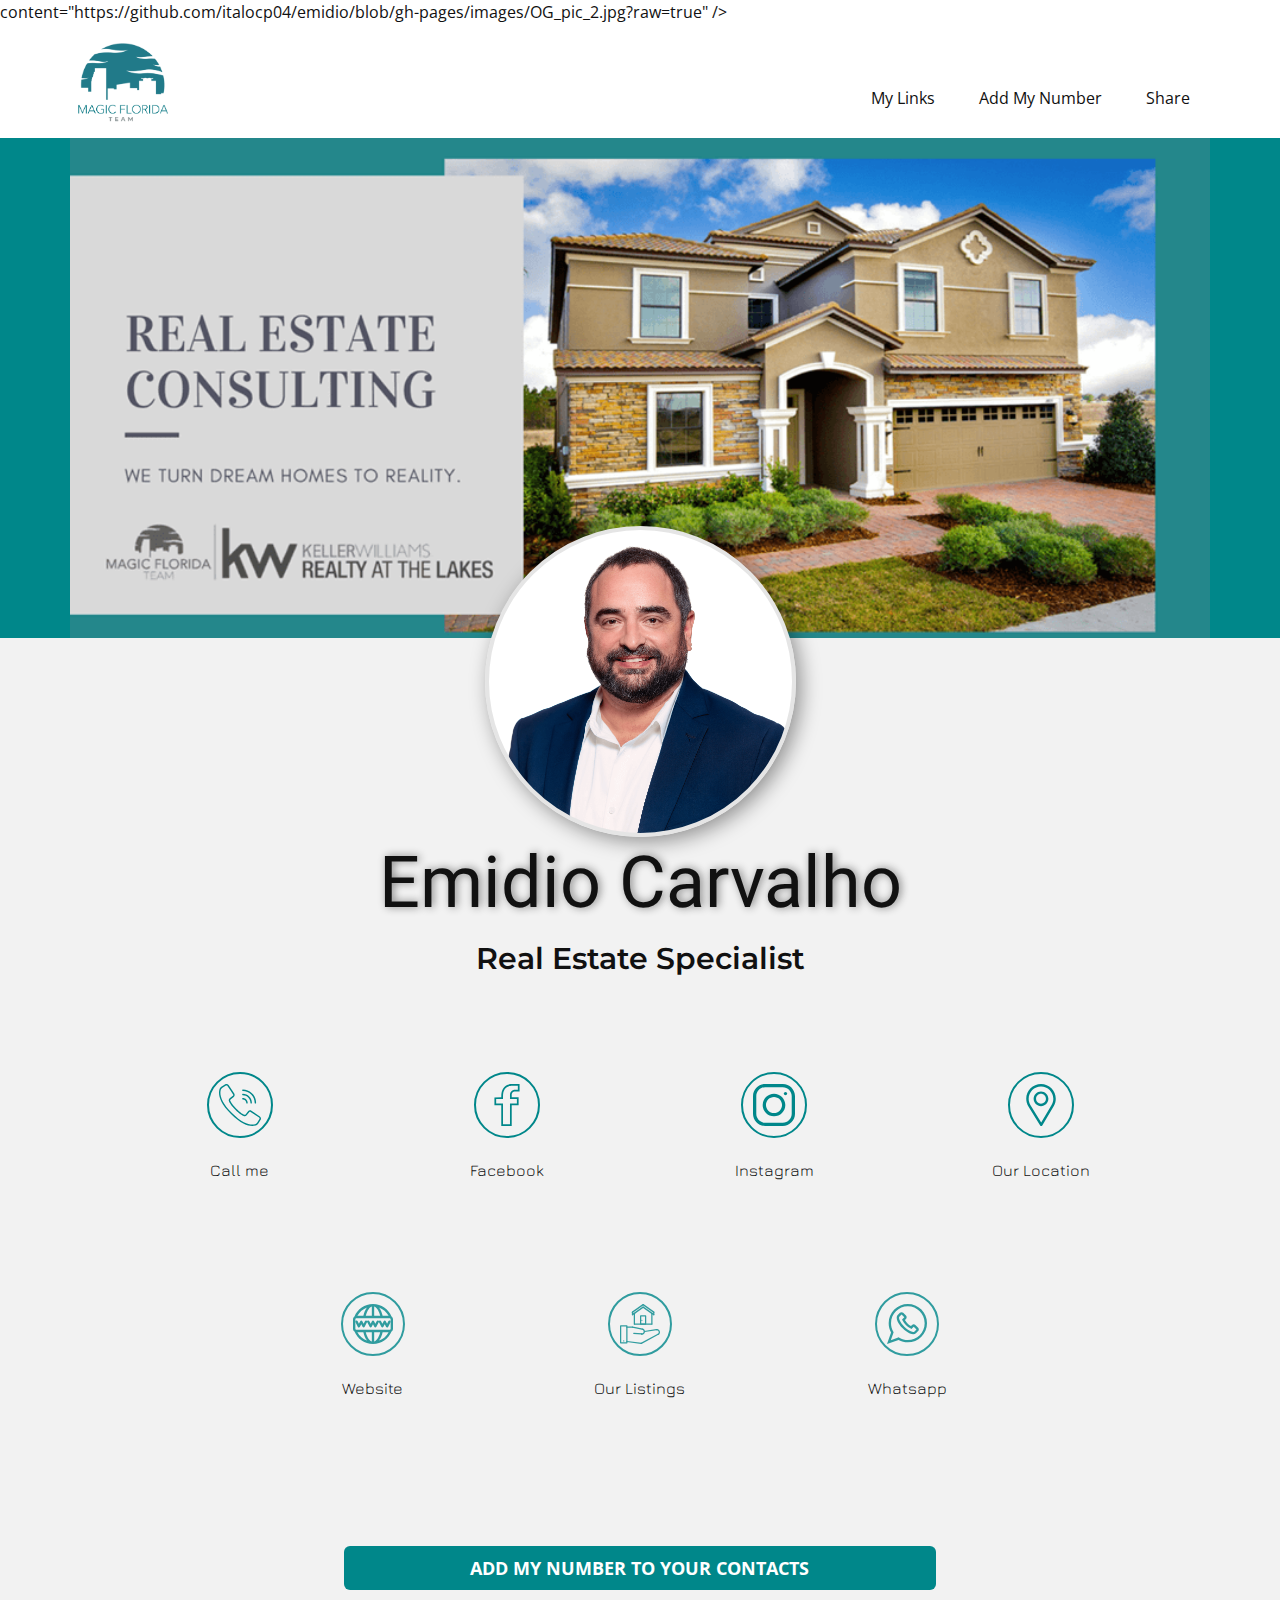
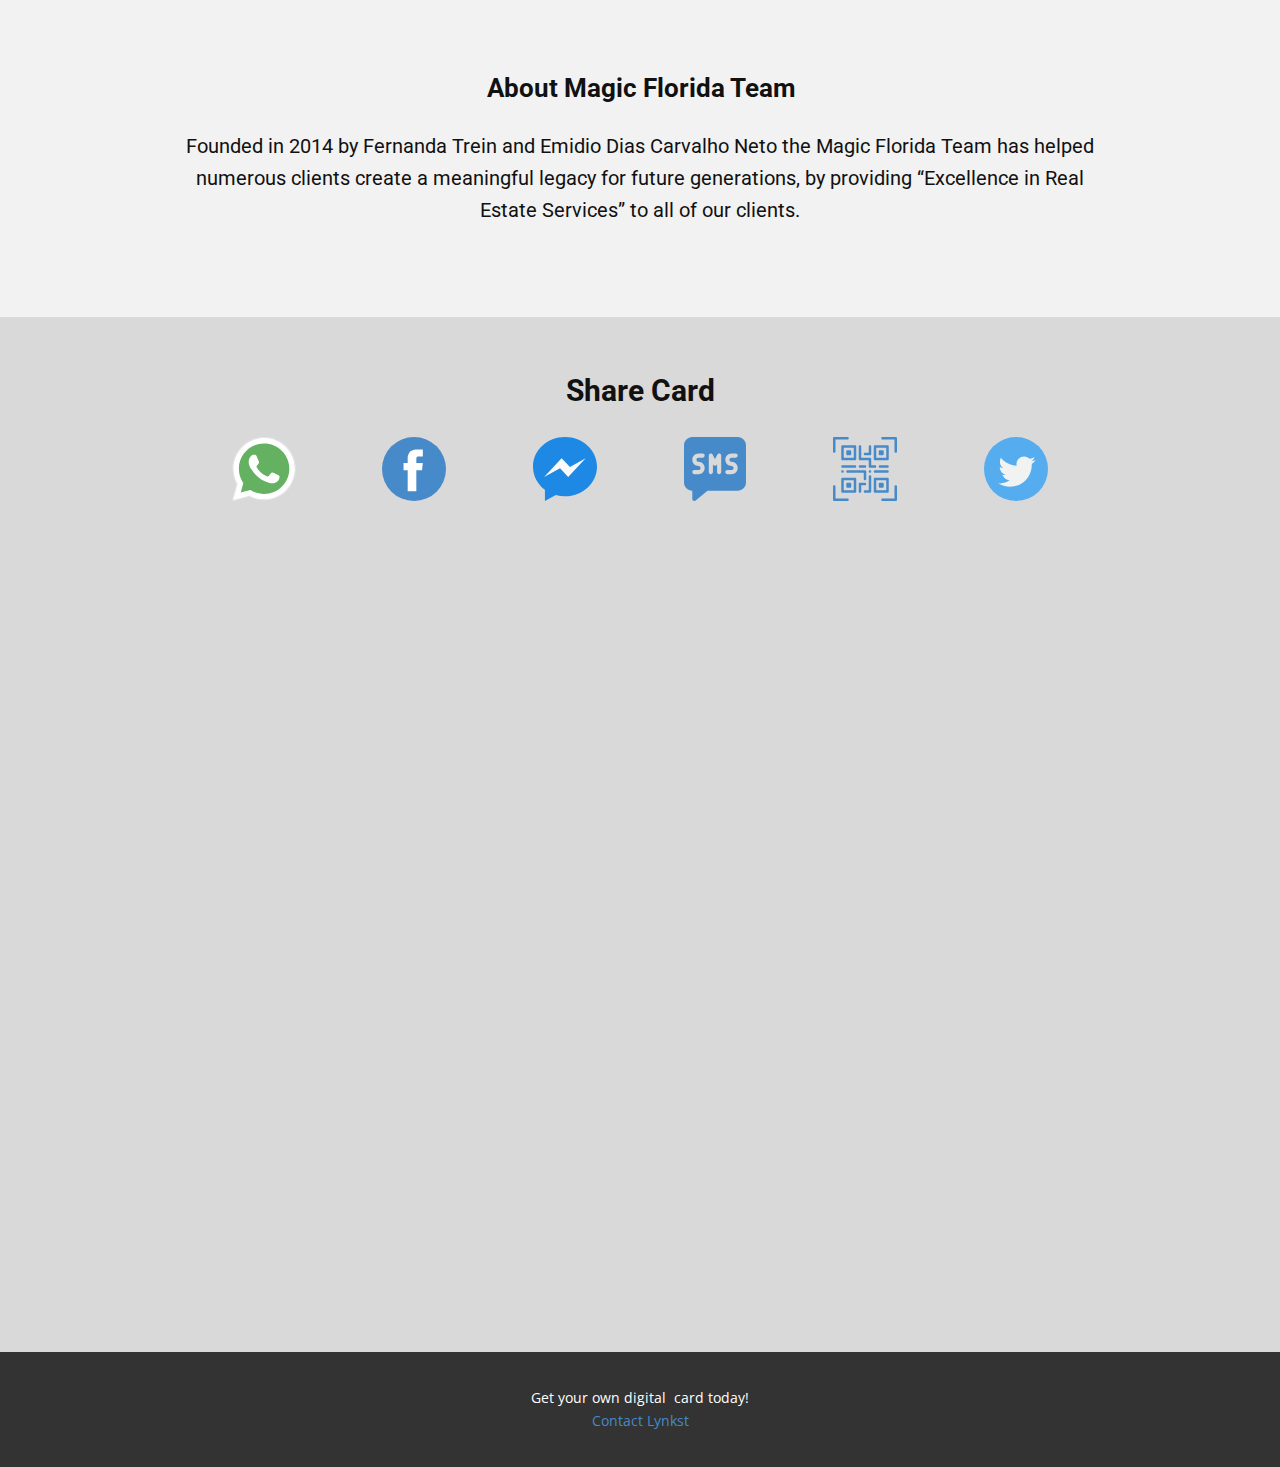
<file: index.html>
<!DOCTYPE html>
<html style="font-size: 16px;"
  lang="en-US">

<head>
  <meta name="viewport"
    content="width=device-width, initial-scale=1.0">
  <meta charset="utf-8">
  <meta name="keywords"
    content="Magic Florida Team, KW Realty, Celebration, Real Estate">
  <meta name="description"
    content="Emidio Carvalho | My Business Card">
  <meta name="page_type"
    content="website">
  <meta property="og:locale"
    content="en_US" />
  <meta property="og:type"
    content="website" />
  <meta property="og:title"
    content="Emidio Carvalho | My Business Card" />
  <meta property="og:description"
    content="Check out my Digital Business Card" />
  <meta property="og:url"
    content="https://emidio.lynkst.com" />
  <meta property="og:site_name"
    content="Emidio Carvalho | Business card" />
  <meta property="article:publisher"
    content="https://lynkst.com" />

  <meta property="og:image"
    content="https://github.com/italocp04/emidio/blob/gh-pages/images/OG_pic_1.jpg?raw=true" />
	<meta property="og:image:type" content="image/png" />
	<meta property="og:image:width" content="450" />
	<meta property="og:image:height" content="226" />

  <!-- MS, fb & Whatsapp -->

  <!-- fb & Whatsapp -->

  <!-- Image to display -->
  <!-- Replace   «example.com/image01.jpg» with your own -->

  <!-- No need to change anything here -->
  <meta property="og:type"
    content="website" />
  <meta property="og:image:type"
    content="image/png">

  <!-- Size of image. Any size up to 300. Anything above 300px will not work in WhatsApp -->
	content="https://github.com/italocp04/emidio/blob/gh-pages/images/OG_pic_2.jpg?raw=true" />
  <meta property="og:image:width"
    content="300">
  <meta property="og:image:height"
    content="277">

  <!-- Website to visit when clicked in fb or WhatsApp-->
  <meta property="og:url"
    content="https://emidio.lynkst.com">

  <title>Emidio Carvalho - My Card</title>
  <link rel="stylesheet"
    href="nicepage.css"
    media="screen">
  <link rel="stylesheet"
    href="Emidio-Carvalho---My-Card.css"
    media="screen">
  <script class="u-script"
    type="text/javascript"
    src="jquery.js"
    defer=""></script>
  <script class="u-script"
    type="text/javascript"
    src="nicepage.js"
    defer=""></script>
  <meta name="generator"
    content="Nicepage 3.3.3, nicepage.com">
  <link rel="icon"
    href="images/favicon.png">
  <link id="u-theme-google-font"
    rel="stylesheet"
    href="https://fonts.googleapis.com/css?family=Roboto:100,100i,300,300i,400,400i,500,500i,700,700i,900,900i|Open+Sans:300,300i,400,400i,600,600i,700,700i,800,800i">
  <link id="u-page-google-font"
    rel="stylesheet"
    href="https://fonts.googleapis.com/css?family=Roboto:100,100i,300,300i,400,400i,500,500i,700,700i,900,900i|Montserrat:100,100i,200,200i,300,300i,400,400i,500,500i,600,600i,700,700i,800,800i,900,900i|Jura:300,400,500,600,700">







  <script type="application/ld+json">{
		"@context": "http://schema.org",
		"@type": "Organization",
		"name": "Magic Florida",
		"url": "index.html",
		"logo": "images/favicon.png"
}</script>
  <meta property="og:title"
    content="Emidio Carvalho - My Card">
  <meta property="og:type"
    content="website">
  <meta name="theme-color"
    content="#478ac9">
  <link rel="canonical"
    href="https://emidio.lynkst.com">
  <meta property="og:url"
    content="index.html">

  <meta name="twitter:card"
    content="summary" />
  <meta name="twitter:description"
    content="Check out my Digital Business Card " />
  <meta name="twitter:title"
    content="Emidio Carvalho | Business Card" />
  <meta name="twitter:image"
    content="https://github.com/italocp04/emidio/blob/gh-pages/images/OG_pic_1.jpg?raw=true" />
  <meta name="twitter:creator"
    content="Lynkst.com" />

</head>

<body data-home-page="Emidio-Carvalho---My-Card.html"
  data-home-page-title="Emidio Carvalho - My Card"
  class="u-body">
  <header class="u-clearfix u-header u-header"
    id="sec-c481">
    <div class="u-clearfix u-sheet u-sheet-1">
      <a href="Emidio-Carvalho---My-Card.html#sec-ebb6"
        data-page-id="113600990"
        class="u-image u-logo u-image-1"
        data-image-width="1258"
        data-image-height="1258"
        title="Logo-Magic_Florida_Team">
        <img src="images/favicon.png"
          class="u-logo-image u-logo-image-1"
          data-image-width="94.8868">
      </a>
      <nav class="u-menu u-menu-dropdown u-offcanvas u-menu-1">
        <div class="menu-collapse"
          style="font-size: 1rem; letter-spacing: 0px;">
          <a class="u-button-style u-custom-left-right-menu-spacing u-custom-padding-bottom u-custom-top-bottom-menu-spacing u-nav-link u-text-active-palette-1-base u-text-hover-palette-2-base"
            href="#">
            <svg>
              <use xmlns:xlink="http://www.w3.org/1999/xlink"
                xlink:href="#menu-hamburger"></use>
            </svg>
            <svg version="1.1"
              xmlns="http://www.w3.org/2000/svg"
              xmlns:xlink="http://www.w3.org/1999/xlink">
              <defs>
                <symbol id="menu-hamburger"
                  viewBox="0 0 16 16"
                  style="width: 16px; height: 16px;">
                  <rect y="1"
                    width="16"
                    height="2"></rect>
                  <rect y="7"
                    width="16"
                    height="2"></rect>
                  <rect y="13"
                    width="16"
                    height="2"></rect>
                </symbol>
              </defs>
            </svg>
          </a>
        </div>
        <div class="u-custom-menu u-nav-container">
          <ul class="u-nav u-unstyled u-nav-1">
            <li class="u-nav-item"><a
                class="u-button-style u-nav-link u-text-active-palette-1-base u-text-hover-palette-2-base"
                href="Emidio-Carvalho---My-Card.html#sec-ebb6"
                data-page-id="113600990"
                style="padding: 10px 20px;">My Links</a>
            </li>
            <li class="u-nav-item"><a
                class="u-button-style u-nav-link u-text-active-palette-1-base u-text-hover-palette-2-base"
                href="Emidio-Carvalho---My-Card.html#sec-2551"
                data-page-id="113600990"
                style="padding: 10px 20px;">Add My Number</a>
            </li>
            <li class="u-nav-item"><a
                class="u-button-style u-nav-link u-text-active-palette-1-base u-text-hover-palette-2-base"
                href="Emidio-Carvalho---My-Card.html#sec-eb79"
                data-page-id="113600990"
                style="padding: 10px 20px;">Share</a>
            </li>
          </ul>
        </div>
        <div class="u-custom-menu u-nav-container-collapse">
          <div class="u-black u-container-style u-inner-container-layout u-opacity u-opacity-95 u-sidenav">
            <div class="u-sidenav-overflow">
              <div class="u-menu-close"></div>
              <ul class="u-align-center u-nav u-popupmenu-items u-unstyled u-nav-2">
                <li class="u-nav-item"><a class="u-button-style u-nav-link"
                    href="Emidio-Carvalho---My-Card.html#sec-ebb6"
                    data-page-id="113600990"
                    style="padding: 10px 20px;">My Links</a>
                </li>
                <li class="u-nav-item"><a class="u-button-style u-nav-link"
                    href="Emidio-Carvalho---My-Card.html#sec-2551"
                    data-page-id="113600990"
                    style="padding: 10px 20px;">Add My Number</a>
                </li>
                <li class="u-nav-item"><a class="u-button-style u-nav-link"
                    href="Emidio-Carvalho---My-Card.html#sec-eb79"
                    data-page-id="113600990"
                    style="padding: 10px 20px;">Share</a>
                </li>
              </ul>
            </div>
          </div>
          <div class="u-black u-menu-overlay u-opacity u-opacity-70"></div>
        </div>
      </nav>
    </div>
  </header>
  <section class="u-clearfix u-custom-color-2 u-section-1"
    id="sec-7474">
    <div class="u-clearfix u-image u-sheet u-image-1"
      data-image-width="960"
      data-image-height="462"></div>
  </section>
  <section class="skrollable u-align-center u-clearfix u-grey-5 u-section-2"
    id="sec-ebb6">
    <div class="u-clearfix u-sheet u-sheet-1">
      <div alt=""
        class="u-align-center u-border-4 u-border-grey-10 u-image u-image-circle u-image-1"
        data-image-width="1456"
        data-image-height="1200"></div>
      <h1 class="u-align-center u-text u-title u-text-1">Emidio Carvalho</h1>
      <h2 class="u-align-center u-subtitle u-text u-text-2">Real Estate Specialist</h2>
      <div
        class="u-align-center u-expanded-width-md u-expanded-width-sm u-expanded-width-xs u-list u-repeater u-list-1">
        <div
          class="u-align-center-lg u-align-center-md u-align-center-sm u-align-center-xl u-container-style u-list-item u-repeater-item"
          data-href="tel:+14073416611">
          <div class="u-container-layout u-similar-container u-container-layout-1"><span
              class="u-border-2 u-border-custom-color-2 u-icon u-icon-circle u-spacing-10 u-text-custom-color-2 u-icon-1"
              data-href="tel:321-321-3232"><svg class="u-svg-link"
                preserveAspectRatio="xMidYMin slice"
                viewBox="0 0 512.076 512.076"
                style="">
                <use xmlns:xlink="http://www.w3.org/1999/xlink"
                  xlink:href="#svg-82ba"></use>
              </svg><svg xmlns="http://www.w3.org/2000/svg"
                xmlns:xlink="http://www.w3.org/1999/xlink"
                version="1.1"
                xml:space="preserve"
                class="u-svg-content"
                viewBox="0 0 512.076 512.076"
                x="0px"
                y="0px"
                id="svg-82ba"
                style="enable-background:new 0 0 512.076 512.076;">
                <g transform="translate(-1 -1)">
                  <g>
                    <g>
                      <path
                        d="M499.639,396.039l-103.646-69.12c-13.153-8.701-30.784-5.838-40.508,6.579l-30.191,38.818     c-3.88,5.116-10.933,6.6-16.546,3.482l-5.743-3.166c-19.038-10.377-42.726-23.296-90.453-71.04s-60.672-71.45-71.049-90.453     l-3.149-5.743c-3.161-5.612-1.705-12.695,3.413-16.606l38.792-30.182c12.412-9.725,15.279-27.351,6.588-40.508l-69.12-103.646     C109.12,1.056,91.25-2.966,77.461,5.323L34.12,31.358C20.502,39.364,10.511,52.33,6.242,67.539     c-15.607,56.866-3.866,155.008,140.706,299.597c115.004,114.995,200.619,145.92,259.465,145.92     c13.543,0.058,27.033-1.704,40.107-5.239c15.212-4.264,28.18-14.256,36.181-27.878l26.061-43.315     C517.063,422.832,513.043,404.951,499.639,396.039z M494.058,427.868l-26.001,43.341c-5.745,9.832-15.072,17.061-26.027,20.173     c-52.497,14.413-144.213,2.475-283.008-136.32S8.29,124.559,22.703,72.054c3.116-10.968,10.354-20.307,20.198-26.061     l43.341-26.001c5.983-3.6,13.739-1.855,17.604,3.959l37.547,56.371l31.514,47.266c3.774,5.707,2.534,13.356-2.85,17.579     l-38.801,30.182c-11.808,9.029-15.18,25.366-7.91,38.332l3.081,5.598c10.906,20.002,24.465,44.885,73.967,94.379     c49.502,49.493,74.377,63.053,94.37,73.958l5.606,3.089c12.965,7.269,29.303,3.898,38.332-7.91l30.182-38.801     c4.224-5.381,11.87-6.62,17.579-2.85l103.637,69.12C495.918,414.126,497.663,421.886,494.058,427.868z">
                      </path>
                      <path
                        d="M291.161,86.39c80.081,0.089,144.977,64.986,145.067,145.067c0,4.713,3.82,8.533,8.533,8.533s8.533-3.82,8.533-8.533     c-0.099-89.503-72.63-162.035-162.133-162.133c-4.713,0-8.533,3.82-8.533,8.533S286.448,86.39,291.161,86.39z">
                      </path>
                      <path
                        d="M291.161,137.59c51.816,0.061,93.806,42.051,93.867,93.867c0,4.713,3.821,8.533,8.533,8.533     c4.713,0,8.533-3.82,8.533-8.533c-0.071-61.238-49.696-110.863-110.933-110.933c-4.713,0-8.533,3.82-8.533,8.533     S286.448,137.59,291.161,137.59z">
                      </path>
                      <path
                        d="M291.161,188.79c23.552,0.028,42.638,19.114,42.667,42.667c0,4.713,3.821,8.533,8.533,8.533s8.533-3.82,8.533-8.533     c-0.038-32.974-26.759-59.696-59.733-59.733c-4.713,0-8.533,3.82-8.533,8.533S286.448,188.79,291.161,188.79z">
                      </path>
                    </g>
                  </g>
                </g>
              </svg></span>
            <p class="u-align-center u-custom-font u-text u-text-3">Call me</p>
          </div>
        </div>
        <div class="u-align-center u-container-style u-list-item u-repeater-item"
          data-href="fb://magicfloridateam/"
          data-target="_blank">
          <div class="u-container-layout u-similar-container u-container-layout-2"><span
              class="u-border-2 u-border-custom-color-2 u-icon u-icon-circle u-spacing-10 u-text-custom-color-2 u-icon-2"><svg
                class="u-svg-link"
                preserveAspectRatio="xMidYMin slice"
                viewBox="0 0 48.605 48.605"
                style="">
                <use xmlns:xlink="http://www.w3.org/1999/xlink"
                  xlink:href="#svg-3491"></use>
              </svg><svg xmlns="http://www.w3.org/2000/svg"
                xmlns:xlink="http://www.w3.org/1999/xlink"
                version="1.1"
                xml:space="preserve"
                class="u-svg-content"
                viewBox="0 0 48.605 48.605"
                x="0px"
                y="0px"
                id="svg-3491"
                style="enable-background:new 0 0 48.605 48.605;">
                <g>
                  <path
                    d="M34.094,8.688h4.756V0.005h-8.643c-0.721-0.03-9.51-0.198-11.788,8.489c-0.033,0.091-0.761,2.157-0.761,6.983l-7.903,0.024   v9.107l7.913-0.023v24.021h12.087v-24h8v-9.131h-8v-2.873C29.755,10.816,30.508,8.688,34.094,8.688z M35.755,17.474v5.131h-8v24   h-8.087V22.579l-7.913,0.023v-5.107l7.934-0.023l-0.021-1.017c-0.104-5.112,0.625-7.262,0.658-7.365   c1.966-7.482,9.473-7.106,9.795-7.086l6.729,0.002v4.683h-2.756c-4.673,0-6.338,3.054-6.338,5.912v4.873L35.755,17.474   L35.755,17.474z">
                  </path>
                </g>
              </svg></span>
            <p class="u-align-center u-custom-font u-text u-text-4">Facebook</p>
          </div>
        </div>
        <div class="u-align-center u-container-style u-list-item u-repeater-item"
          data-href="https://www.instagram.com/magicflorida/"
          data-target="_blank">
          <div class="u-container-layout u-similar-container u-container-layout-3"><span
              class="u-border-2 u-border-custom-color-2 u-icon u-icon-circle u-spacing-10 u-text-custom-color-2 u-icon-3"><svg
                class="u-svg-link"
                preserveAspectRatio="xMidYMin slice"
                viewBox="0 0 512 512"
                style="">
                <use xmlns:xlink="http://www.w3.org/1999/xlink"
                  xlink:href="#svg-c2df"></use>
              </svg><svg xmlns="http://www.w3.org/2000/svg"
                xmlns:xlink="http://www.w3.org/1999/xlink"
                version="1.1"
                xml:space="preserve"
                class="u-svg-content"
                viewBox="0 0 512 512"
                x="0px"
                y="0px"
                id="svg-c2df"
                style="enable-background:new 0 0 512 512;">
                <g>
                  <g>
                    <path
                      d="M363.273,0H148.728C66.719,0,0,66.719,0,148.728v214.544C0,445.281,66.719,512,148.728,512h214.544    C445.281,512,512,445.281,512,363.273V148.728C512,66.719,445.281,0,363.273,0z M472,363.272C472,423.225,423.225,472,363.273,472    H148.728C88.775,472,40,423.225,40,363.273V148.728C40,88.775,88.775,40,148.728,40h214.544C423.225,40,472,88.775,472,148.728    V363.272z">
                    </path>
                  </g>
                </g>
                <g>
                  <g>
                    <path
                      d="M256,118c-76.094,0-138,61.906-138,138s61.906,138,138,138s138-61.906,138-138S332.094,118,256,118z M256,354    c-54.037,0-98-43.963-98-98s43.963-98,98-98s98,43.963,98,98S310.037,354,256,354z">
                    </path>
                  </g>
                </g>
                <g>
                  <g>
                    <circle cx="396"
                      cy="116"
                      r="20"></circle>
                  </g>
                </g>
              </svg></span>
            <p class="u-align-center u-custom-font u-text u-text-5">Instagram</p>
          </div>
        </div>
        <div class="u-align-center u-container-style u-list-item u-repeater-item"
          data-href="https://g.page/magic-florida-with-keller-willia?gm"
          data-target="_blank">
          <div class="u-container-layout u-similar-container u-container-layout-4"><span
              class="u-border-2 u-border-custom-color-2 u-icon u-icon-circle u-spacing-10 u-text-custom-color-2 u-icon-4"><svg
                class="u-svg-link"
                preserveAspectRatio="xMidYMin slice"
                viewBox="0 0 512 512"
                style="">
                <use xmlns:xlink="http://www.w3.org/1999/xlink"
                  xlink:href="#svg-8c35"></use>
              </svg><svg xmlns="http://www.w3.org/2000/svg"
                xmlns:xlink="http://www.w3.org/1999/xlink"
                version="1.1"
                xml:space="preserve"
                class="u-svg-content"
                viewBox="0 0 512 512"
                x="0px"
                y="0px"
                id="svg-8c35"
                style="enable-background:new 0 0 512 512;">
                <g>
                  <g>
                    <path
                      d="M256,0C156.748,0,76,80.748,76,180c0,33.534,9.289,66.26,26.869,94.652l142.885,230.257    c2.737,4.411,7.559,7.091,12.745,7.091c0.04,0,0.079,0,0.119,0c5.231-0.041,10.063-2.804,12.75-7.292L410.611,272.22    C427.221,244.428,436,212.539,436,180C436,80.748,355.252,0,256,0z M384.866,256.818L258.272,468.186l-129.905-209.34    C113.734,235.214,105.8,207.95,105.8,180c0-82.71,67.49-150.2,150.2-150.2S406.1,97.29,406.1,180    C406.1,207.121,398.689,233.688,384.866,256.818z">
                    </path>
                  </g>
                </g>
                <g>
                  <g>
                    <path
                      d="M256,90c-49.626,0-90,40.374-90,90c0,49.309,39.717,90,90,90c50.903,0,90-41.233,90-90C346,130.374,305.626,90,256,90z     M256,240.2c-33.257,0-60.2-27.033-60.2-60.2c0-33.084,27.116-60.2,60.2-60.2s60.1,27.116,60.1,60.2    C316.1,212.683,289.784,240.2,256,240.2z">
                    </path>
                  </g>
                </g>
              </svg></span>
            <p class="u-align-center u-custom-font u-text u-text-6">Our Location</p>
          </div>
        </div>
      </div>
      <div
        class="u-align-center u-expanded-width-md u-expanded-width-sm u-expanded-width-xs u-list u-repeater u-list-2">
        <div
          class="u-align-center-lg u-align-center-md u-align-center-sm u-align-center-xl u-container-style u-list-item u-repeater-item"
          data-href="https://magicflorida.kw.com/"
          data-target="_blank">
          <div class="u-container-layout u-similar-container u-container-layout-5"><span
              class="u-border-2 u-border-custom-color-3 u-icon u-icon-circle u-spacing-10 u-text-custom-color-1 u-icon-5"><svg
                class="u-svg-link"
                preserveAspectRatio="xMidYMin slice"
                viewBox="0 0 512 512"
                style="">
                <use xmlns:xlink="http://www.w3.org/1999/xlink"
                  xlink:href="#svg-74e7"></use>
              </svg><svg xmlns="http://www.w3.org/2000/svg"
                xmlns:xlink="http://www.w3.org/1999/xlink"
                version="1.1"
                xml:space="preserve"
                class="u-svg-content"
                viewBox="0 0 512 512"
                x="0px"
                y="0px"
                id="svg-74e7"
                style="enable-background:new 0 0 512 512;">
                <g>
                  <g>
                    <path
                      d="M473.885,212.673c-7.358-3.803-16.408-0.918-20.211,6.441l-17.455,33.783l-16.803-33.605    C416.876,214.21,411.682,211,406,211s-10.876,3.21-13.416,8.292L376,252.459l-16.584-33.167    c-2.688-5.379-8.318-8.626-14.334-8.264l-0.908,0.056c-6.684,0.41-12.072,5.138-13.626,11.303    c-1.022-4.108-3.757-7.763-7.84-9.804c-7.407-3.703-16.419-0.702-20.124,6.708L286,252.459l-16.583-33.167    C266.875,214.21,261.682,211,256,211s-10.875,3.21-13.417,8.292L226,252.459l-16.583-33.167    c-3.705-7.409-12.716-10.413-20.125-6.708c-4.083,2.041-6.818,5.696-7.84,9.803c-1.553-6.165-6.942-10.894-13.626-11.304    l-0.908-0.056c-6.004-0.37-11.645,2.885-14.334,8.264L136,252.459l-16.583-33.167c-5.461-10.895-21.253-11.161-26.833,0    l-16.803,33.606l-17.455-33.782c-3.802-7.36-12.851-10.243-20.211-6.441c-7.36,3.803-10.244,12.852-6.441,20.212l31,60    c5.627,10.892,21.255,10.798,26.743-0.177L106,259.541l16.584,33.167c5.524,11.047,21.322,11.022,26.833,0l27.949-55.9    c1.966-1.911,3.411-4.364,4.097-7.135c0.261,1.029,0.627,2.046,1.121,3.035l30,60c5.524,11.047,21.322,11.022,26.833,0    L256,259.541l16.583,33.167c5.524,11.047,21.323,11.023,26.833,0l30-60.001c0.494-0.988,0.86-2.005,1.121-3.034    c0.686,2.772,2.131,5.226,4.098,7.137l27.949,55.898c5.522,11.047,21.323,11.022,26.832,0L406,259.541l16.584,33.167    c5.481,10.965,21.11,11.078,26.742,0.177l31-60.001C484.129,225.524,481.245,216.475,473.885,212.673z">
                    </path>
                  </g>
                </g>
                <g>
                  <g>
                    <path
                      d="M493.032,159.329C454.912,66.291,362.617,0,256,0C149.356,0,57.078,66.314,18.969,159.328C7.501,167.492,0,180.882,0,196    v120c0,15.118,7.501,28.508,18.969,36.672C57.087,445.707,149.381,512,256,512c106.644,0,198.921-66.314,237.032-159.329    C504.499,344.507,512,331.117,512,316V196C512,180.883,504.499,167.493,493.032,159.329z M456.045,151h-76.687    c-9.533-40.845-24.413-76.012-43.344-102.258c-1.323-1.833-2.662-3.611-4.015-5.345C384.608,62.44,429.425,100.687,456.045,151z     M271,32.512C312.045,46.293,337.711,108.43,348.486,151H271V32.512z M241,32.512V151h-77.487    c8.616-34.039,21.198-63.073,36.804-84.708C209.693,53.294,223.639,38.341,241,32.512z M180.001,43.397    c-1.353,1.734-2.692,3.511-4.015,5.345C157.055,74.988,142.174,110.155,132.642,151H55.955    C82.575,100.687,127.391,62.44,180.001,43.397z M55.955,361h76.687c8.73,37.405,23.727,77.315,47.359,107.603    C127.391,449.56,82.575,411.313,55.955,361z M241,479.488C199.955,465.707,174.288,403.57,163.513,361H241V479.488z M271,479.488    V360.8h77.487C337.695,403.433,311.958,465.736,271,479.488z M331.999,468.603c23.629-30.284,38.628-70.39,47.359-107.803h76.687    C429.425,411.113,384.609,449.56,331.999,468.603z M482,316c0,8.271-6.729,15-15,15c-9.517,0-411.12,0-422,0    c-8.271,0-15-6.729-15-15V196c0-8.271,6.729-15,15-15c11.435,0,411.732,0,422,0c8.271,0,15,6.729,15,15V316z">
                    </path>
                  </g>
                </g>
              </svg></span>
            <p class="u-align-center u-custom-font u-text u-text-7">Website</p>
          </div>
        </div>
        <div class="u-align-center u-container-style u-list-item u-repeater-item"
          data-href="https://stellar.mlsmatrix.com/Matrix/Public/Portal.aspx?ID=32374419527&amp;L=1#1"
          data-target="_blank">
          <div class="u-container-layout u-similar-container u-container-layout-6"><span
              class="u-border-2 u-border-custom-color-3 u-icon u-icon-circle u-spacing-10 u-text-custom-color-1 u-icon-6"><svg
                class="u-svg-link"
                preserveAspectRatio="xMidYMin slice"
                viewBox="0 0 512.005 512.005"
                style="">
                <use xmlns:xlink="http://www.w3.org/1999/xlink"
                  xlink:href="#svg-223d"></use>
              </svg><svg xmlns="http://www.w3.org/2000/svg"
                xmlns:xlink="http://www.w3.org/1999/xlink"
                version="1.1"
                xml:space="preserve"
                class="u-svg-content"
                viewBox="0 0 512.005 512.005"
                x="0px"
                y="0px"
                id="svg-223d"
                style="enable-background:new 0 0 512.005 512.005;">
                <g>
                  <g>
                    <path
                      d="M184.003,111.549c-4.424,0-8,3.576-8,8v136.456c0,4.424,3.576,8,8,8s8-3.576,8-8V119.549    C192.003,115.125,188.427,111.549,184.003,111.549z">
                    </path>
                  </g>
                </g>
                <g>
                  <g>
                    <path
                      d="M408.003,111.069c-4.424,0-8,3.576-8,8v136.936c0,4.424,3.576,8,8,8s8-3.576,8-8V119.069    C416.003,114.645,412.427,111.069,408.003,111.069z">
                    </path>
                  </g>
                </g>
                <g>
                  <g>
                    <path
                      d="M302.547,3.381c-2.56-3.6-7.536-4.456-11.16-1.92l-136,96c-3.608,2.56-4.464,7.544-1.92,11.16    c1.56,2.208,4.032,3.384,6.544,3.384c1.592,0,3.2-0.48,4.616-1.464l136-96C304.235,11.981,305.091,6.997,302.547,3.381z">
                    </path>
                  </g>
                </g>
                <g>
                  <g>
                    <path
                      d="M436.627,97.461l-136-96c-3.632-2.544-8.608-1.68-11.16,1.92c-2.552,3.624-1.688,8.608,1.92,11.16l136,96    c1.408,0.984,3.016,1.464,4.608,1.464c2.512,0,4.984-1.176,6.552-3.384C441.099,104.997,440.235,100.013,436.627,97.461z">
                    </path>
                  </g>
                </g>
                <g>
                  <g>
                    <path
                      d="M302.547,35.381c-2.56-3.592-7.536-4.456-11.16-1.92l-136,96c-3.608,2.56-4.464,7.544-1.92,11.16    c1.56,2.208,4.032,3.384,6.544,3.384c1.592,0,3.2-0.48,4.616-1.464l136-96C304.235,43.981,305.091,38.997,302.547,35.381z">
                    </path>
                  </g>
                </g>
                <g>
                  <g>
                    <path
                      d="M436.627,129.461l-136-96c-3.632-2.544-8.608-1.672-11.16,1.92c-2.552,3.624-1.688,8.608,1.92,11.16l136,96    c1.408,0.984,3.016,1.464,4.608,1.464c2.512,0,4.984-1.176,6.552-3.384C441.099,136.997,440.235,132.013,436.627,129.461z">
                    </path>
                  </g>
                </g>
                <g>
                  <g>
                    <path
                      d="M160.003,96.005c-4.424,0-8,3.576-8,8v32c0,4.424,3.576,8,8,8s8-3.576,8-8v-32    C168.003,99.581,164.427,96.005,160.003,96.005z">
                    </path>
                  </g>
                </g>
                <g>
                  <g>
                    <path
                      d="M432.003,96.005c-4.424,0-8,3.576-8,8v32c0,4.424,3.576,8,8,8s8-3.576,8-8v-32    C440.003,99.581,436.427,96.005,432.003,96.005z">
                    </path>
                  </g>
                </g>
                <g>
                  <g>
                    <path
                      d="M328.003,144.005h-64c-4.424,0-8,3.576-8,8v104c0,4.424,3.576,8,8,8h64c4.424,0,8-3.576,8-8v-104    C336.003,147.581,332.427,144.005,328.003,144.005z M320.003,248.005h-48v-88h48V248.005z">
                    </path>
                  </g>
                </g>
                <g>
                  <g>
                    <path
                      d="M408.003,248.005h-224c-4.424,0-8,3.576-8,8s3.576,8,8,8h224c4.424,0,8-3.576,8-8S412.427,248.005,408.003,248.005z">
                    </path>
                  </g>
                </g>
                <g>
                  <g>
                    <path
                      d="M48.243,464.005h-0.088c-4.416,0-7.952,3.576-7.952,8s3.616,8,8.04,8c4.416,0,8-3.576,8-8S52.659,464.005,48.243,464.005z    ">
                    </path>
                  </g>
                </g>
                <g>
                  <g>
                    <path
                      d="M472.003,320.005c-4.424,0-8,3.576-8,8s3.576,8,8,8c13.232,0,24,10.768,24,24c0,8.552-4.592,16.52-12,20.8    c-3.816,2.208-5.128,7.096-2.912,10.928c1.472,2.56,4.16,3.992,6.928,3.992c1.36,0,2.736-0.344,4-1.08    c12.328-7.128,19.984-20.408,19.984-34.64C512.003,337.949,494.059,320.005,472.003,320.005z">
                    </path>
                  </g>
                </g>
                <g>
                  <g>
                    <path
                      d="M495.043,383.933c-2.096-3.896-6.96-5.352-10.832-3.256l-216,116.288c-3.888,2.088-5.352,6.944-3.256,10.832    c1.448,2.688,4.208,4.208,7.056,4.208c1.28,0,2.576-0.304,3.776-0.952l216-116.288    C495.675,392.677,497.139,387.821,495.043,383.933z">
                    </path>
                  </g>
                </g>
                <g>
                  <g>
                    <path
                      d="M273.035,496.077l-184-24c-4.408-0.624-8.392,2.512-8.96,6.896c-0.584,4.376,2.512,8.392,6.896,8.96l184,24    c0.352,0.048,0.696,0.072,1.04,0.072c3.96,0,7.4-2.936,7.92-6.968C280.515,500.661,277.419,496.645,273.035,496.077z">
                    </path>
                  </g>
                </g>
                <g>
                  <g>
                    <path
                      d="M88.003,272.005h-80c-4.424,0-8,3.576-8,8v216c0,4.424,3.576,8,8,8h80c4.424,0,8-3.576,8-8v-216    C96.003,275.581,92.427,272.005,88.003,272.005z M80.003,488.005h-64v-200h64V488.005z">
                    </path>
                  </g>
                </g>
                <g>
                  <g>
                    <path
                      d="M474.451,327.277c-0.656-4.368-4.752-7.368-9.112-6.704l-154.536,23.52c-4.368,0.664-7.368,4.744-6.704,9.112    c0.6,3.968,4.008,6.8,7.896,6.8c0.4,0,0.808-0.032,1.216-0.096l154.536-23.52C472.115,335.725,475.115,331.645,474.451,327.277z">
                    </path>
                  </g>
                </g>
                <g>
                  <g>
                    <path
                      d="M286.859,312.605c-4.328-0.728-8.488,2.168-9.24,6.52s2.168,8.488,6.52,9.24c11.512,1.984,19.864,11.928,19.864,23.64    c0,13.232-10.768,24-24,24c-4.424,0-8,3.576-8,8s3.576,8,8,8c22.056,0,40-17.944,40-40    C320.003,332.485,306.067,315.901,286.859,312.605z">
                    </path>
                  </g>
                </g>
                <g>
                  <g>
                    <path
                      d="M287.035,312.629l-125.504-24.48c-4.344-0.864-8.536,1.984-9.384,6.32c-0.848,4.336,1.984,8.544,6.32,9.384l125.504,24.48    c0.512,0.104,1.032,0.152,1.536,0.152c3.752,0,7.104-2.648,7.848-6.472C294.203,317.677,291.371,313.469,287.035,312.629z">
                    </path>
                  </g>
                </g>
                <g>
                  <g>
                    <path
                      d="M160.003,288.005h-72c-4.424,0-8,3.576-8,8s3.576,8,8,8h72c4.424,0,8-3.576,8-8S164.427,288.005,160.003,288.005z">
                    </path>
                  </g>
                </g>
                <g>
                  <g>
                    <path
                      d="M277.251,375.853l-100.632-7.824c-4.408-0.376-8.248,2.944-8.592,7.36c-0.344,4.408,2.952,8.248,7.36,8.592l100.632,7.824    c0.208,0.016,0.416,0.024,0.624,0.024c4.144,0,7.64-3.192,7.968-7.384C284.955,380.037,281.659,376.197,277.251,375.853z">
                    </path>
                  </g>
                </g>
                <g>
                  <g>
                    <path
                      d="M472.003,320.005c-2.304,0-4.592,0.192-6.824,0.584c-4.36,0.744-7.28,4.88-6.528,9.232    c0.664,3.896,4.04,6.648,7.872,6.648c0.448,0,0.912-0.04,1.36-0.12c1.336-0.224,2.712-0.344,4.12-0.344c4.424,0,8-3.576,8-8    S476.427,320.005,472.003,320.005z">
                    </path>
                  </g>
                </g>
                <g>
                  <g>
                    <path
                      d="M280.003,376.005c-0.84,0-1.68-0.048-2.504-0.136c-4.416-0.512-8.328,2.712-8.8,7.112c-0.464,4.392,2.712,8.328,7.112,8.8    c1.368,0.144,2.768,0.224,4.192,0.224c4.424,0,8-3.576,8-8S284.427,376.005,280.003,376.005z">
                    </path>
                  </g>
                </g>
                <g>
                  <g>
                    <path
                      d="M280.243,200.005h-0.088c-4.416,0-7.952,3.576-7.952,8s3.616,8,8.04,8c4.416,0,8-3.576,8-8    S284.659,200.005,280.243,200.005z">
                    </path>
                  </g>
                </g>
              </svg></span>
            <p class="u-align-center u-custom-font u-text u-text-8">Our Listings</p>
          </div>
        </div>
        <div
          class="u-align-center-lg u-align-center-md u-align-center-sm u-align-center-xl u-container-style u-list-item u-repeater-item"
          data-href="https://wa.me/14073416611"
          data-target="_blank">
          <div class="u-container-layout u-similar-container u-container-layout-7"><span
              class="u-border-2 u-border-custom-color-3 u-icon u-icon-circle u-spacing-10 u-text-custom-color-1 u-icon-7"><svg
                class="u-svg-link"
                preserveAspectRatio="xMidYMin slice"
                viewBox="0 0 512 512"
                style="">
                <use xmlns:xlink="http://www.w3.org/1999/xlink"
                  xlink:href="#svg-b878"></use>
              </svg><svg xmlns="http://www.w3.org/2000/svg"
                xmlns:xlink="http://www.w3.org/1999/xlink"
                version="1.1"
                xml:space="preserve"
                class="u-svg-content"
                viewBox="0 0 512 512"
                x="0px"
                y="0px"
                id="svg-b878"
                style="enable-background:new 0 0 512 512;">
                <g>
                  <g>
                    <path
                      d="M440.164,71.836C393.84,25.511,332.249,0,266.737,0S139.633,25.511,93.308,71.836S21.473,179.751,21.473,245.263    c0,41.499,10.505,82.279,30.445,118.402L0,512l148.333-51.917c36.124,19.938,76.904,30.444,118.403,30.444    c65.512,0,127.104-25.512,173.427-71.836C486.488,372.367,512,310.776,512,245.263S486.488,118.16,440.164,71.836z     M266.737,460.495c-38.497,0-76.282-10.296-109.267-29.776l-6.009-3.549L48.952,463.047l35.878-102.508l-3.549-6.009    c-19.479-32.985-29.775-70.769-29.775-109.266c0-118.679,96.553-215.231,215.231-215.231s215.231,96.553,215.231,215.231    C481.968,363.943,385.415,460.495,266.737,460.495z">
                    </path>
                  </g>
                </g>
                <g>
                  <g>
                    <path
                      d="M398.601,304.521l-35.392-35.393c-11.709-11.71-30.762-11.71-42.473,0l-13.538,13.538    c-32.877-17.834-60.031-44.988-77.866-77.865l13.538-13.539c5.673-5.672,8.796-13.214,8.796-21.236    c0-8.022-3.124-15.564-8.796-21.236l-35.393-35.393c-5.672-5.672-13.214-8.796-21.236-8.796c-8.023,0-15.564,3.124-21.236,8.796    l-28.314,28.314c-15.98,15.98-16.732,43.563-2.117,77.664c12.768,29.791,36.145,62.543,65.825,92.223    c29.68,29.68,62.432,53.057,92.223,65.825c16.254,6.965,31.022,10.44,43.763,10.44c13.992,0,25.538-4.193,33.901-12.557    l28.314-28.314c5.673-5.672,8.796-13.214,8.796-21.236S404.273,310.193,398.601,304.521z M349.052,354.072    c-6.321,6.32-23.827,4.651-44.599-4.252c-26.362-11.298-55.775-32.414-82.818-59.457c-27.043-27.043-48.158-56.455-59.457-82.818    c-8.903-20.772-10.571-38.278-4.252-44.599l28.315-28.314l35.393,35.393l-28.719,28.719l4.53,9.563    c22.022,46.49,59.753,84.221,106.244,106.244l9.563,4.53l28.719-28.719l35.393,35.393L349.052,354.072z">
                    </path>
                  </g>
                </g>
              </svg></span>
            <p class="u-align-center u-custom-font u-text u-text-9">Whatsapp</p>
          </div>
        </div>
      </div>
    </div>
  </section>
  <section class="u-clearfix u-grey-5 u-section-3"
    id="sec-2551">
    <div class="u-clearfix u-sheet u-valign-middle-lg u-valign-middle-md u-valign-middle-sm u-sheet-1">
      <a href="files/vcard-1.vcf"
        class="u-align-center-lg u-align-center-md u-align-center-sm u-align-center-xs u-btn u-btn-round u-button-style u-custom-color-2 u-file-link u-hover-palette-5-dark-3 u-radius-6 u-text-body-alt-color u-text-hover-white u-btn-1">ADD
        MY NUMBER TO YOUR CONTACTS</a>
      <h1 class="u-align-center u-text u-text-1">
        <span style="font-size: 1.625rem; font-weight: 700;">About Magic Florida Team</span>
      </h1>
      <p class="u-align-center u-custom-font u-heading-font u-text u-text-2">Founded in 2014 by Fernanda Trein and
        Emidio Dias Carvalho Neto the Magic Florida Team has&nbsp;helped numerous clients create a meaningful legacy for
        future generations, by providing “Excellence in Real Estate Services” to all of our clients.<br>
      </p>
    </div>
  </section>
  <section class="u-align-left-xs u-clearfix u-grey-15 u-section-4"
    id="sec-eb79">
    <div class="u-clearfix u-sheet u-valign-middle-md u-sheet-1">
      <h1
        class="u-align-center-sm u-align-center-xs u-custom-font u-heading-font u-text u-text-default u-title u-text-1">
        Share Card</h1>
      <div class="u-align-center u-expanded-width-sm u-expanded-width-xs u-list u-repeater u-list-1">
        <div class="u-container-style u-list-item u-repeater-item"
          data-href="whatsapp://send?text=https://emidio.lynkst.com">
          <div class="u-container-layout u-similar-container u-valign-top-xs u-container-layout-1"><span
              class="u-align-center u-icon u-icon-circle u-text-palette-1-base u-icon-1"
              data-href="whatsapp://send?text="><svg class="u-svg-link"
                preserveAspectRatio="xMidYMin slice"
                viewBox="0 0 512 512"
                style="">
                <use xmlns:xlink="http://www.w3.org/1999/xlink"
                  xlink:href="#svg-ab79"></use>
              </svg><svg xmlns="http://www.w3.org/2000/svg"
                xmlns:xlink="http://www.w3.org/1999/xlink"
                version="1.1"
                xml:space="preserve"
                class="u-svg-content"
                viewBox="0 0 512 512"
                id="svg-ab79">
                <g transform="translate(1, 0)">
                  <path
                    d="m10.894531 512c-2.875 0-5.671875-1.136719-7.746093-3.234375-2.734376-2.765625-3.789063-6.78125-2.761719-10.535156l33.285156-121.546875c-20.722656-37.472656-31.648437-79.863282-31.632813-122.894532.058594-139.941406 113.941407-253.789062 253.871094-253.789062 67.871094.0273438 131.644532 26.464844 179.578125 74.433594 47.925781 47.972656 74.308594 111.742187 74.289063 179.558594-.0625 139.945312-113.945313 253.800781-253.867188 253.800781 0 0-.105468 0-.109375 0-40.871093-.015625-81.390625-9.976563-117.46875-28.84375l-124.675781 32.695312c-.914062.238281-1.84375.355469-2.761719.355469zm0 0"
                    fill="#e5e5e5"></path>
                  <path
                    d="m10.894531 501.105469 34.46875-125.871094c-21.261719-36.839844-32.445312-78.628906-32.429687-121.441406.054687-133.933594 109.046875-242.898438 242.976562-242.898438 64.992188.027344 125.996094 25.324219 171.871094 71.238281 45.871094 45.914063 71.125 106.945313 71.101562 171.855469-.058593 133.929688-109.066406 242.910157-242.972656 242.910157-.007812 0 .003906 0 0 0h-.105468c-40.664063-.015626-80.617188-10.214844-116.105469-29.570313zm134.769531-77.75 7.378907 4.371093c31 18.398438 66.542969 28.128907 102.789062 28.148438h.078125c111.304688 0 201.898438-90.578125 201.945313-201.902344.019531-53.949218-20.964844-104.679687-59.09375-142.839844-38.132813-38.160156-88.832031-59.1875-142.777344-59.210937-111.394531 0-201.984375 90.566406-202.027344 201.886719-.015625 38.148437 10.65625 75.296875 30.875 107.445312l4.804688 7.640625-20.40625 74.5zm0 0"
                    fill="#fff"></path>
                  <path
                    d="m19.34375 492.625 33.277344-121.519531c-20.53125-35.5625-31.324219-75.910157-31.3125-117.234375.050781-129.296875 105.273437-234.488282 234.558594-234.488282 62.75.027344 121.644531 24.449219 165.921874 68.773438 44.289063 44.324219 68.664063 103.242188 68.640626 165.898438-.054688 129.300781-105.28125 234.503906-234.550782 234.503906-.011718 0 .003906 0 0 0h-.105468c-39.253907-.015625-77.828126-9.867188-112.085938-28.539063zm0 0"
                    fill="#64b161"></path>
                  <g fill="#fff">
                    <path
                      d="m10.894531 501.105469 34.46875-125.871094c-21.261719-36.839844-32.445312-78.628906-32.429687-121.441406.054687-133.933594 109.046875-242.898438 242.976562-242.898438 64.992188.027344 125.996094 25.324219 171.871094 71.238281 45.871094 45.914063 71.125 106.945313 71.101562 171.855469-.058593 133.929688-109.066406 242.910157-242.972656 242.910157-.007812 0 .003906 0 0 0h-.105468c-40.664063-.015626-80.617188-10.214844-116.105469-29.570313zm134.769531-77.75 7.378907 4.371093c31 18.398438 66.542969 28.128907 102.789062 28.148438h.078125c111.304688 0 201.898438-90.578125 201.945313-201.902344.019531-53.949218-20.964844-104.679687-59.09375-142.839844-38.132813-38.160156-88.832031-59.1875-142.777344-59.210937-111.394531 0-201.984375 90.566406-202.027344 201.886719-.015625 38.148437 10.65625 75.296875 30.875 107.445312l4.804688 7.640625-20.40625 74.5zm0 0">
                    </path>
                    <path
                      d="m195.183594 152.246094c-4.546875-10.109375-9.335938-10.3125-13.664063-10.488282-3.539062-.152343-7.589843-.144531-11.632812-.144531-4.046875 0-10.625 1.523438-16.1875 7.597657-5.566407 6.074218-21.253907 20.761718-21.253907 50.632812 0 29.875 21.757813 58.738281 24.792969 62.792969 3.035157 4.050781 42 67.308593 103.707031 91.644531 51.285157 20.226562 61.71875 16.203125 72.851563 15.191406 11.132813-1.011718 35.917969-14.6875 40.976563-28.863281 5.0625-14.175781 5.0625-26.324219 3.542968-28.867187-1.519531-2.527344-5.566406-4.046876-11.636718-7.082032-6.070313-3.035156-35.917969-17.726562-41.484376-19.75-5.566406-2.027344-9.613281-3.035156-13.660156 3.042969-4.050781 6.070313-15.675781 19.742187-19.21875 23.789063-3.542968 4.058593-7.085937 4.566406-13.15625 1.527343-6.070312-3.042969-25.625-9.449219-48.820312-30.132812-18.046875-16.089844-30.234375-35.964844-33.777344-42.042969-3.539062-6.070312-.058594-9.070312 2.667969-12.386719 4.910156-5.972656 13.148437-16.710937 15.171875-20.757812 2.023437-4.054688 1.011718-7.597657-.503906-10.636719-1.519532-3.035156-13.320313-33.058594-18.714844-45.066406zm0 0"
                      fill-rule="evenodd"></path>
                  </g>
                </g>
              </svg></span>
          </div>
        </div>
        <div class="u-container-style u-list-item u-repeater-item"
          data-href="https://www.facebook.com/sharer/sharer.php?u=https%3A%2F%2Femidio.lynkst.com%2F&amp;amp;src=sdkpreparse">
          <div class="u-container-layout u-similar-container u-valign-top-xs u-container-layout-2"><span
              class="u-align-center u-icon u-icon-circle u-text-palette-1-base u-icon-2"
              data-href="https://www.facebook.com/plugins/share_button.php?href=http%3A%2F%2Fmagicflordateam.com"><svg
                class="u-svg-link"
                preserveAspectRatio="xMidYMin slice"
                viewBox="0 0 112.196 112.196"
                style="">
                <use xmlns:xlink="http://www.w3.org/1999/xlink"
                  xlink:href="#svg-d31f"></use>
              </svg><svg xmlns="http://www.w3.org/2000/svg"
                xmlns:xlink="http://www.w3.org/1999/xlink"
                version="1.1"
                xml:space="preserve"
                class="u-svg-content"
                viewBox="0 0 112.196 112.196"
                x="0px"
                y="0px"
                id="svg-d31f"
                style="enable-background:new 0 0 112.196 112.196;">
                <g>
                  <circle style="fill:currentColor;"
                    cx="56.098"
                    cy="56.098"
                    r="56.098"></circle>
                  <path style="fill:#FFFFFF;"
                    d="M70.201,58.294h-10.01v36.672H45.025V58.294h-7.213V45.406h7.213v-8.34   c0-5.964,2.833-15.303,15.301-15.303L71.56,21.81v12.51h-8.151c-1.337,0-3.217,0.668-3.217,3.513v7.585h11.334L70.201,58.294z">
                  </path>
                </g>
              </svg></span>
          </div>
        </div>
        <div class="u-container-style u-list-item u-repeater-item"
          data-href="fb-messenger://share/?link=http://emidio.lynkist.com">
          <div class="u-container-layout u-similar-container u-valign-top-xs u-container-layout-3"><span
              class="u-align-center u-icon u-icon-circle u-text-palette-1-base u-icon-3"
              data-href="fb-messenger://share/?link=http:/emidio.lynkist.com"><svg class="u-svg-link"
                preserveAspectRatio="xMidYMin slice"
                viewBox="0 0 512 512"
                style="">
                <use xmlns:xlink="http://www.w3.org/1999/xlink"
                  xlink:href="#svg-212d"></use>
              </svg><svg xmlns="http://www.w3.org/2000/svg"
                xmlns:xlink="http://www.w3.org/1999/xlink"
                version="1.1"
                xml:space="preserve"
                class="u-svg-content"
                viewBox="0 0 512 512"
                x="0px"
                y="0px"
                id="svg-212d"
                style="enable-background:new 0 0 512 512;">
                <path style="fill:#1E88E5;"
                  d="M256,0C114.624,0,0,106.112,0,237.024c0,74.592,37.216,141.12,95.392,184.576V512l87.168-47.84  c23.264,6.432,47.904,9.92,73.44,9.92c141.376,0,256-106.112,256-237.024C512,106.112,397.376,0,256,0z">
                </path>
                <polygon style="fill:#FAFAFA;"
                  points="281.44,319.2 216.256,249.664 89.056,319.2 228.96,170.656 295.744,240.192 421.376,170.656   ">
                </polygon>
              </svg></span>
          </div>
        </div>
        <div class="u-container-style u-list-item u-repeater-item"
          data-href="sms:&body=Here's%20Emidio's%20business%20card.%20https%3A%2F%2Femidio.lynkst.com">
          <div class="u-container-layout u-similar-container u-valign-top-xs u-container-layout-4"><span
              class="u-align-center u-icon u-icon-circle u-text-palette-1-base u-icon-4"
              data-href="sms:&body=Here's%20Emidio's%20business%20card.%20https%3A%2F%2Femidio.lynkst.com"><svg
                class="u-svg-link"
                preserveAspectRatio="xMidYMin slice"
                viewBox="0 0 495.968 495.968"
                style="">
                <use xmlns:xlink="http://www.w3.org/1999/xlink"
                  xlink:href="#svg-0e8b"></use>
              </svg><svg xmlns="http://www.w3.org/2000/svg"
                xmlns:xlink="http://www.w3.org/1999/xlink"
                version="1.1"
                xml:space="preserve"
                class="u-svg-content"
                viewBox="0 0 495.968 495.968"
                x="0px"
                y="0px"
                id="svg-0e8b"
                style="enable-background:new 0 0 495.968 495.968;">
                <g>
                  <g>
                    <path
                      d="M423.984,0h-352c-35.296,0-64,28.704-64,64v288c0,35.296,28.704,64,64,64v63.968c0,6.208,3.584,11.84,9.216,14.496    c2.144,0.992,4.48,1.504,6.784,1.504c3.68,0,7.328-1.248,10.24-3.712L189.776,416h234.208c35.296,0,64-28.704,64-64V64    C487.984,28.704,459.28,0,423.984,0z M119.984,192c26.464,0,48,21.536,48,48s-21.536,48-48,48h-32c-8.832,0-16-7.168-16-16    c0-8.832,7.168-16,16-16h32c8.832,0,16-7.168,16-16c0-8.832-7.168-16-16-16c-26.464,0-48-21.536-48-48s21.536-48,48-48h32    c8.832,0,16,7.168,16,16c0,8.832-7.168,16-16,16h-32c-8.832,0-16,7.168-16,16C103.984,184.832,111.152,192,119.984,192z     M295.984,272c0,8.832-7.168,16-16,16c-8.832,0-16-7.168-16-16v-60.224l-1.696,3.392c-5.44,10.848-23.2,10.848-28.64,0    l-1.664-3.392V272c0,8.832-7.168,16-16,16c-8.832,0-16-7.168-16-16V144c0-7.424,5.12-13.888,12.32-15.584    c7.136-1.728,14.656,1.792,17.984,8.416l17.696,35.392l17.696-35.36c3.296-6.688,10.624-10.144,17.984-8.448    c7.232,1.696,12.32,8.16,12.32,15.584V272z M375.984,192c26.464,0,48,21.536,48,48s-21.536,48-48,48h-32c-8.832,0-16-7.168-16-16    c0-8.832,7.168-16,16-16h32c8.8,0,16-7.168,16-16c0-8.832-7.2-16-16-16c-26.464,0-48-21.536-48-48s21.536-48,48-48h32    c8.832,0,16,7.168,16,16c0,8.832-7.168,16-16,16h-32c-8.8,0-16,7.168-16,16C359.984,184.832,367.184,192,375.984,192z">
                    </path>
                  </g>
                </g>
              </svg></span>
          </div>
        </div>
        <div class="u-container-style u-dialog-link u-list-item u-repeater-item"
          data-href="#carousel_6b2a">
          <div class="u-container-layout u-similar-container u-valign-top-xs u-container-layout-5"><span
              class="u-align-center u-icon u-icon-circle u-text-palette-1-base u-icon-5"
              data-href="whatsapp://send?text="><svg class="u-svg-link"
                preserveAspectRatio="xMidYMin slice"
                viewBox="0 0 512 512"
                style="">
                <use xmlns:xlink="http://www.w3.org/1999/xlink"
                  xlink:href="#svg-c921"></use>
              </svg><svg xmlns="http://www.w3.org/2000/svg"
                xmlns:xlink="http://www.w3.org/1999/xlink"
                version="1.1"
                xml:space="preserve"
                class="u-svg-content"
                viewBox="0 0 512 512"
                id="svg-c921">
                <path
                  d="m296 286c5.519531 0 10-4.480469 10-10s-4.480469-10-10-10-10 4.480469-10 10 4.480469 10 10 10zm0 0">
                </path>
                <path
                  d="m76 286c5.519531 0 10-4.480469 10-10s-4.480469-10-10-10-10 4.480469-10 10 4.480469 10 10 10zm0 0">
                </path>
                <path
                  d="m10 126c5.523438 0 10-4.476562 10-10v-96h96c5.523438 0 10-4.476562 10-10s-4.476562-10-10-10h-106c-5.523438 0-10 4.476562-10 10v106c0 5.523438 4.476562 10 10 10zm0 0">
                </path>
                <path
                  d="m126 502c0-5.523438-4.476562-10-10-10h-96v-96c0-5.523438-4.476562-10-10-10s-10 4.476562-10 10v106c0 5.523438 4.476562 10 10 10h106c5.523438 0 10-4.476562 10-10zm0 0">
                </path>
                <path
                  d="m502 386c-5.523438 0-10 4.476562-10 10v96h-96c-5.523438 0-10 4.476562-10 10s4.476562 10 10 10h106c5.523438 0 10-4.476562 10-10v-106c0-5.523438-4.476562-10-10-10zm0 0">
                </path>
                <path
                  d="m502 0h-106c-5.523438 0-10 4.476562-10 10s4.476562 10 10 10h96v96c0 5.523438 4.476562 10 10 10s10-4.476562 10-10v-106c0-5.523438-4.476562-10-10-10zm0 0">
                </path>
                <path
                  d="m66 436c0 5.523438 4.476562 10 10 10h100c5.523438 0 10-4.476562 10-10v-100c0-5.523438-4.476562-10-10-10h-100c-5.523438 0-10 4.476562-10 10zm20-90h80v80h-80zm0 0">
                </path>
                <path
                  d="m176 66h-100c-5.523438 0-10 4.476562-10 10v100c0 5.523438 4.476562 10 10 10h100c5.523438 0 10-4.476562 10-10v-100c0-5.523438-4.476562-10-10-10zm-10 100h-80v-80h80zm0 0">
                </path>
                <path
                  d="m446 76c0-5.523438-4.476562-10-10-10h-100c-5.523438 0-10 4.476562-10 10v100c0 5.523438 4.476562 10 10 10h100c5.523438 0 10-4.476562 10-10zm-20 90h-80v-80h80zm0 0">
                </path>
                <path
                  d="m446 436v-100c0-5.523438-4.476562-10-10-10h-100c-5.523438 0-10 4.476562-10 10v100c0 5.523438 4.476562 10 10 10h100c5.523438 0 10-4.476562 10-10zm-20-10h-80v-80h80zm0 0">
                </path>
                <path
                  d="m136 366h-20c-5.523438 0-10 4.476562-10 10v20c0 5.523438 4.476562 10 10 10h20c5.523438 0 10-4.476562 10-10v-20c0-5.523438-4.476562-10-10-10zm0 0">
                </path>
                <path
                  d="m116 146h20c5.523438 0 10-4.476562 10-10v-20c0-5.523438-4.476562-10-10-10h-20c-5.523438 0-10 4.476562-10 10v20c0 5.523438 4.476562 10 10 10zm0 0">
                </path>
                <path
                  d="m376 146h20c5.523438 0 10-4.476562 10-10v-20c0-5.523438-4.476562-10-10-10h-20c-5.523438 0-10 4.476562-10 10v20c0 5.523438 4.476562 10 10 10zm0 0">
                </path>
                <path
                  d="m376 406h20c5.523438 0 10-4.476562 10-10v-20c0-5.523438-4.476562-10-10-10h-20c-5.523438 0-10 4.476562-10 10v20c0 5.523438 4.476562 10 10 10zm0 0">
                </path>
                <path
                  d="m106 276c0 5.523438 4.476562 10 10 10h130v50c0 5.523438 4.476562 10 10 10s10-4.476562 10-10v-60c0-5.523438-4.476562-10-10-10h-140c-5.523438 0-10 4.476562-10 10zm0 0">
                </path>
                <path
                  d="m176 246c5.523438 0 10-4.476562 10-10s-4.476562-10-10-10h-100c-5.523438 0-10 4.476562-10 10s4.476562 10 10 10zm0 0">
                </path>
                <path
                  d="m216 246h40c5.523438 0 10-4.476562 10-10s-4.476562-10-10-10h-40c-5.523438 0-10 4.476562-10 10s4.476562 10 10 10zm0 0">
                </path>
                <path
                  d="m216 66c-5.523438 0-10 4.476562-10 10v100c0 5.523438 4.476562 10 10 10h70v50c0 5.523438 4.476562 10 10 10h40c5.523438 0 10-4.476562 10-10s-4.476562-10-10-10h-30v-50c0-5.523438-4.476562-10-10-10h-70v-90c0-5.523438-4.476562-10-10-10zm0 0">
                </path>
                <path
                  d="m436 226h-60c-5.523438 0-10 4.476562-10 10s4.476562 10 10 10h60c5.523438 0 10-4.476562 10-10s-4.476562-10-10-10zm0 0">
                </path>
                <path
                  d="m436 266h-100c-5.523438 0-10 4.476562-10 10s4.476562 10 10 10h100c5.523438 0 10-4.476562 10-10s-4.476562-10-10-10zm0 0">
                </path>
                <path
                  d="m256 366h-40c-5.523438 0-10 4.476562-10 10v60c0 5.523438 4.476562 10 10 10s10-4.476562 10-10v-50h30c5.523438 0 10-4.476562 10-10s-4.476562-10-10-10zm0 0">
                </path>
                <path
                  d="m286 426h-30c-5.523438 0-10 4.476562-10 10s4.476562 10 10 10h40c5.523438 0 10-4.476562 10-10v-120c0-5.523438-4.476562-10-10-10s-10 4.476562-10 10zm0 0">
                </path>
                <path
                  d="m296 146c5.523438 0 10-4.476562 10-10v-60c0-5.523438-4.476562-10-10-10s-10 4.476562-10 10v50h-30c-5.523438 0-10 4.476562-10 10s4.476562 10 10 10zm0 0">
                </path>
              </svg></span>
          </div>
        </div>
        <div class="u-container-style u-list-item u-repeater-item"
          data-href="https://twitter.com/share?url=https://emidio.lynkst.com&amp;text=Fernanda Trein | Business Card">
          <div class="u-container-layout u-similar-container u-valign-top-xs u-container-layout-6"><span
              class="u-align-center u-icon u-icon-circle u-text-palette-1-base u-icon-6"
              data-href="https://twitter.com/share?url=http://emidio.lynkst.com&amp;text=Emidio's Business Card"><svg
                class="u-svg-link"
                preserveAspectRatio="xMidYMin slice"
                viewBox="0 0 112.197 112.197"
                style="">
                <use xmlns:xlink="http://www.w3.org/1999/xlink"
                  xlink:href="#svg-41a8"></use>
              </svg><svg xmlns="http://www.w3.org/2000/svg"
                xmlns:xlink="http://www.w3.org/1999/xlink"
                version="1.1"
                xml:space="preserve"
                class="u-svg-content"
                viewBox="0 0 112.197 112.197"
                x="0px"
                y="0px"
                id="svg-41a8"
                style="enable-background:new 0 0 112.197 112.197;">
                <g>
                  <circle style="fill:#55ACEE;"
                    cx="56.099"
                    cy="56.098"
                    r="56.098"></circle>
                  <g>
                    <path style="fill:#F1F2F2;"
                      d="M90.461,40.316c-2.404,1.066-4.99,1.787-7.702,2.109c2.769-1.659,4.894-4.284,5.897-7.417    c-2.591,1.537-5.462,2.652-8.515,3.253c-2.446-2.605-5.931-4.233-9.79-4.233c-7.404,0-13.409,6.005-13.409,13.409    c0,1.051,0.119,2.074,0.349,3.056c-11.144-0.559-21.025-5.897-27.639-14.012c-1.154,1.98-1.816,4.285-1.816,6.742    c0,4.651,2.369,8.757,5.965,11.161c-2.197-0.069-4.266-0.672-6.073-1.679c-0.001,0.057-0.001,0.114-0.001,0.17    c0,6.497,4.624,11.916,10.757,13.147c-1.124,0.308-2.311,0.471-3.532,0.471c-0.866,0-1.705-0.083-2.523-0.239    c1.706,5.326,6.657,9.203,12.526,9.312c-4.59,3.597-10.371,5.74-16.655,5.74c-1.08,0-2.15-0.063-3.197-0.188    c5.931,3.806,12.981,6.025,20.553,6.025c24.664,0,38.152-20.432,38.152-38.153c0-0.581-0.013-1.16-0.039-1.734    C86.391,45.366,88.664,43.005,90.461,40.316L90.461,40.316z">
                    </path>
                  </g>
                </g>
              </svg></span>
          </div>
        </div>
      </div>
    </div>
  </section>
  <section class="u-clearfix u-grey-15 u-section-5"
    id="sec-2281">
    <div class="u-clearfix u-sheet u-valign-middle-xl u-sheet-1">
      <div
        class="u-align-center u-clearfix u-custom-html u-expanded-width-md u-expanded-width-sm u-expanded-width-xs u-custom-html-1">
        <iframe
          src="https://docs.google.com/forms/d/e/1FAIpQLSexqYo5fbcUcdILFJEO9kT7Kyd2YYdhEzcRAmnnpweEvE-p9A/viewform?embedded=true"
          width="340"
          height="750"
          frameborder="0"
          marginheight="0"
          marginwidth="0">Loading…</iframe>
      </div>
    </div>
  </section>



  <footer class="u-align-center u-clearfix u-footer u-grey-80 u-footer"
    id="sec-5835">
    <div class="u-clearfix u-sheet u-valign-middle-xs u-sheet-1">
      <p class="u-small-text u-text u-text-variant u-text-1">Get your own digital&nbsp; card today!</p>
      <p class="u-small-text u-text u-text-variant u-text-2">
        <a class="u-active-none u-border-none u-btn u-button-link u-button-style u-hover-none u-none u-text-palette-1-base u-btn-1"
          href="mailto:contact@lynkst.com?subject=I%20want%20a%20digital%20buusiness%20card">Contact Lynkst</a>
      </p>
    </div>
  </footer>
  <section
    class="u-align-center u-black u-clearfix u-container-style u-dialog-block u-opacity u-opacity-70 u-valign-top u-section-8"
    id="carousel_6b2a">
    <div class="u-align-center u-container-style u-dialog u-white u-dialog-1">
      <div class="u-container-layout u-valign-top u-container-layout-1">
        <div
          class="u-border-1 u-border-black u-container-style u-expanded-width-lg u-expanded-width-md u-expanded-width-sm u-expanded-width-xl u-group u-group-1">
          <div class="u-container-layout u-container-layout-2">
            <h2 class="u-align-center u-text u-text-1">Emidio Carvalho</h2>
            <h6 class="u-align-center u-custom-font u-font-montserrat u-text u-text-default u-text-grey-70 u-text-2">
              https://emidio.lynkst.com</h6>
            <img src="images/EmidioQRCode.png"
              alt=""
              class="u-align-center u-image u-image-default u-preserve-proportions u-image-1"
              data-image-width="200"
              data-image-height="200">
            <a href="files/fernanda-qrcode.png"
              class="u-btn u-btn-round u-button-style u-custom-color-2 u-custom-font u-file-link u-heading-font u-hover-palette-4-light-1 u-radius-1 u-btn-1"><span
                class="u-icon u-icon-1"><svg xmlns="http://www.w3.org/2000/svg"
                  xmlns:xlink="http://www.w3.org/1999/xlink"
                  version="1.1"
                  xml:space="preserve"
                  class="u-svg-content"
                  viewBox="0 0 512 512"
                  x="0px"
                  y="0px"
                  style="width: 1em; height: 1em;">
                  <path
                    d="M382.56,233.376C379.968,227.648,374.272,224,368,224h-64V16c0-8.832-7.168-16-16-16h-64c-8.832,0-16,7.168-16,16v208h-64    c-6.272,0-11.968,3.68-14.56,9.376c-2.624,5.728-1.6,12.416,2.528,17.152l112,128c3.04,3.488,7.424,5.472,12.032,5.472    c4.608,0,8.992-2.016,12.032-5.472l112-128C384.192,245.824,385.152,239.104,382.56,233.376z">
                  </path>
                  <path d="M432,352v96H80v-96H16v128c0,17.696,14.336,32,32,32h416c17.696,0,32-14.304,32-32V352H432z">
                  </path>
                </svg><img></span>&nbsp;Download now
            </a>
            <a href="Emidio-Carvalho---My-Card.html#sec-ebb6"
              data-page-id="113600990"
              class="u-border-1 u-border-active-palette-2-base u-border-hover-palette-1-base u-btn u-button-style u-custom-font u-heading-font u-none u-text-palette-1-base u-btn-2">Back
              to Card</a>
          </div>
        </div>
      </div><button class="u-dialog-close-button u-icon u-text-grey-50 u-icon-2"><svg class="u-svg-link"
          preserveAspectRatio="xMidYMin slice"
          viewBox="0 0 413.348 413.348"
          style="">
          <use xmlns:xlink="http://www.w3.org/1999/xlink"
            xlink:href="#svg-5801"></use>
        </svg><svg xmlns="http://www.w3.org/2000/svg"
          xmlns:xlink="http://www.w3.org/1999/xlink"
          version="1.1"
          xml:space="preserve"
          class="u-svg-content"
          viewBox="0 0 413.348 413.348"
          id="svg-5801">
          <path
            d="m413.348 24.354-24.354-24.354-182.32 182.32-182.32-182.32-24.354 24.354 182.32 182.32-182.32 182.32 24.354 24.354 182.32-182.32 182.32 182.32 24.354-24.354-182.32-182.32z">
          </path>
        </svg></button>
    </div>
  </section>
  <style>
    .u-section-8 {
      min-height: 906px;
    }

    .u-section-8 .u-dialog-1 {
      width: 566px;
      min-height: 464px;
      margin: 0 auto 60px;
    }

    .u-section-8 .u-container-layout-1 {
      padding: 40px 30px 38px;
    }

    .u-section-8 .u-group-1 {
      min-height: 460px;
      margin: 0 -60px 0 auto;
    }

    .u-section-8 .u-container-layout-2 {
      padding: 30px 40px;
    }

    .u-section-8 .u-text-1 {
      font-size: 2.5rem;
      letter-spacing: 2px;
      font-weight: 700;
      text-transform: none;
      font-style: normal;
      margin: 0 42px;
    }

    .u-section-8 .u-text-2 {
      letter-spacing: 0px;
      font-size: 1.25rem;
      text-transform: none;
      font-style: normal;
      font-weight: 700;
      margin: 13px auto 0;
    }

    .u-section-8 .u-image-1 {
      width: 174px;
      height: 174px;
      margin: 15px auto 0;
    }

    .u-section-8 .u-btn-1 {
      border-style: none;
      text-transform: uppercase;
      font-size: 0.875rem;
      letter-spacing: 2px;
      margin-left: auto;
      margin-right: auto;
      background-image: none;
      margin-bottom: 0;
      font-weight: 700;
      padding: 11px 50px 11px 49px;
    }

    .u-section-8 .u-icon-1 {
      font-size: 1.3em;
    }

    .u-section-8 .u-btn-2 {
      border-style: none none solid;
      margin-left: auto;
      margin-right: auto;
      padding: 0;
    }

    .u-section-8 .u-icon-2 {
      width: 15px;
      height: 15px;
      left: auto;
      top: 17px;
      position: absolute;
      right: 16px;
    }

    @media (max-width: 1199px) {
      .u-section-8 .u-dialog-1 {
        height: auto;
      }

      .u-section-8 .u-group-1 {
        margin-right: initial;
        margin-left: initial;
      }
    }

    @media (max-width: 991px) {
      .u-section-8 .u-dialog-1 {
        min-height: 530px;
      }

      .u-section-8 .u-container-layout-1 {
        padding-bottom: 40px;
        padding-left: 40px;
        padding-right: 40px;
      }

      .u-section-8 .u-container-layout-2 {
        padding-left: 30px;
        padding-right: 30px;
      }
    }

    @media (max-width: 767px) {
      .u-section-8 .u-dialog-1 {
        width: 540px;
      }

      .u-section-8 .u-container-layout-2 {
        padding-left: 10px;
        padding-right: 10px;
      }
    }

    @media (max-width: 575px) {
      .u-section-8 .u-dialog-1 {
        width: 566px;
        min-height: 464px;
      }

      .u-section-8 .u-container-layout-1 {
        padding-left: 30px;
        padding-right: 30px;
        padding-bottom: 38px;
      }

      .u-section-8 .u-group-1 {
        margin-right: -60px;
        margin-left: auto;
      }

      .u-section-8 .u-container-layout-2 {
        padding-left: 40px;
        padding-right: 40px;
      }
    }
  </style>
</body>

</html>
</file>
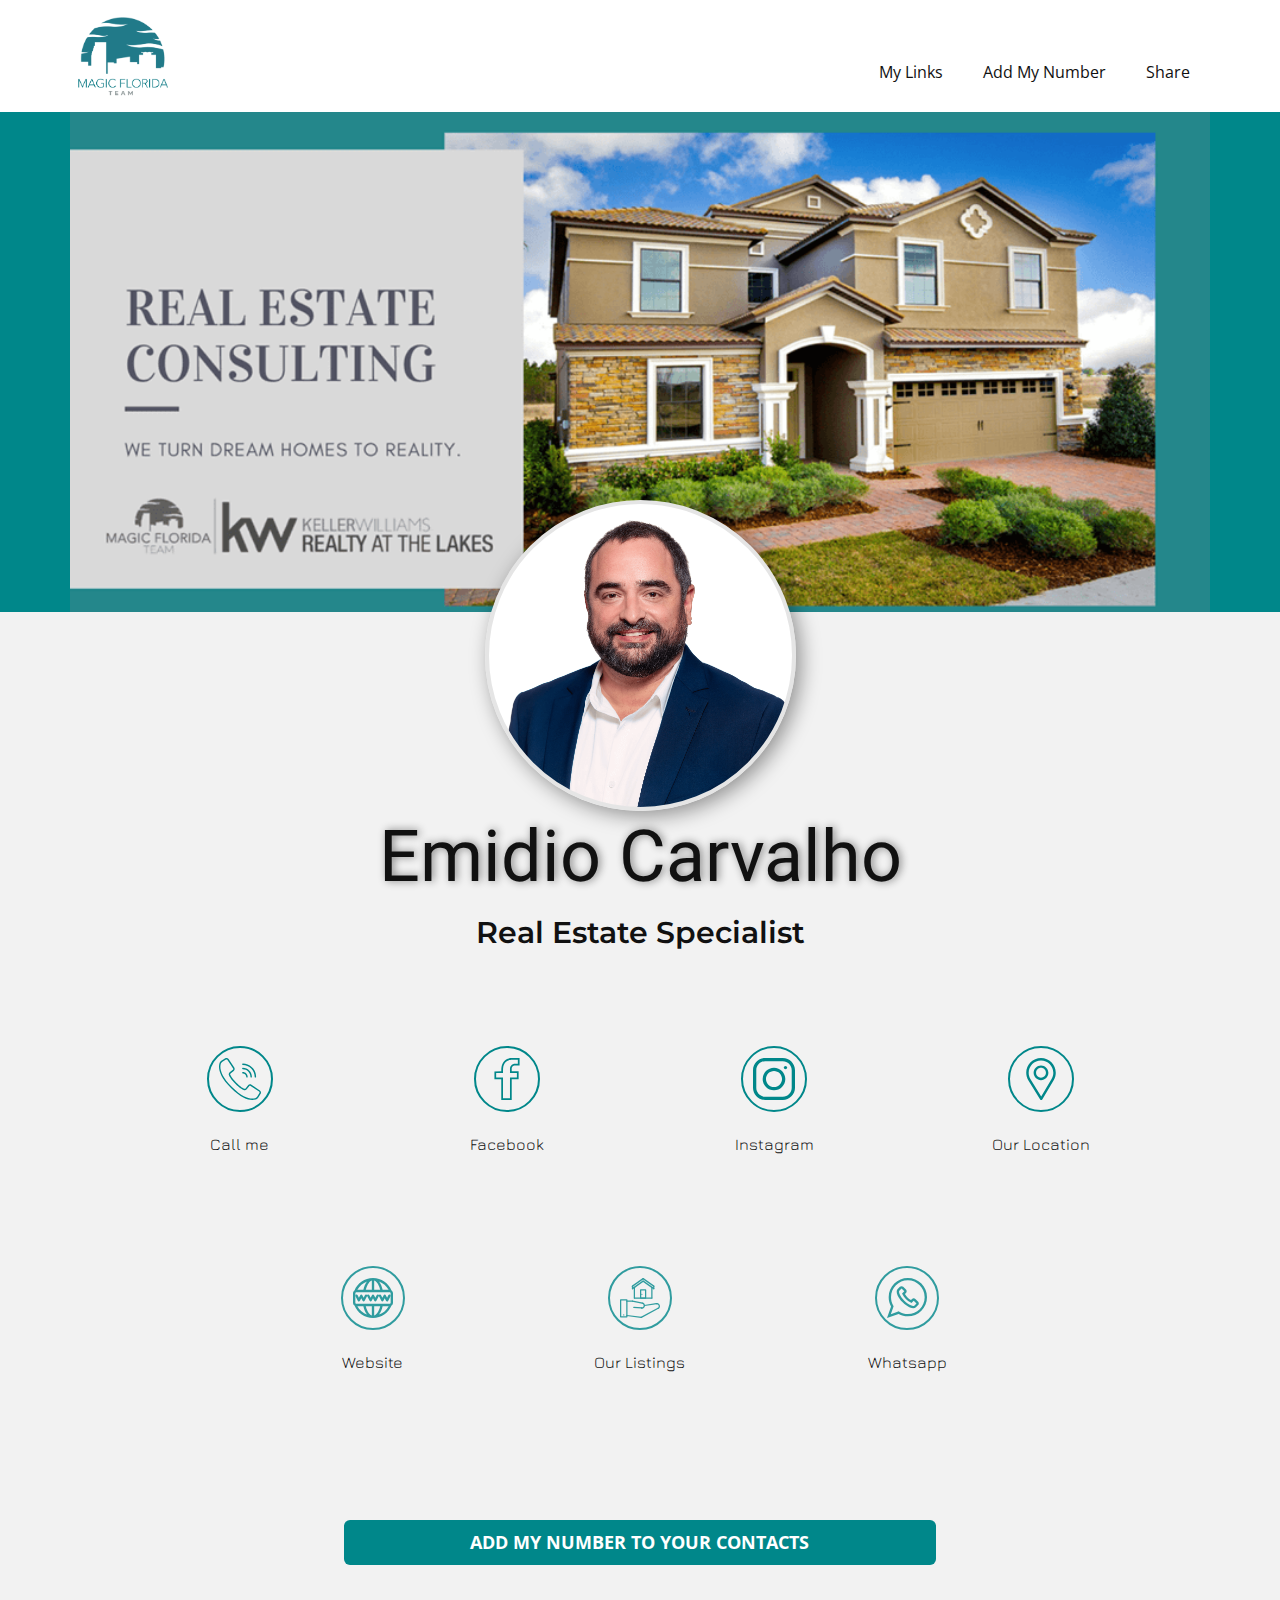
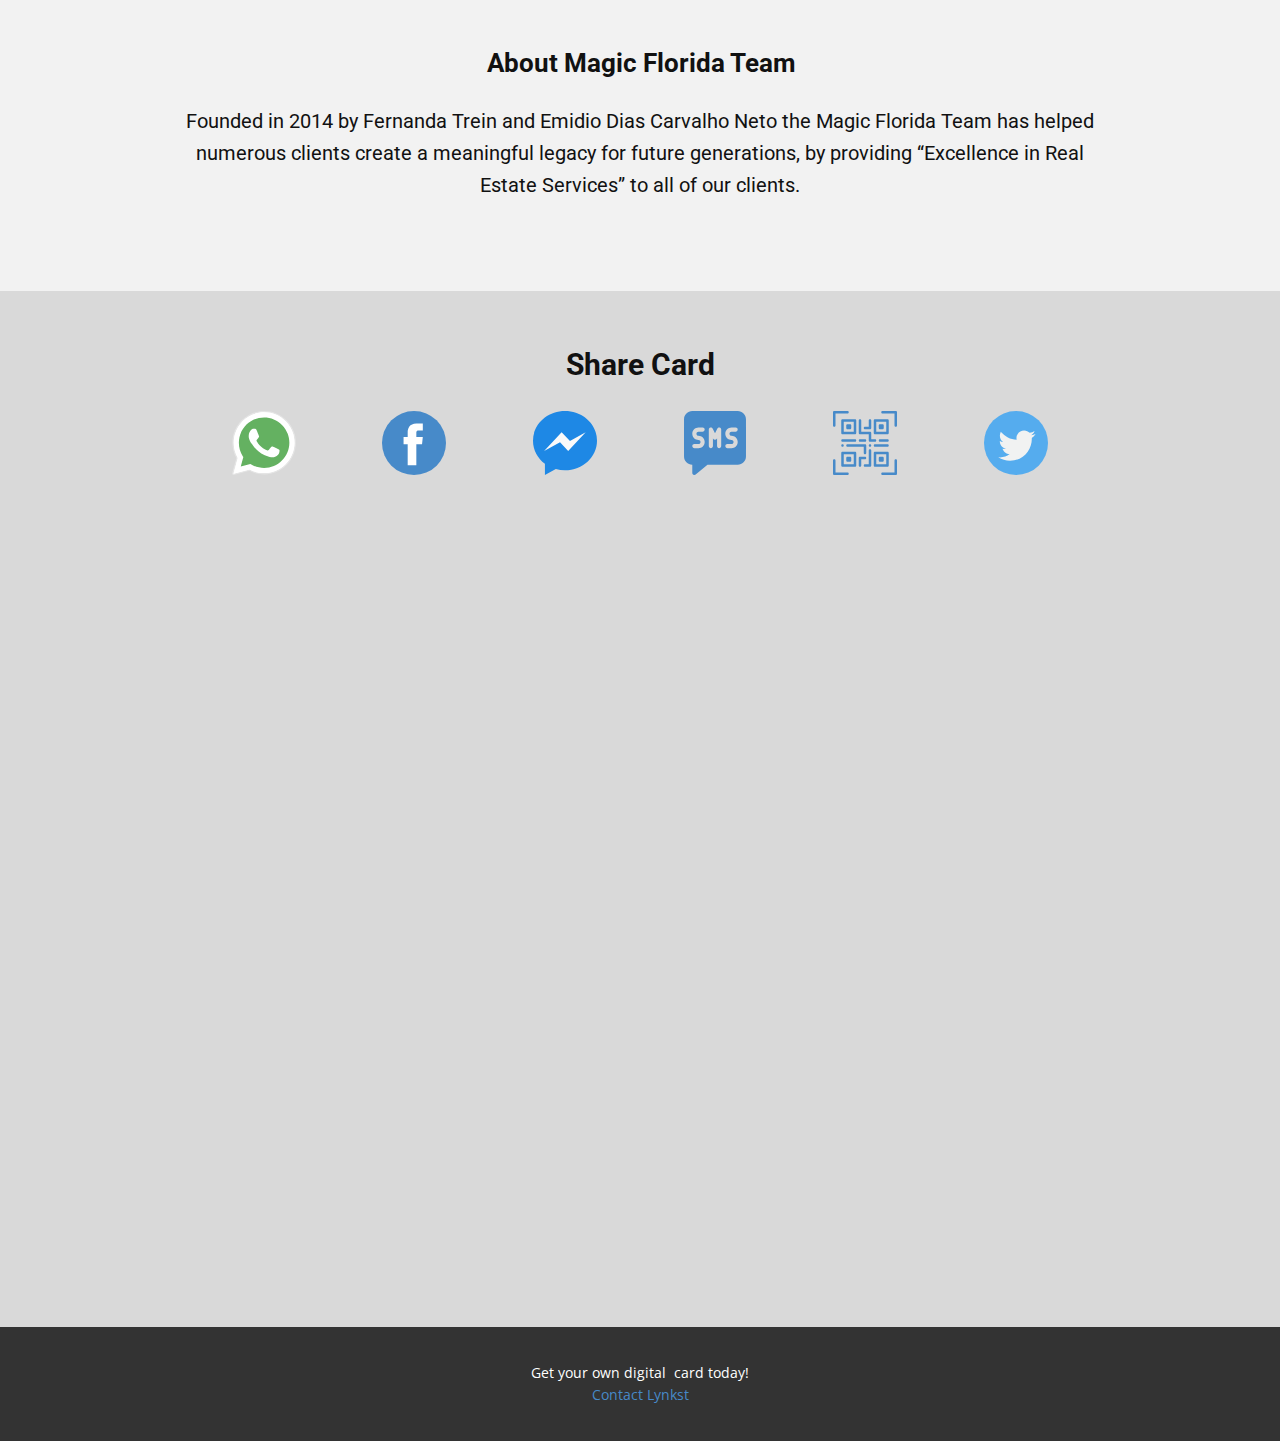
<file: Magic Florida/index.html>
<!DOCTYPE html>
<html style="font-size: 16px;" lang="en-US">
  <head>
    <meta name="viewport" content="width=device-width, initial-scale=1.0">
    <meta charset="utf-8">
    <meta name="keywords" content="Liang, Licensed Yoga Instructor, ​About Tapas Yoga, Awaken Your Inner Fire, Share Card">
    <meta name="description" content="">
    <meta name="page_type" content="np-template-header-footer-from-plugin">
    <title>Emidio Carvalho - My Card</title>
    <link rel="stylesheet" href="nicepage.css" media="screen">
<link rel="stylesheet" href="Emidio-Carvalho---My-Card.css" media="screen">
    <script class="u-script" type="text/javascript" src="jquery.js" defer=""></script>
    <script class="u-script" type="text/javascript" src="nicepage.js" defer=""></script>
    <meta name="generator" content="Nicepage 3.3.3, nicepage.com">
    <link rel="icon" href="images/favicon.png">
    <link id="u-theme-google-font" rel="stylesheet" href="https://fonts.googleapis.com/css?family=Roboto:100,100i,300,300i,400,400i,500,500i,700,700i,900,900i|Open+Sans:300,300i,400,400i,600,600i,700,700i,800,800i">
    <link id="u-page-google-font" rel="stylesheet" href="https://fonts.googleapis.com/css?family=Roboto:100,100i,300,300i,400,400i,500,500i,700,700i,900,900i|Montserrat:100,100i,200,200i,300,300i,400,400i,500,500i,600,600i,700,700i,800,800i,900,900i|Jura:300,400,500,600,700">
    
    
    
    
    
    
    
    <script type="application/ld+json">{
		"@context": "http://schema.org",
		"@type": "Organization",
		"name": "Magic Florida",
		"url": "index.html",
		"logo": "images/favicon.png"
}</script>
    <meta property="og:title" content="Emidio Carvalho - My Card">
    <meta property="og:type" content="website">
    <meta name="theme-color" content="#478ac9">
    <link rel="canonical" href="index.html">
    <meta property="og:url" content="index.html">
  </head>
  <body data-home-page="Emidio-Carvalho---My-Card.html" data-home-page-title="Emidio Carvalho - My Card" class="u-body"><header class="u-clearfix u-header u-header" id="sec-c481"><div class="u-clearfix u-sheet u-sheet-1">
        <a href="Emidio-Carvalho---My-Card.html#sec-ebb6" data-page-id="113600990" class="u-image u-logo u-image-1" data-image-width="1258" data-image-height="1258" title="Logo-Magic_Florida_Team">
          <img src="images/favicon.png" class="u-logo-image u-logo-image-1" data-image-width="94.8868">
        </a>
        <nav class="u-menu u-menu-dropdown u-offcanvas u-menu-1">
          <div class="menu-collapse" style="font-size: 1rem; letter-spacing: 0px;">
            <a class="u-button-style u-custom-left-right-menu-spacing u-custom-padding-bottom u-custom-top-bottom-menu-spacing u-nav-link u-text-active-palette-1-base u-text-hover-palette-2-base" href="#">
              <svg><use xmlns:xlink="http://www.w3.org/1999/xlink" xlink:href="#menu-hamburger"></use></svg>
              <svg version="1.1" xmlns="http://www.w3.org/2000/svg" xmlns:xlink="http://www.w3.org/1999/xlink"><defs><symbol id="menu-hamburger" viewBox="0 0 16 16" style="width: 16px; height: 16px;"><rect y="1" width="16" height="2"></rect><rect y="7" width="16" height="2"></rect><rect y="13" width="16" height="2"></rect>
</symbol>
</defs></svg>
            </a>
          </div>
          <div class="u-custom-menu u-nav-container">
            <ul class="u-nav u-unstyled u-nav-1"><li class="u-nav-item"><a class="u-button-style u-nav-link u-text-active-palette-1-base u-text-hover-palette-2-base" href="Emidio-Carvalho---My-Card.html#sec-ebb6" data-page-id="113600990" style="padding: 10px 20px;">My Links</a>
</li><li class="u-nav-item"><a class="u-button-style u-nav-link u-text-active-palette-1-base u-text-hover-palette-2-base" href="Emidio-Carvalho---My-Card.html#sec-2551" data-page-id="113600990" style="padding: 10px 20px;">Add My Number</a>
</li><li class="u-nav-item"><a class="u-button-style u-nav-link u-text-active-palette-1-base u-text-hover-palette-2-base" href="Emidio-Carvalho---My-Card.html#sec-eb79" data-page-id="113600990" style="padding: 10px 20px;">Share</a>
</li></ul>
          </div>
          <div class="u-custom-menu u-nav-container-collapse">
            <div class="u-black u-container-style u-inner-container-layout u-opacity u-opacity-95 u-sidenav">
              <div class="u-sidenav-overflow">
                <div class="u-menu-close"></div>
                <ul class="u-align-center u-nav u-popupmenu-items u-unstyled u-nav-2"><li class="u-nav-item"><a class="u-button-style u-nav-link" href="Emidio-Carvalho---My-Card.html#sec-ebb6" data-page-id="113600990" style="padding: 10px 20px;">My Links</a>
</li><li class="u-nav-item"><a class="u-button-style u-nav-link" href="Emidio-Carvalho---My-Card.html#sec-2551" data-page-id="113600990" style="padding: 10px 20px;">Add My Number</a>
</li><li class="u-nav-item"><a class="u-button-style u-nav-link" href="Emidio-Carvalho---My-Card.html#sec-eb79" data-page-id="113600990" style="padding: 10px 20px;">Share</a>
</li></ul>
              </div>
            </div>
            <div class="u-black u-menu-overlay u-opacity u-opacity-70"></div>
          </div>
        </nav>
      </div></header>
    <section class="u-clearfix u-custom-color-2 u-section-1" id="sec-7474">
      <div class="u-clearfix u-image u-sheet u-image-1" data-image-width="960" data-image-height="462"></div>
    </section>
    <section class="skrollable u-align-center u-clearfix u-grey-5 u-section-2" id="sec-ebb6">
      <div class="u-clearfix u-sheet u-sheet-1">
        <div alt="" class="u-align-center u-border-4 u-border-grey-10 u-image u-image-circle u-image-1" data-image-width="1456" data-image-height="1200"></div>
        <h1 class="u-align-center u-text u-title u-text-1">Emidio Carvalho</h1>
        <h2 class="u-align-center u-subtitle u-text u-text-2">Real Estate Specialist</h2>
        <div class="u-align-center u-expanded-width-md u-expanded-width-sm u-expanded-width-xs u-list u-repeater u-list-1">
          <div class="u-align-center-lg u-align-center-md u-align-center-sm u-align-center-xl u-container-style u-list-item u-repeater-item" data-href="tel:+14073416611">
            <div class="u-container-layout u-similar-container u-container-layout-1"><span class="u-border-2 u-border-custom-color-2 u-icon u-icon-circle u-spacing-10 u-text-custom-color-2 u-icon-1" data-href="tel:321-321-3232"><svg class="u-svg-link" preserveAspectRatio="xMidYMin slice" viewBox="0 0 512.076 512.076" style=""><use xmlns:xlink="http://www.w3.org/1999/xlink" xlink:href="#svg-82ba"></use></svg><svg xmlns="http://www.w3.org/2000/svg" xmlns:xlink="http://www.w3.org/1999/xlink" version="1.1" xml:space="preserve" class="u-svg-content" viewBox="0 0 512.076 512.076" x="0px" y="0px" id="svg-82ba" style="enable-background:new 0 0 512.076 512.076;"><g transform="translate(-1 -1)"><g><g><path d="M499.639,396.039l-103.646-69.12c-13.153-8.701-30.784-5.838-40.508,6.579l-30.191,38.818     c-3.88,5.116-10.933,6.6-16.546,3.482l-5.743-3.166c-19.038-10.377-42.726-23.296-90.453-71.04s-60.672-71.45-71.049-90.453     l-3.149-5.743c-3.161-5.612-1.705-12.695,3.413-16.606l38.792-30.182c12.412-9.725,15.279-27.351,6.588-40.508l-69.12-103.646     C109.12,1.056,91.25-2.966,77.461,5.323L34.12,31.358C20.502,39.364,10.511,52.33,6.242,67.539     c-15.607,56.866-3.866,155.008,140.706,299.597c115.004,114.995,200.619,145.92,259.465,145.92     c13.543,0.058,27.033-1.704,40.107-5.239c15.212-4.264,28.18-14.256,36.181-27.878l26.061-43.315     C517.063,422.832,513.043,404.951,499.639,396.039z M494.058,427.868l-26.001,43.341c-5.745,9.832-15.072,17.061-26.027,20.173     c-52.497,14.413-144.213,2.475-283.008-136.32S8.29,124.559,22.703,72.054c3.116-10.968,10.354-20.307,20.198-26.061     l43.341-26.001c5.983-3.6,13.739-1.855,17.604,3.959l37.547,56.371l31.514,47.266c3.774,5.707,2.534,13.356-2.85,17.579     l-38.801,30.182c-11.808,9.029-15.18,25.366-7.91,38.332l3.081,5.598c10.906,20.002,24.465,44.885,73.967,94.379     c49.502,49.493,74.377,63.053,94.37,73.958l5.606,3.089c12.965,7.269,29.303,3.898,38.332-7.91l30.182-38.801     c4.224-5.381,11.87-6.62,17.579-2.85l103.637,69.12C495.918,414.126,497.663,421.886,494.058,427.868z"></path><path d="M291.161,86.39c80.081,0.089,144.977,64.986,145.067,145.067c0,4.713,3.82,8.533,8.533,8.533s8.533-3.82,8.533-8.533     c-0.099-89.503-72.63-162.035-162.133-162.133c-4.713,0-8.533,3.82-8.533,8.533S286.448,86.39,291.161,86.39z"></path><path d="M291.161,137.59c51.816,0.061,93.806,42.051,93.867,93.867c0,4.713,3.821,8.533,8.533,8.533     c4.713,0,8.533-3.82,8.533-8.533c-0.071-61.238-49.696-110.863-110.933-110.933c-4.713,0-8.533,3.82-8.533,8.533     S286.448,137.59,291.161,137.59z"></path><path d="M291.161,188.79c23.552,0.028,42.638,19.114,42.667,42.667c0,4.713,3.821,8.533,8.533,8.533s8.533-3.82,8.533-8.533     c-0.038-32.974-26.759-59.696-59.733-59.733c-4.713,0-8.533,3.82-8.533,8.533S286.448,188.79,291.161,188.79z"></path>
</g>
</g>
</g></svg></span>
              <p class="u-align-center u-custom-font u-text u-text-3">Call me</p>
            </div>
          </div>
          <div class="u-align-center u-container-style u-list-item u-repeater-item" data-href="fb://magicfloridateam/" data-target="_blank">
            <div class="u-container-layout u-similar-container u-container-layout-2"><span class="u-border-2 u-border-custom-color-2 u-icon u-icon-circle u-spacing-10 u-text-custom-color-2 u-icon-2"><svg class="u-svg-link" preserveAspectRatio="xMidYMin slice" viewBox="0 0 48.605 48.605" style=""><use xmlns:xlink="http://www.w3.org/1999/xlink" xlink:href="#svg-3491"></use></svg><svg xmlns="http://www.w3.org/2000/svg" xmlns:xlink="http://www.w3.org/1999/xlink" version="1.1" xml:space="preserve" class="u-svg-content" viewBox="0 0 48.605 48.605" x="0px" y="0px" id="svg-3491" style="enable-background:new 0 0 48.605 48.605;"><g><path d="M34.094,8.688h4.756V0.005h-8.643c-0.721-0.03-9.51-0.198-11.788,8.489c-0.033,0.091-0.761,2.157-0.761,6.983l-7.903,0.024   v9.107l7.913-0.023v24.021h12.087v-24h8v-9.131h-8v-2.873C29.755,10.816,30.508,8.688,34.094,8.688z M35.755,17.474v5.131h-8v24   h-8.087V22.579l-7.913,0.023v-5.107l7.934-0.023l-0.021-1.017c-0.104-5.112,0.625-7.262,0.658-7.365   c1.966-7.482,9.473-7.106,9.795-7.086l6.729,0.002v4.683h-2.756c-4.673,0-6.338,3.054-6.338,5.912v4.873L35.755,17.474   L35.755,17.474z"></path>
</g></svg></span>
              <p class="u-align-center u-custom-font u-text u-text-4">Facebook</p>
            </div>
          </div>
          <div class="u-align-center u-container-style u-list-item u-repeater-item" data-href="https://www.instagram.com/magicflorida/" data-target="_blank">
            <div class="u-container-layout u-similar-container u-container-layout-3"><span class="u-border-2 u-border-custom-color-2 u-icon u-icon-circle u-spacing-10 u-text-custom-color-2 u-icon-3"><svg class="u-svg-link" preserveAspectRatio="xMidYMin slice" viewBox="0 0 512 512" style=""><use xmlns:xlink="http://www.w3.org/1999/xlink" xlink:href="#svg-c2df"></use></svg><svg xmlns="http://www.w3.org/2000/svg" xmlns:xlink="http://www.w3.org/1999/xlink" version="1.1" xml:space="preserve" class="u-svg-content" viewBox="0 0 512 512" x="0px" y="0px" id="svg-c2df" style="enable-background:new 0 0 512 512;"><g><g><path d="M363.273,0H148.728C66.719,0,0,66.719,0,148.728v214.544C0,445.281,66.719,512,148.728,512h214.544    C445.281,512,512,445.281,512,363.273V148.728C512,66.719,445.281,0,363.273,0z M472,363.272C472,423.225,423.225,472,363.273,472    H148.728C88.775,472,40,423.225,40,363.273V148.728C40,88.775,88.775,40,148.728,40h214.544C423.225,40,472,88.775,472,148.728    V363.272z"></path>
</g>
</g><g><g><path d="M256,118c-76.094,0-138,61.906-138,138s61.906,138,138,138s138-61.906,138-138S332.094,118,256,118z M256,354    c-54.037,0-98-43.963-98-98s43.963-98,98-98s98,43.963,98,98S310.037,354,256,354z"></path>
</g>
</g><g><g><circle cx="396" cy="116" r="20"></circle>
</g>
</g></svg></span>
              <p class="u-align-center u-custom-font u-text u-text-5">Instagram</p>
            </div>
          </div>
          <div class="u-align-center u-container-style u-list-item u-repeater-item" data-href="https://www.google.com/maps/place/Magic+Florida+Im%C3%B3veis+%2FUSA/@28.3187704,-81.554415,15z/data=!4m5!3m4!1s0x0:0xfd9defa69dcb10a6!8m2!3d28.3187704!4d-81.554415" data-target="_blank">
            <div class="u-container-layout u-similar-container u-container-layout-4"><span class="u-border-2 u-border-custom-color-2 u-icon u-icon-circle u-spacing-10 u-text-custom-color-2 u-icon-4"><svg class="u-svg-link" preserveAspectRatio="xMidYMin slice" viewBox="0 0 512 512" style=""><use xmlns:xlink="http://www.w3.org/1999/xlink" xlink:href="#svg-8c35"></use></svg><svg xmlns="http://www.w3.org/2000/svg" xmlns:xlink="http://www.w3.org/1999/xlink" version="1.1" xml:space="preserve" class="u-svg-content" viewBox="0 0 512 512" x="0px" y="0px" id="svg-8c35" style="enable-background:new 0 0 512 512;"><g><g><path d="M256,0C156.748,0,76,80.748,76,180c0,33.534,9.289,66.26,26.869,94.652l142.885,230.257    c2.737,4.411,7.559,7.091,12.745,7.091c0.04,0,0.079,0,0.119,0c5.231-0.041,10.063-2.804,12.75-7.292L410.611,272.22    C427.221,244.428,436,212.539,436,180C436,80.748,355.252,0,256,0z M384.866,256.818L258.272,468.186l-129.905-209.34    C113.734,235.214,105.8,207.95,105.8,180c0-82.71,67.49-150.2,150.2-150.2S406.1,97.29,406.1,180    C406.1,207.121,398.689,233.688,384.866,256.818z"></path>
</g>
</g><g><g><path d="M256,90c-49.626,0-90,40.374-90,90c0,49.309,39.717,90,90,90c50.903,0,90-41.233,90-90C346,130.374,305.626,90,256,90z     M256,240.2c-33.257,0-60.2-27.033-60.2-60.2c0-33.084,27.116-60.2,60.2-60.2s60.1,27.116,60.1,60.2    C316.1,212.683,289.784,240.2,256,240.2z"></path>
</g>
</g></svg></span>
              <p class="u-align-center u-custom-font u-text u-text-6">Our Location</p>
            </div>
          </div>
        </div>
        <div class="u-align-center u-expanded-width-md u-expanded-width-sm u-expanded-width-xs u-list u-repeater u-list-2">
          <div class="u-align-center-lg u-align-center-md u-align-center-sm u-align-center-xl u-container-style u-list-item u-repeater-item" data-href="https://magicflorida.kw.com/" data-target="_blank">
            <div class="u-container-layout u-similar-container u-container-layout-5"><span class="u-border-2 u-border-custom-color-3 u-icon u-icon-circle u-spacing-10 u-text-custom-color-1 u-icon-5"><svg class="u-svg-link" preserveAspectRatio="xMidYMin slice" viewBox="0 0 512 512" style=""><use xmlns:xlink="http://www.w3.org/1999/xlink" xlink:href="#svg-74e7"></use></svg><svg xmlns="http://www.w3.org/2000/svg" xmlns:xlink="http://www.w3.org/1999/xlink" version="1.1" xml:space="preserve" class="u-svg-content" viewBox="0 0 512 512" x="0px" y="0px" id="svg-74e7" style="enable-background:new 0 0 512 512;"><g><g><path d="M473.885,212.673c-7.358-3.803-16.408-0.918-20.211,6.441l-17.455,33.783l-16.803-33.605    C416.876,214.21,411.682,211,406,211s-10.876,3.21-13.416,8.292L376,252.459l-16.584-33.167    c-2.688-5.379-8.318-8.626-14.334-8.264l-0.908,0.056c-6.684,0.41-12.072,5.138-13.626,11.303    c-1.022-4.108-3.757-7.763-7.84-9.804c-7.407-3.703-16.419-0.702-20.124,6.708L286,252.459l-16.583-33.167    C266.875,214.21,261.682,211,256,211s-10.875,3.21-13.417,8.292L226,252.459l-16.583-33.167    c-3.705-7.409-12.716-10.413-20.125-6.708c-4.083,2.041-6.818,5.696-7.84,9.803c-1.553-6.165-6.942-10.894-13.626-11.304    l-0.908-0.056c-6.004-0.37-11.645,2.885-14.334,8.264L136,252.459l-16.583-33.167c-5.461-10.895-21.253-11.161-26.833,0    l-16.803,33.606l-17.455-33.782c-3.802-7.36-12.851-10.243-20.211-6.441c-7.36,3.803-10.244,12.852-6.441,20.212l31,60    c5.627,10.892,21.255,10.798,26.743-0.177L106,259.541l16.584,33.167c5.524,11.047,21.322,11.022,26.833,0l27.949-55.9    c1.966-1.911,3.411-4.364,4.097-7.135c0.261,1.029,0.627,2.046,1.121,3.035l30,60c5.524,11.047,21.322,11.022,26.833,0    L256,259.541l16.583,33.167c5.524,11.047,21.323,11.023,26.833,0l30-60.001c0.494-0.988,0.86-2.005,1.121-3.034    c0.686,2.772,2.131,5.226,4.098,7.137l27.949,55.898c5.522,11.047,21.323,11.022,26.832,0L406,259.541l16.584,33.167    c5.481,10.965,21.11,11.078,26.742,0.177l31-60.001C484.129,225.524,481.245,216.475,473.885,212.673z"></path>
</g>
</g><g><g><path d="M493.032,159.329C454.912,66.291,362.617,0,256,0C149.356,0,57.078,66.314,18.969,159.328C7.501,167.492,0,180.882,0,196    v120c0,15.118,7.501,28.508,18.969,36.672C57.087,445.707,149.381,512,256,512c106.644,0,198.921-66.314,237.032-159.329    C504.499,344.507,512,331.117,512,316V196C512,180.883,504.499,167.493,493.032,159.329z M456.045,151h-76.687    c-9.533-40.845-24.413-76.012-43.344-102.258c-1.323-1.833-2.662-3.611-4.015-5.345C384.608,62.44,429.425,100.687,456.045,151z     M271,32.512C312.045,46.293,337.711,108.43,348.486,151H271V32.512z M241,32.512V151h-77.487    c8.616-34.039,21.198-63.073,36.804-84.708C209.693,53.294,223.639,38.341,241,32.512z M180.001,43.397    c-1.353,1.734-2.692,3.511-4.015,5.345C157.055,74.988,142.174,110.155,132.642,151H55.955    C82.575,100.687,127.391,62.44,180.001,43.397z M55.955,361h76.687c8.73,37.405,23.727,77.315,47.359,107.603    C127.391,449.56,82.575,411.313,55.955,361z M241,479.488C199.955,465.707,174.288,403.57,163.513,361H241V479.488z M271,479.488    V360.8h77.487C337.695,403.433,311.958,465.736,271,479.488z M331.999,468.603c23.629-30.284,38.628-70.39,47.359-107.803h76.687    C429.425,411.113,384.609,449.56,331.999,468.603z M482,316c0,8.271-6.729,15-15,15c-9.517,0-411.12,0-422,0    c-8.271,0-15-6.729-15-15V196c0-8.271,6.729-15,15-15c11.435,0,411.732,0,422,0c8.271,0,15,6.729,15,15V316z"></path>
</g>
</g></svg></span>
              <p class="u-align-center u-custom-font u-text u-text-7">Website</p>
            </div>
          </div>
          <div class="u-align-center u-container-style u-list-item u-repeater-item" data-href="https://stellar.mlsmatrix.com/Matrix/Public/Portal.aspx?ID=32374419527&amp;L=1#1" data-target="_blank">
            <div class="u-container-layout u-similar-container u-container-layout-6"><span class="u-border-2 u-border-custom-color-3 u-icon u-icon-circle u-spacing-10 u-text-custom-color-1 u-icon-6"><svg class="u-svg-link" preserveAspectRatio="xMidYMin slice" viewBox="0 0 512.005 512.005" style=""><use xmlns:xlink="http://www.w3.org/1999/xlink" xlink:href="#svg-223d"></use></svg><svg xmlns="http://www.w3.org/2000/svg" xmlns:xlink="http://www.w3.org/1999/xlink" version="1.1" xml:space="preserve" class="u-svg-content" viewBox="0 0 512.005 512.005" x="0px" y="0px" id="svg-223d" style="enable-background:new 0 0 512.005 512.005;"><g><g><path d="M184.003,111.549c-4.424,0-8,3.576-8,8v136.456c0,4.424,3.576,8,8,8s8-3.576,8-8V119.549    C192.003,115.125,188.427,111.549,184.003,111.549z"></path>
</g>
</g><g><g><path d="M408.003,111.069c-4.424,0-8,3.576-8,8v136.936c0,4.424,3.576,8,8,8s8-3.576,8-8V119.069    C416.003,114.645,412.427,111.069,408.003,111.069z"></path>
</g>
</g><g><g><path d="M302.547,3.381c-2.56-3.6-7.536-4.456-11.16-1.92l-136,96c-3.608,2.56-4.464,7.544-1.92,11.16    c1.56,2.208,4.032,3.384,6.544,3.384c1.592,0,3.2-0.48,4.616-1.464l136-96C304.235,11.981,305.091,6.997,302.547,3.381z"></path>
</g>
</g><g><g><path d="M436.627,97.461l-136-96c-3.632-2.544-8.608-1.68-11.16,1.92c-2.552,3.624-1.688,8.608,1.92,11.16l136,96    c1.408,0.984,3.016,1.464,4.608,1.464c2.512,0,4.984-1.176,6.552-3.384C441.099,104.997,440.235,100.013,436.627,97.461z"></path>
</g>
</g><g><g><path d="M302.547,35.381c-2.56-3.592-7.536-4.456-11.16-1.92l-136,96c-3.608,2.56-4.464,7.544-1.92,11.16    c1.56,2.208,4.032,3.384,6.544,3.384c1.592,0,3.2-0.48,4.616-1.464l136-96C304.235,43.981,305.091,38.997,302.547,35.381z"></path>
</g>
</g><g><g><path d="M436.627,129.461l-136-96c-3.632-2.544-8.608-1.672-11.16,1.92c-2.552,3.624-1.688,8.608,1.92,11.16l136,96    c1.408,0.984,3.016,1.464,4.608,1.464c2.512,0,4.984-1.176,6.552-3.384C441.099,136.997,440.235,132.013,436.627,129.461z"></path>
</g>
</g><g><g><path d="M160.003,96.005c-4.424,0-8,3.576-8,8v32c0,4.424,3.576,8,8,8s8-3.576,8-8v-32    C168.003,99.581,164.427,96.005,160.003,96.005z"></path>
</g>
</g><g><g><path d="M432.003,96.005c-4.424,0-8,3.576-8,8v32c0,4.424,3.576,8,8,8s8-3.576,8-8v-32    C440.003,99.581,436.427,96.005,432.003,96.005z"></path>
</g>
</g><g><g><path d="M328.003,144.005h-64c-4.424,0-8,3.576-8,8v104c0,4.424,3.576,8,8,8h64c4.424,0,8-3.576,8-8v-104    C336.003,147.581,332.427,144.005,328.003,144.005z M320.003,248.005h-48v-88h48V248.005z"></path>
</g>
</g><g><g><path d="M408.003,248.005h-224c-4.424,0-8,3.576-8,8s3.576,8,8,8h224c4.424,0,8-3.576,8-8S412.427,248.005,408.003,248.005z"></path>
</g>
</g><g><g><path d="M48.243,464.005h-0.088c-4.416,0-7.952,3.576-7.952,8s3.616,8,8.04,8c4.416,0,8-3.576,8-8S52.659,464.005,48.243,464.005z    "></path>
</g>
</g><g><g><path d="M472.003,320.005c-4.424,0-8,3.576-8,8s3.576,8,8,8c13.232,0,24,10.768,24,24c0,8.552-4.592,16.52-12,20.8    c-3.816,2.208-5.128,7.096-2.912,10.928c1.472,2.56,4.16,3.992,6.928,3.992c1.36,0,2.736-0.344,4-1.08    c12.328-7.128,19.984-20.408,19.984-34.64C512.003,337.949,494.059,320.005,472.003,320.005z"></path>
</g>
</g><g><g><path d="M495.043,383.933c-2.096-3.896-6.96-5.352-10.832-3.256l-216,116.288c-3.888,2.088-5.352,6.944-3.256,10.832    c1.448,2.688,4.208,4.208,7.056,4.208c1.28,0,2.576-0.304,3.776-0.952l216-116.288    C495.675,392.677,497.139,387.821,495.043,383.933z"></path>
</g>
</g><g><g><path d="M273.035,496.077l-184-24c-4.408-0.624-8.392,2.512-8.96,6.896c-0.584,4.376,2.512,8.392,6.896,8.96l184,24    c0.352,0.048,0.696,0.072,1.04,0.072c3.96,0,7.4-2.936,7.92-6.968C280.515,500.661,277.419,496.645,273.035,496.077z"></path>
</g>
</g><g><g><path d="M88.003,272.005h-80c-4.424,0-8,3.576-8,8v216c0,4.424,3.576,8,8,8h80c4.424,0,8-3.576,8-8v-216    C96.003,275.581,92.427,272.005,88.003,272.005z M80.003,488.005h-64v-200h64V488.005z"></path>
</g>
</g><g><g><path d="M474.451,327.277c-0.656-4.368-4.752-7.368-9.112-6.704l-154.536,23.52c-4.368,0.664-7.368,4.744-6.704,9.112    c0.6,3.968,4.008,6.8,7.896,6.8c0.4,0,0.808-0.032,1.216-0.096l154.536-23.52C472.115,335.725,475.115,331.645,474.451,327.277z"></path>
</g>
</g><g><g><path d="M286.859,312.605c-4.328-0.728-8.488,2.168-9.24,6.52s2.168,8.488,6.52,9.24c11.512,1.984,19.864,11.928,19.864,23.64    c0,13.232-10.768,24-24,24c-4.424,0-8,3.576-8,8s3.576,8,8,8c22.056,0,40-17.944,40-40    C320.003,332.485,306.067,315.901,286.859,312.605z"></path>
</g>
</g><g><g><path d="M287.035,312.629l-125.504-24.48c-4.344-0.864-8.536,1.984-9.384,6.32c-0.848,4.336,1.984,8.544,6.32,9.384l125.504,24.48    c0.512,0.104,1.032,0.152,1.536,0.152c3.752,0,7.104-2.648,7.848-6.472C294.203,317.677,291.371,313.469,287.035,312.629z"></path>
</g>
</g><g><g><path d="M160.003,288.005h-72c-4.424,0-8,3.576-8,8s3.576,8,8,8h72c4.424,0,8-3.576,8-8S164.427,288.005,160.003,288.005z"></path>
</g>
</g><g><g><path d="M277.251,375.853l-100.632-7.824c-4.408-0.376-8.248,2.944-8.592,7.36c-0.344,4.408,2.952,8.248,7.36,8.592l100.632,7.824    c0.208,0.016,0.416,0.024,0.624,0.024c4.144,0,7.64-3.192,7.968-7.384C284.955,380.037,281.659,376.197,277.251,375.853z"></path>
</g>
</g><g><g><path d="M472.003,320.005c-2.304,0-4.592,0.192-6.824,0.584c-4.36,0.744-7.28,4.88-6.528,9.232    c0.664,3.896,4.04,6.648,7.872,6.648c0.448,0,0.912-0.04,1.36-0.12c1.336-0.224,2.712-0.344,4.12-0.344c4.424,0,8-3.576,8-8    S476.427,320.005,472.003,320.005z"></path>
</g>
</g><g><g><path d="M280.003,376.005c-0.84,0-1.68-0.048-2.504-0.136c-4.416-0.512-8.328,2.712-8.8,7.112c-0.464,4.392,2.712,8.328,7.112,8.8    c1.368,0.144,2.768,0.224,4.192,0.224c4.424,0,8-3.576,8-8S284.427,376.005,280.003,376.005z"></path>
</g>
</g><g><g><path d="M280.243,200.005h-0.088c-4.416,0-7.952,3.576-7.952,8s3.616,8,8.04,8c4.416,0,8-3.576,8-8    S284.659,200.005,280.243,200.005z"></path>
</g>
</g></svg></span>
              <p class="u-align-center u-custom-font u-text u-text-8">Our Listings</p>
            </div>
          </div>
          <div class="u-align-center-lg u-align-center-md u-align-center-sm u-align-center-xl u-container-style u-list-item u-repeater-item" data-href="https://wa.me/14073416611" data-target="_blank">
            <div class="u-container-layout u-similar-container u-container-layout-7"><span class="u-border-2 u-border-custom-color-3 u-icon u-icon-circle u-spacing-10 u-text-custom-color-1 u-icon-7"><svg class="u-svg-link" preserveAspectRatio="xMidYMin slice" viewBox="0 0 512 512" style=""><use xmlns:xlink="http://www.w3.org/1999/xlink" xlink:href="#svg-b878"></use></svg><svg xmlns="http://www.w3.org/2000/svg" xmlns:xlink="http://www.w3.org/1999/xlink" version="1.1" xml:space="preserve" class="u-svg-content" viewBox="0 0 512 512" x="0px" y="0px" id="svg-b878" style="enable-background:new 0 0 512 512;"><g><g><path d="M440.164,71.836C393.84,25.511,332.249,0,266.737,0S139.633,25.511,93.308,71.836S21.473,179.751,21.473,245.263    c0,41.499,10.505,82.279,30.445,118.402L0,512l148.333-51.917c36.124,19.938,76.904,30.444,118.403,30.444    c65.512,0,127.104-25.512,173.427-71.836C486.488,372.367,512,310.776,512,245.263S486.488,118.16,440.164,71.836z     M266.737,460.495c-38.497,0-76.282-10.296-109.267-29.776l-6.009-3.549L48.952,463.047l35.878-102.508l-3.549-6.009    c-19.479-32.985-29.775-70.769-29.775-109.266c0-118.679,96.553-215.231,215.231-215.231s215.231,96.553,215.231,215.231    C481.968,363.943,385.415,460.495,266.737,460.495z"></path>
</g>
</g><g><g><path d="M398.601,304.521l-35.392-35.393c-11.709-11.71-30.762-11.71-42.473,0l-13.538,13.538    c-32.877-17.834-60.031-44.988-77.866-77.865l13.538-13.539c5.673-5.672,8.796-13.214,8.796-21.236    c0-8.022-3.124-15.564-8.796-21.236l-35.393-35.393c-5.672-5.672-13.214-8.796-21.236-8.796c-8.023,0-15.564,3.124-21.236,8.796    l-28.314,28.314c-15.98,15.98-16.732,43.563-2.117,77.664c12.768,29.791,36.145,62.543,65.825,92.223    c29.68,29.68,62.432,53.057,92.223,65.825c16.254,6.965,31.022,10.44,43.763,10.44c13.992,0,25.538-4.193,33.901-12.557    l28.314-28.314c5.673-5.672,8.796-13.214,8.796-21.236S404.273,310.193,398.601,304.521z M349.052,354.072    c-6.321,6.32-23.827,4.651-44.599-4.252c-26.362-11.298-55.775-32.414-82.818-59.457c-27.043-27.043-48.158-56.455-59.457-82.818    c-8.903-20.772-10.571-38.278-4.252-44.599l28.315-28.314l35.393,35.393l-28.719,28.719l4.53,9.563    c22.022,46.49,59.753,84.221,106.244,106.244l9.563,4.53l28.719-28.719l35.393,35.393L349.052,354.072z"></path>
</g>
</g></svg></span>
              <p class="u-align-center u-custom-font u-text u-text-9">Whatsapp</p>
            </div>
          </div>
        </div>
      </div>
    </section>
    <section class="u-clearfix u-grey-5 u-section-3" id="sec-2551">
      <div class="u-clearfix u-sheet u-valign-middle-lg u-valign-middle-md u-valign-middle-sm u-sheet-1">
        <a href="files/vcard-1.vcf" class="u-align-center-lg u-align-center-md u-align-center-sm u-align-center-xs u-btn u-btn-round u-button-style u-custom-color-2 u-file-link u-hover-palette-5-dark-3 u-radius-6 u-text-body-alt-color u-text-hover-white u-btn-1">ADD MY NUMBER TO YOUR CONTACTS</a>
        <h1 class="u-align-center u-text u-text-1">
          <span style="font-size: 1.625rem; font-weight: 700;">About Magic Florida Team</span>
        </h1>
        <p class="u-align-center u-custom-font u-heading-font u-text u-text-2">Founded in 2014 by Fernanda Trein and Emidio Dias Carvalho Neto the Magic Florida Team has&nbsp;helped numerous clients create a meaningful legacy for future generations, by providing “Excellence in Real Estate Services” to all of our clients.<br>
        </p>
      </div>
    </section>
    <section class="u-align-left-xs u-clearfix u-grey-15 u-section-4" id="sec-eb79">
      <div class="u-clearfix u-sheet u-valign-middle-md u-sheet-1">
        <h1 class="u-align-center-sm u-align-center-xs u-custom-font u-heading-font u-text u-text-default u-title u-text-1">Share Card</h1>
        <div class="u-align-center u-expanded-width-sm u-expanded-width-xs u-list u-repeater u-list-1">
          <div class="u-container-style u-list-item u-repeater-item" data-href="whatsapp://send?text=https://emidio.lynkst.com">
            <div class="u-container-layout u-similar-container u-valign-top-xs u-container-layout-1"><span class="u-align-center u-icon u-icon-circle u-text-palette-1-base u-icon-1" data-href="whatsapp://send?text="><svg class="u-svg-link" preserveAspectRatio="xMidYMin slice" viewBox="0 0 512 512" style=""><use xmlns:xlink="http://www.w3.org/1999/xlink" xlink:href="#svg-ab79"></use></svg><svg xmlns="http://www.w3.org/2000/svg" xmlns:xlink="http://www.w3.org/1999/xlink" version="1.1" xml:space="preserve" class="u-svg-content" viewBox="0 0 512 512" id="svg-ab79"><g transform="translate(1, 0)"><path d="m10.894531 512c-2.875 0-5.671875-1.136719-7.746093-3.234375-2.734376-2.765625-3.789063-6.78125-2.761719-10.535156l33.285156-121.546875c-20.722656-37.472656-31.648437-79.863282-31.632813-122.894532.058594-139.941406 113.941407-253.789062 253.871094-253.789062 67.871094.0273438 131.644532 26.464844 179.578125 74.433594 47.925781 47.972656 74.308594 111.742187 74.289063 179.558594-.0625 139.945312-113.945313 253.800781-253.867188 253.800781 0 0-.105468 0-.109375 0-40.871093-.015625-81.390625-9.976563-117.46875-28.84375l-124.675781 32.695312c-.914062.238281-1.84375.355469-2.761719.355469zm0 0" fill="#e5e5e5"></path><path d="m10.894531 501.105469 34.46875-125.871094c-21.261719-36.839844-32.445312-78.628906-32.429687-121.441406.054687-133.933594 109.046875-242.898438 242.976562-242.898438 64.992188.027344 125.996094 25.324219 171.871094 71.238281 45.871094 45.914063 71.125 106.945313 71.101562 171.855469-.058593 133.929688-109.066406 242.910157-242.972656 242.910157-.007812 0 .003906 0 0 0h-.105468c-40.664063-.015626-80.617188-10.214844-116.105469-29.570313zm134.769531-77.75 7.378907 4.371093c31 18.398438 66.542969 28.128907 102.789062 28.148438h.078125c111.304688 0 201.898438-90.578125 201.945313-201.902344.019531-53.949218-20.964844-104.679687-59.09375-142.839844-38.132813-38.160156-88.832031-59.1875-142.777344-59.210937-111.394531 0-201.984375 90.566406-202.027344 201.886719-.015625 38.148437 10.65625 75.296875 30.875 107.445312l4.804688 7.640625-20.40625 74.5zm0 0" fill="#fff"></path><path d="m19.34375 492.625 33.277344-121.519531c-20.53125-35.5625-31.324219-75.910157-31.3125-117.234375.050781-129.296875 105.273437-234.488282 234.558594-234.488282 62.75.027344 121.644531 24.449219 165.921874 68.773438 44.289063 44.324219 68.664063 103.242188 68.640626 165.898438-.054688 129.300781-105.28125 234.503906-234.550782 234.503906-.011718 0 .003906 0 0 0h-.105468c-39.253907-.015625-77.828126-9.867188-112.085938-28.539063zm0 0" fill="#64b161"></path><g fill="#fff"><path d="m10.894531 501.105469 34.46875-125.871094c-21.261719-36.839844-32.445312-78.628906-32.429687-121.441406.054687-133.933594 109.046875-242.898438 242.976562-242.898438 64.992188.027344 125.996094 25.324219 171.871094 71.238281 45.871094 45.914063 71.125 106.945313 71.101562 171.855469-.058593 133.929688-109.066406 242.910157-242.972656 242.910157-.007812 0 .003906 0 0 0h-.105468c-40.664063-.015626-80.617188-10.214844-116.105469-29.570313zm134.769531-77.75 7.378907 4.371093c31 18.398438 66.542969 28.128907 102.789062 28.148438h.078125c111.304688 0 201.898438-90.578125 201.945313-201.902344.019531-53.949218-20.964844-104.679687-59.09375-142.839844-38.132813-38.160156-88.832031-59.1875-142.777344-59.210937-111.394531 0-201.984375 90.566406-202.027344 201.886719-.015625 38.148437 10.65625 75.296875 30.875 107.445312l4.804688 7.640625-20.40625 74.5zm0 0"></path><path d="m195.183594 152.246094c-4.546875-10.109375-9.335938-10.3125-13.664063-10.488282-3.539062-.152343-7.589843-.144531-11.632812-.144531-4.046875 0-10.625 1.523438-16.1875 7.597657-5.566407 6.074218-21.253907 20.761718-21.253907 50.632812 0 29.875 21.757813 58.738281 24.792969 62.792969 3.035157 4.050781 42 67.308593 103.707031 91.644531 51.285157 20.226562 61.71875 16.203125 72.851563 15.191406 11.132813-1.011718 35.917969-14.6875 40.976563-28.863281 5.0625-14.175781 5.0625-26.324219 3.542968-28.867187-1.519531-2.527344-5.566406-4.046876-11.636718-7.082032-6.070313-3.035156-35.917969-17.726562-41.484376-19.75-5.566406-2.027344-9.613281-3.035156-13.660156 3.042969-4.050781 6.070313-15.675781 19.742187-19.21875 23.789063-3.542968 4.058593-7.085937 4.566406-13.15625 1.527343-6.070312-3.042969-25.625-9.449219-48.820312-30.132812-18.046875-16.089844-30.234375-35.964844-33.777344-42.042969-3.539062-6.070312-.058594-9.070312 2.667969-12.386719 4.910156-5.972656 13.148437-16.710937 15.171875-20.757812 2.023437-4.054688 1.011718-7.597657-.503906-10.636719-1.519532-3.035156-13.320313-33.058594-18.714844-45.066406zm0 0" fill-rule="evenodd"></path>
</g>
</g></svg></span>
            </div>
          </div>
          <div class="u-container-style u-list-item u-repeater-item" data-href="https://www.facebook.com/sharer/sharer.php?u=https%3A%2F%2Femidio.lynkst.com%2F&amp;amp;src=sdkpreparse">
            <div class="u-container-layout u-similar-container u-valign-top-xs u-container-layout-2"><span class="u-align-center u-icon u-icon-circle u-text-palette-1-base u-icon-2" data-href="https://www.facebook.com/plugins/share_button.php?href=https%3A%2F%2Ftapas-yoga.com"><svg class="u-svg-link" preserveAspectRatio="xMidYMin slice" viewBox="0 0 112.196 112.196" style=""><use xmlns:xlink="http://www.w3.org/1999/xlink" xlink:href="#svg-d31f"></use></svg><svg xmlns="http://www.w3.org/2000/svg" xmlns:xlink="http://www.w3.org/1999/xlink" version="1.1" xml:space="preserve" class="u-svg-content" viewBox="0 0 112.196 112.196" x="0px" y="0px" id="svg-d31f" style="enable-background:new 0 0 112.196 112.196;"><g><circle style="fill:currentColor;" cx="56.098" cy="56.098" r="56.098"></circle><path style="fill:#FFFFFF;" d="M70.201,58.294h-10.01v36.672H45.025V58.294h-7.213V45.406h7.213v-8.34   c0-5.964,2.833-15.303,15.301-15.303L71.56,21.81v12.51h-8.151c-1.337,0-3.217,0.668-3.217,3.513v7.585h11.334L70.201,58.294z"></path>
</g></svg></span>
            </div>
          </div>
          <div class="u-container-style u-list-item u-repeater-item" data-href="fb-messenger://share/?link=http://emidio.lynkist.com">
            <div class="u-container-layout u-similar-container u-valign-top-xs u-container-layout-3"><span class="u-align-center u-icon u-icon-circle u-text-palette-1-base u-icon-3" data-href="fb-messenger://share/?link=http://tapas-yoga.lynkist.com"><svg class="u-svg-link" preserveAspectRatio="xMidYMin slice" viewBox="0 0 512 512" style=""><use xmlns:xlink="http://www.w3.org/1999/xlink" xlink:href="#svg-212d"></use></svg><svg xmlns="http://www.w3.org/2000/svg" xmlns:xlink="http://www.w3.org/1999/xlink" version="1.1" xml:space="preserve" class="u-svg-content" viewBox="0 0 512 512" x="0px" y="0px" id="svg-212d" style="enable-background:new 0 0 512 512;"><path style="fill:#1E88E5;" d="M256,0C114.624,0,0,106.112,0,237.024c0,74.592,37.216,141.12,95.392,184.576V512l87.168-47.84  c23.264,6.432,47.904,9.92,73.44,9.92c141.376,0,256-106.112,256-237.024C512,106.112,397.376,0,256,0z"></path><polygon style="fill:#FAFAFA;" points="281.44,319.2 216.256,249.664 89.056,319.2 228.96,170.656 295.744,240.192 421.376,170.656   "></polygon></svg></span>
            </div>
          </div>
          <div class="u-container-style u-list-item u-repeater-item" data-href="sms:&amp;amp;body=https://emidio.lynkst.com">
            <div class="u-container-layout u-similar-container u-valign-top-xs u-container-layout-4"><span class="u-align-center u-icon u-icon-circle u-text-palette-1-base u-icon-4" data-href="sms:+919999999999?body=Here's Tapas Yoga's business card. http://tapas-yoga.lynkist.com"><svg class="u-svg-link" preserveAspectRatio="xMidYMin slice" viewBox="0 0 495.968 495.968" style=""><use xmlns:xlink="http://www.w3.org/1999/xlink" xlink:href="#svg-0e8b"></use></svg><svg xmlns="http://www.w3.org/2000/svg" xmlns:xlink="http://www.w3.org/1999/xlink" version="1.1" xml:space="preserve" class="u-svg-content" viewBox="0 0 495.968 495.968" x="0px" y="0px" id="svg-0e8b" style="enable-background:new 0 0 495.968 495.968;"><g><g><path d="M423.984,0h-352c-35.296,0-64,28.704-64,64v288c0,35.296,28.704,64,64,64v63.968c0,6.208,3.584,11.84,9.216,14.496    c2.144,0.992,4.48,1.504,6.784,1.504c3.68,0,7.328-1.248,10.24-3.712L189.776,416h234.208c35.296,0,64-28.704,64-64V64    C487.984,28.704,459.28,0,423.984,0z M119.984,192c26.464,0,48,21.536,48,48s-21.536,48-48,48h-32c-8.832,0-16-7.168-16-16    c0-8.832,7.168-16,16-16h32c8.832,0,16-7.168,16-16c0-8.832-7.168-16-16-16c-26.464,0-48-21.536-48-48s21.536-48,48-48h32    c8.832,0,16,7.168,16,16c0,8.832-7.168,16-16,16h-32c-8.832,0-16,7.168-16,16C103.984,184.832,111.152,192,119.984,192z     M295.984,272c0,8.832-7.168,16-16,16c-8.832,0-16-7.168-16-16v-60.224l-1.696,3.392c-5.44,10.848-23.2,10.848-28.64,0    l-1.664-3.392V272c0,8.832-7.168,16-16,16c-8.832,0-16-7.168-16-16V144c0-7.424,5.12-13.888,12.32-15.584    c7.136-1.728,14.656,1.792,17.984,8.416l17.696,35.392l17.696-35.36c3.296-6.688,10.624-10.144,17.984-8.448    c7.232,1.696,12.32,8.16,12.32,15.584V272z M375.984,192c26.464,0,48,21.536,48,48s-21.536,48-48,48h-32c-8.832,0-16-7.168-16-16    c0-8.832,7.168-16,16-16h32c8.8,0,16-7.168,16-16c0-8.832-7.2-16-16-16c-26.464,0-48-21.536-48-48s21.536-48,48-48h32    c8.832,0,16,7.168,16,16c0,8.832-7.168,16-16,16h-32c-8.8,0-16,7.168-16,16C359.984,184.832,367.184,192,375.984,192z"></path>
</g>
</g></svg></span>
            </div>
          </div>
          <div class="u-container-style u-dialog-link u-list-item u-repeater-item" data-href="#carousel_6b2a">
            <div class="u-container-layout u-similar-container u-valign-top-xs u-container-layout-5"><span class="u-align-center u-icon u-icon-circle u-text-palette-1-base u-icon-5" data-href="whatsapp://send?text="><svg class="u-svg-link" preserveAspectRatio="xMidYMin slice" viewBox="0 0 512 512" style=""><use xmlns:xlink="http://www.w3.org/1999/xlink" xlink:href="#svg-c921"></use></svg><svg xmlns="http://www.w3.org/2000/svg" xmlns:xlink="http://www.w3.org/1999/xlink" version="1.1" xml:space="preserve" class="u-svg-content" viewBox="0 0 512 512" id="svg-c921"><path d="m296 286c5.519531 0 10-4.480469 10-10s-4.480469-10-10-10-10 4.480469-10 10 4.480469 10 10 10zm0 0"></path><path d="m76 286c5.519531 0 10-4.480469 10-10s-4.480469-10-10-10-10 4.480469-10 10 4.480469 10 10 10zm0 0"></path><path d="m10 126c5.523438 0 10-4.476562 10-10v-96h96c5.523438 0 10-4.476562 10-10s-4.476562-10-10-10h-106c-5.523438 0-10 4.476562-10 10v106c0 5.523438 4.476562 10 10 10zm0 0"></path><path d="m126 502c0-5.523438-4.476562-10-10-10h-96v-96c0-5.523438-4.476562-10-10-10s-10 4.476562-10 10v106c0 5.523438 4.476562 10 10 10h106c5.523438 0 10-4.476562 10-10zm0 0"></path><path d="m502 386c-5.523438 0-10 4.476562-10 10v96h-96c-5.523438 0-10 4.476562-10 10s4.476562 10 10 10h106c5.523438 0 10-4.476562 10-10v-106c0-5.523438-4.476562-10-10-10zm0 0"></path><path d="m502 0h-106c-5.523438 0-10 4.476562-10 10s4.476562 10 10 10h96v96c0 5.523438 4.476562 10 10 10s10-4.476562 10-10v-106c0-5.523438-4.476562-10-10-10zm0 0"></path><path d="m66 436c0 5.523438 4.476562 10 10 10h100c5.523438 0 10-4.476562 10-10v-100c0-5.523438-4.476562-10-10-10h-100c-5.523438 0-10 4.476562-10 10zm20-90h80v80h-80zm0 0"></path><path d="m176 66h-100c-5.523438 0-10 4.476562-10 10v100c0 5.523438 4.476562 10 10 10h100c5.523438 0 10-4.476562 10-10v-100c0-5.523438-4.476562-10-10-10zm-10 100h-80v-80h80zm0 0"></path><path d="m446 76c0-5.523438-4.476562-10-10-10h-100c-5.523438 0-10 4.476562-10 10v100c0 5.523438 4.476562 10 10 10h100c5.523438 0 10-4.476562 10-10zm-20 90h-80v-80h80zm0 0"></path><path d="m446 436v-100c0-5.523438-4.476562-10-10-10h-100c-5.523438 0-10 4.476562-10 10v100c0 5.523438 4.476562 10 10 10h100c5.523438 0 10-4.476562 10-10zm-20-10h-80v-80h80zm0 0"></path><path d="m136 366h-20c-5.523438 0-10 4.476562-10 10v20c0 5.523438 4.476562 10 10 10h20c5.523438 0 10-4.476562 10-10v-20c0-5.523438-4.476562-10-10-10zm0 0"></path><path d="m116 146h20c5.523438 0 10-4.476562 10-10v-20c0-5.523438-4.476562-10-10-10h-20c-5.523438 0-10 4.476562-10 10v20c0 5.523438 4.476562 10 10 10zm0 0"></path><path d="m376 146h20c5.523438 0 10-4.476562 10-10v-20c0-5.523438-4.476562-10-10-10h-20c-5.523438 0-10 4.476562-10 10v20c0 5.523438 4.476562 10 10 10zm0 0"></path><path d="m376 406h20c5.523438 0 10-4.476562 10-10v-20c0-5.523438-4.476562-10-10-10h-20c-5.523438 0-10 4.476562-10 10v20c0 5.523438 4.476562 10 10 10zm0 0"></path><path d="m106 276c0 5.523438 4.476562 10 10 10h130v50c0 5.523438 4.476562 10 10 10s10-4.476562 10-10v-60c0-5.523438-4.476562-10-10-10h-140c-5.523438 0-10 4.476562-10 10zm0 0"></path><path d="m176 246c5.523438 0 10-4.476562 10-10s-4.476562-10-10-10h-100c-5.523438 0-10 4.476562-10 10s4.476562 10 10 10zm0 0"></path><path d="m216 246h40c5.523438 0 10-4.476562 10-10s-4.476562-10-10-10h-40c-5.523438 0-10 4.476562-10 10s4.476562 10 10 10zm0 0"></path><path d="m216 66c-5.523438 0-10 4.476562-10 10v100c0 5.523438 4.476562 10 10 10h70v50c0 5.523438 4.476562 10 10 10h40c5.523438 0 10-4.476562 10-10s-4.476562-10-10-10h-30v-50c0-5.523438-4.476562-10-10-10h-70v-90c0-5.523438-4.476562-10-10-10zm0 0"></path><path d="m436 226h-60c-5.523438 0-10 4.476562-10 10s4.476562 10 10 10h60c5.523438 0 10-4.476562 10-10s-4.476562-10-10-10zm0 0"></path><path d="m436 266h-100c-5.523438 0-10 4.476562-10 10s4.476562 10 10 10h100c5.523438 0 10-4.476562 10-10s-4.476562-10-10-10zm0 0"></path><path d="m256 366h-40c-5.523438 0-10 4.476562-10 10v60c0 5.523438 4.476562 10 10 10s10-4.476562 10-10v-50h30c5.523438 0 10-4.476562 10-10s-4.476562-10-10-10zm0 0"></path><path d="m286 426h-30c-5.523438 0-10 4.476562-10 10s4.476562 10 10 10h40c5.523438 0 10-4.476562 10-10v-120c0-5.523438-4.476562-10-10-10s-10 4.476562-10 10zm0 0"></path><path d="m296 146c5.523438 0 10-4.476562 10-10v-60c0-5.523438-4.476562-10-10-10s-10 4.476562-10 10v50h-30c-5.523438 0-10 4.476562-10 10s4.476562 10 10 10zm0 0"></path></svg></span>
            </div>
          </div>
          <div class="u-container-style u-list-item u-repeater-item" data-href="https://twitter.com/share?url=https://emidio.lynkst.com&amp;text=Fernanda Trein | Business Card">
            <div class="u-container-layout u-similar-container u-valign-top-xs u-container-layout-6"><span class="u-align-center u-icon u-icon-circle u-text-palette-1-base u-icon-6" data-href="https://twitter.com/share?url=http://tapas-yoga.lynkst.com&amp;text=Tapas yoga Buseiness Card"><svg class="u-svg-link" preserveAspectRatio="xMidYMin slice" viewBox="0 0 112.197 112.197" style=""><use xmlns:xlink="http://www.w3.org/1999/xlink" xlink:href="#svg-41a8"></use></svg><svg xmlns="http://www.w3.org/2000/svg" xmlns:xlink="http://www.w3.org/1999/xlink" version="1.1" xml:space="preserve" class="u-svg-content" viewBox="0 0 112.197 112.197" x="0px" y="0px" id="svg-41a8" style="enable-background:new 0 0 112.197 112.197;"><g><circle style="fill:#55ACEE;" cx="56.099" cy="56.098" r="56.098"></circle><g><path style="fill:#F1F2F2;" d="M90.461,40.316c-2.404,1.066-4.99,1.787-7.702,2.109c2.769-1.659,4.894-4.284,5.897-7.417    c-2.591,1.537-5.462,2.652-8.515,3.253c-2.446-2.605-5.931-4.233-9.79-4.233c-7.404,0-13.409,6.005-13.409,13.409    c0,1.051,0.119,2.074,0.349,3.056c-11.144-0.559-21.025-5.897-27.639-14.012c-1.154,1.98-1.816,4.285-1.816,6.742    c0,4.651,2.369,8.757,5.965,11.161c-2.197-0.069-4.266-0.672-6.073-1.679c-0.001,0.057-0.001,0.114-0.001,0.17    c0,6.497,4.624,11.916,10.757,13.147c-1.124,0.308-2.311,0.471-3.532,0.471c-0.866,0-1.705-0.083-2.523-0.239    c1.706,5.326,6.657,9.203,12.526,9.312c-4.59,3.597-10.371,5.74-16.655,5.74c-1.08,0-2.15-0.063-3.197-0.188    c5.931,3.806,12.981,6.025,20.553,6.025c24.664,0,38.152-20.432,38.152-38.153c0-0.581-0.013-1.16-0.039-1.734    C86.391,45.366,88.664,43.005,90.461,40.316L90.461,40.316z"></path>
</g>
</g></svg></span>
            </div>
          </div>
        </div>
      </div>
    </section>
    <section class="u-clearfix u-grey-15 u-section-5" id="sec-2281">
      <div class="u-clearfix u-sheet u-valign-middle-xl u-sheet-1">
        <div class="u-align-center u-clearfix u-custom-html u-expanded-width-md u-expanded-width-sm u-expanded-width-xs u-custom-html-1">
          <iframe src="https://docs.google.com/forms/d/e/1FAIpQLSexqYo5fbcUcdILFJEO9kT7Kyd2YYdhEzcRAmnnpweEvE-p9A/viewform?embedded=true" width="340" height="750" frameborder="0" marginheight="0" marginwidth="0">Loading…</iframe>
        </div>
      </div>
    </section>
    
    
    
    <footer class="u-align-center u-clearfix u-footer u-grey-80 u-footer" id="sec-5835"><div class="u-clearfix u-sheet u-valign-middle-xs u-sheet-1">
        <p class="u-small-text u-text u-text-variant u-text-1">Get your own digital&nbsp; card today!</p>
        <p class="u-small-text u-text u-text-variant u-text-2">
          <a class="u-active-none u-border-none u-btn u-button-link u-button-style u-hover-none u-none u-text-palette-1-base u-btn-1" href="mailto:contact@lynkst.com?subject=I%20want%20a%20digital%20buusiness%20card">Contact Lynkst</a>
        </p>
      </div></footer>
  <section class="u-align-center u-black u-clearfix u-container-style u-dialog-block u-opacity u-opacity-70 u-valign-top u-section-8" id="carousel_6b2a">
      <div class="u-align-center u-container-style u-dialog u-white u-dialog-1">
        <div class="u-container-layout u-valign-top u-container-layout-1">
          <div class="u-border-1 u-border-black u-container-style u-expanded-width-lg u-expanded-width-md u-expanded-width-sm u-expanded-width-xl u-group u-group-1">
            <div class="u-container-layout u-container-layout-2">
              <h2 class="u-align-center u-text u-text-1">Emidio Carvalho</h2>
              <h6 class="u-align-center u-custom-font u-font-montserrat u-text u-text-default u-text-grey-70 u-text-2">https://emidio.lynkst.com</h6>
              <img src="images/EmidioQRCode.png" alt="" class="u-align-center u-image u-image-default u-preserve-proportions u-image-1" data-image-width="200" data-image-height="200">
              <a href="files/fernanda-qrcode.png" class="u-btn u-btn-round u-button-style u-custom-color-2 u-custom-font u-file-link u-heading-font u-hover-palette-4-light-1 u-radius-1 u-btn-1"><span class="u-icon u-icon-1"><svg xmlns="http://www.w3.org/2000/svg" xmlns:xlink="http://www.w3.org/1999/xlink" version="1.1" xml:space="preserve" class="u-svg-content" viewBox="0 0 512 512" x="0px" y="0px" style="width: 1em; height: 1em;"><path d="M382.56,233.376C379.968,227.648,374.272,224,368,224h-64V16c0-8.832-7.168-16-16-16h-64c-8.832,0-16,7.168-16,16v208h-64    c-6.272,0-11.968,3.68-14.56,9.376c-2.624,5.728-1.6,12.416,2.528,17.152l112,128c3.04,3.488,7.424,5.472,12.032,5.472    c4.608,0,8.992-2.016,12.032-5.472l112-128C384.192,245.824,385.152,239.104,382.56,233.376z"></path><path d="M432,352v96H80v-96H16v128c0,17.696,14.336,32,32,32h416c17.696,0,32-14.304,32-32V352H432z"></path></svg><img></span>&nbsp;Download now
              </a>
              <a href="Emidio-Carvalho---My-Card.html#sec-ebb6" data-page-id="113600990" class="u-border-1 u-border-active-palette-2-base u-border-hover-palette-1-base u-btn u-button-style u-custom-font u-heading-font u-none u-text-palette-1-base u-btn-2">Back to Card</a>
            </div>
          </div>
        </div><button class="u-dialog-close-button u-icon u-text-grey-50 u-icon-2"><svg class="u-svg-link" preserveAspectRatio="xMidYMin slice" viewBox="0 0 413.348 413.348" style=""><use xmlns:xlink="http://www.w3.org/1999/xlink" xlink:href="#svg-5801"></use></svg><svg xmlns="http://www.w3.org/2000/svg" xmlns:xlink="http://www.w3.org/1999/xlink" version="1.1" xml:space="preserve" class="u-svg-content" viewBox="0 0 413.348 413.348" id="svg-5801"><path d="m413.348 24.354-24.354-24.354-182.32 182.32-182.32-182.32-24.354 24.354 182.32 182.32-182.32 182.32 24.354 24.354 182.32-182.32 182.32 182.32 24.354-24.354-182.32-182.32z"></path></svg></button>
      </div>
    </section><style>.u-section-8 {
  min-height: 906px;
}

.u-section-8 .u-dialog-1 {
  width: 566px;
  min-height: 464px;
  margin: 0 auto 60px;
}

.u-section-8 .u-container-layout-1 {
  padding: 40px 30px 38px;
}

.u-section-8 .u-group-1 {
  min-height: 460px;
  margin: 0 -60px 0 auto;
}

.u-section-8 .u-container-layout-2 {
  padding: 30px 40px;
}

.u-section-8 .u-text-1 {
  font-size: 2.5rem;
  letter-spacing: 2px;
  font-weight: 700;
  text-transform: none;
  font-style: normal;
  margin: 0 42px;
}

.u-section-8 .u-text-2 {
  letter-spacing: 0px;
  font-size: 1.25rem;
  text-transform: none;
  font-style: normal;
  font-weight: 700;
  margin: 13px auto 0;
}

.u-section-8 .u-image-1 {
  width: 174px;
  height: 174px;
  margin: 15px auto 0;
}

.u-section-8 .u-btn-1 {
  border-style: none;
  text-transform: uppercase;
  font-size: 0.875rem;
  letter-spacing: 2px;
  margin-left: auto;
  margin-right: auto;
  background-image: none;
  margin-bottom: 0;
  font-weight: 700;
  padding: 11px 50px 11px 49px;
}

.u-section-8 .u-icon-1 {
  font-size: 1.3em;
}

.u-section-8 .u-btn-2 {
  border-style: none none solid;
  margin-left: auto;
  margin-right: auto;
  padding: 0;
}

.u-section-8 .u-icon-2 {
  width: 15px;
  height: 15px;
  left: auto;
  top: 17px;
  position: absolute;
  right: 16px;
}

@media (max-width: 1199px) {
  .u-section-8 .u-dialog-1 {
    height: auto;
  }

  .u-section-8 .u-group-1 {
    margin-right: initial;
    margin-left: initial;
  }
}

@media (max-width: 991px) {
  .u-section-8 .u-dialog-1 {
    min-height: 530px;
  }

  .u-section-8 .u-container-layout-1 {
    padding-bottom: 40px;
    padding-left: 40px;
    padding-right: 40px;
  }

  .u-section-8 .u-container-layout-2 {
    padding-left: 30px;
    padding-right: 30px;
  }
}

@media (max-width: 767px) {
  .u-section-8 .u-dialog-1 {
    width: 540px;
  }

  .u-section-8 .u-container-layout-2 {
    padding-left: 10px;
    padding-right: 10px;
  }
}

@media (max-width: 575px) {
  .u-section-8 .u-dialog-1 {
    width: 566px;
    min-height: 464px;
  }

  .u-section-8 .u-container-layout-1 {
    padding-left: 30px;
    padding-right: 30px;
    padding-bottom: 38px;
  }

  .u-section-8 .u-group-1 {
    margin-right: -60px;
    margin-left: auto;
  }

  .u-section-8 .u-container-layout-2 {
    padding-left: 40px;
    padding-right: 40px;
  }
}</style></body>
</html>
</file>
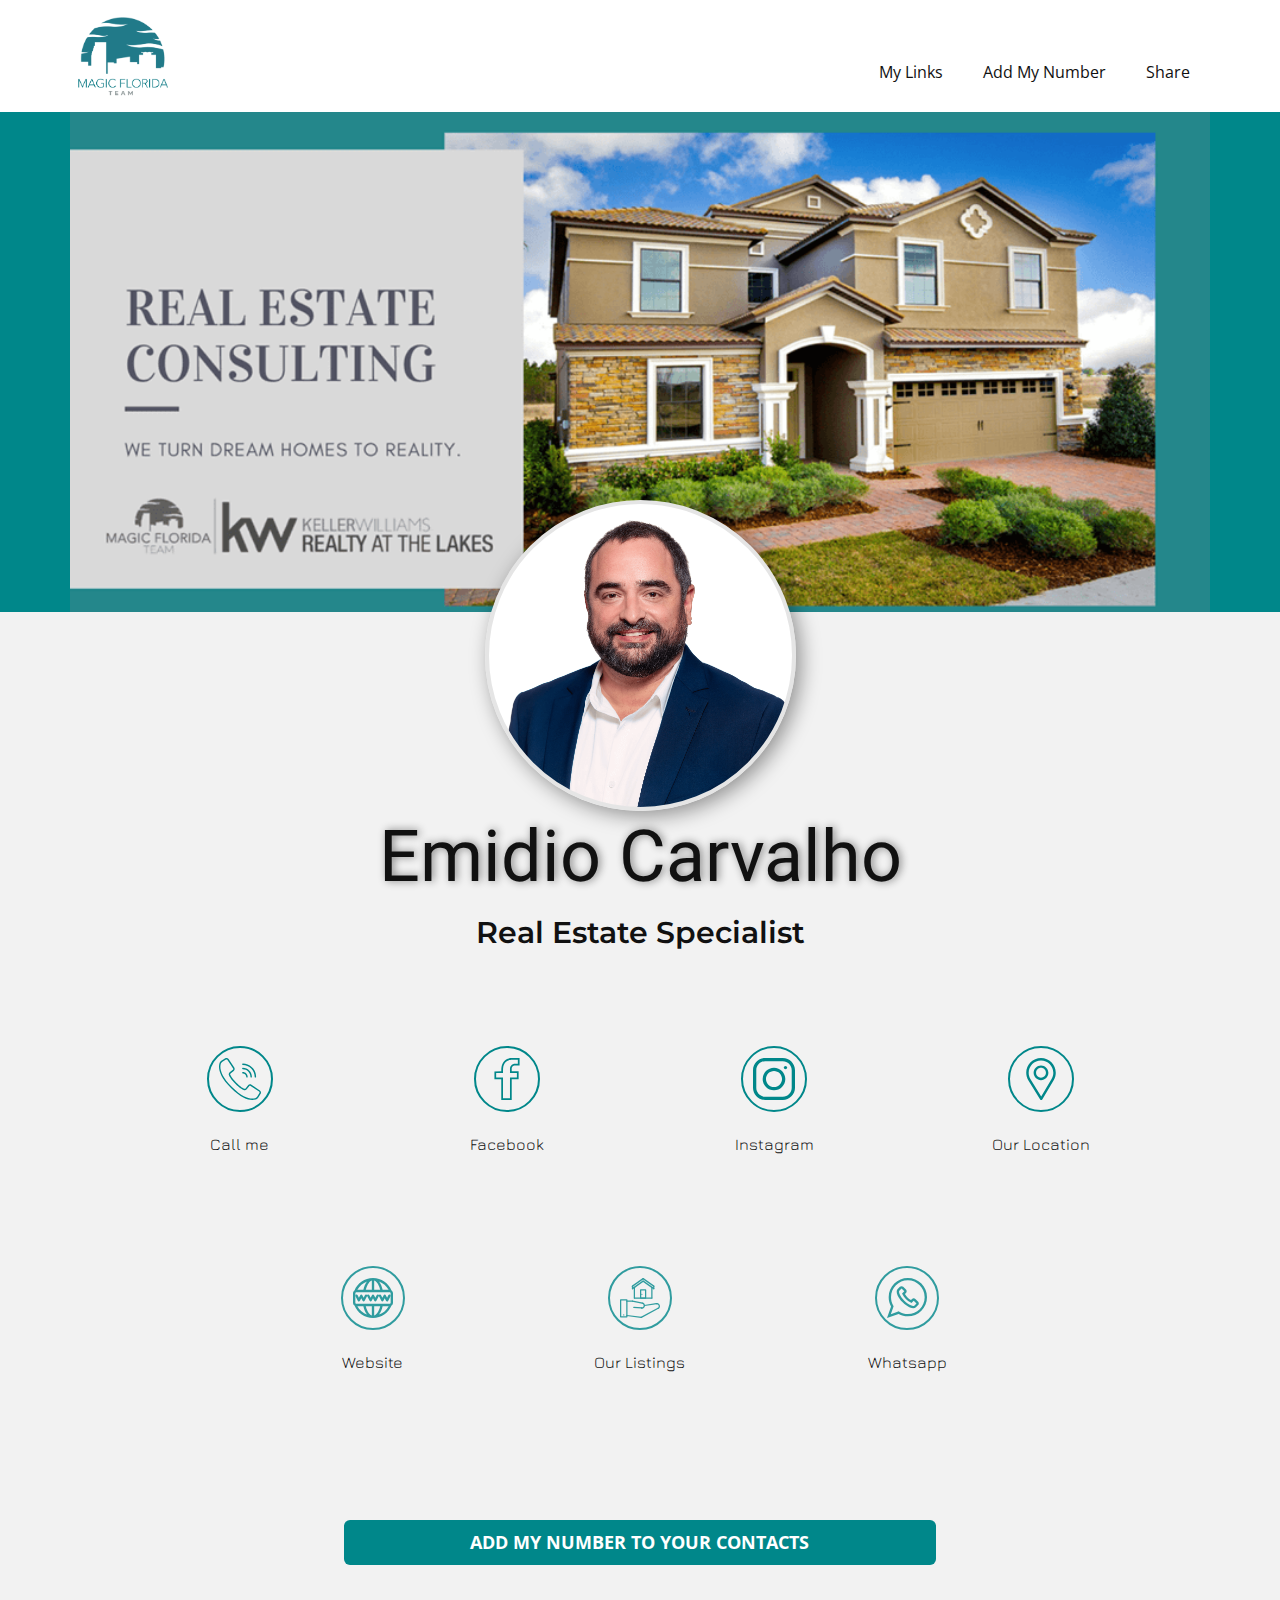
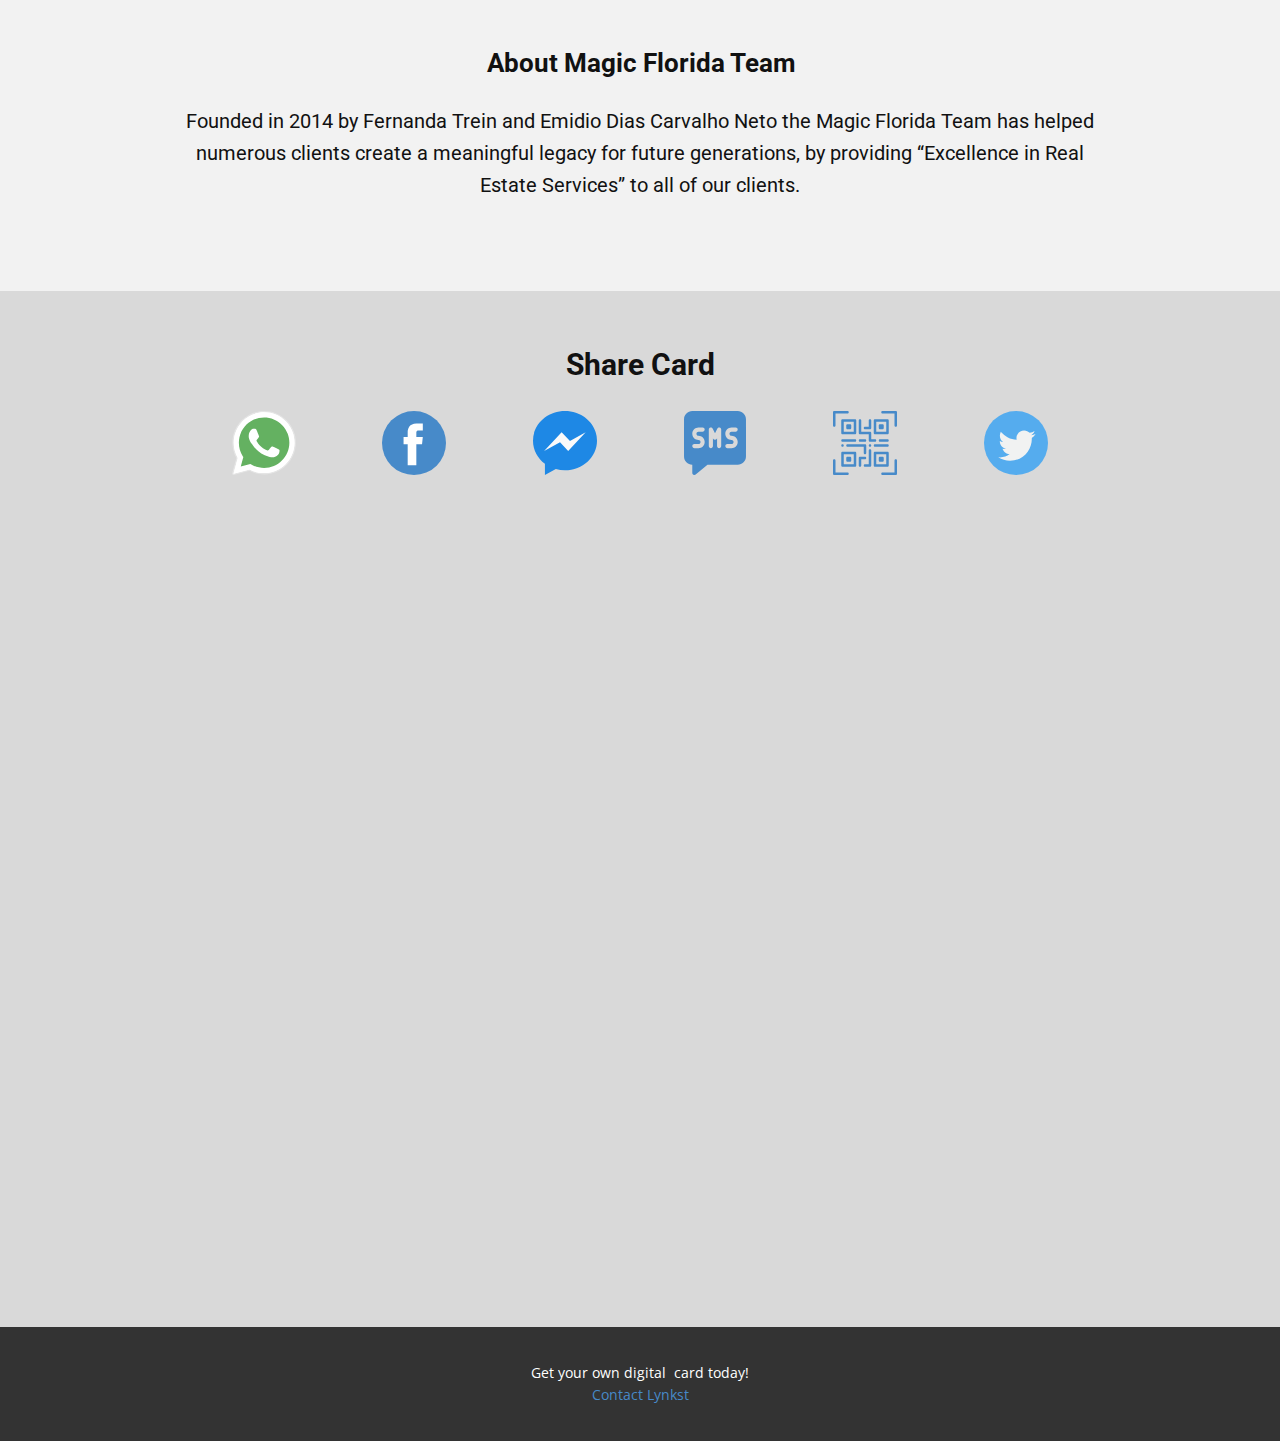
<file: Emidio-Carvalho---My-Card.html>
<!DOCTYPE html>
<html style="font-size: 16px;" lang="en-US">
  <head>
    <meta name="viewport" content="width=device-width, initial-scale=1.0">
    <meta charset="utf-8">
    <meta name="keywords" content="Real Estate, Real Estate Specialist, Magic Florida Properties, Real Estate Business Card, Luxury real estate, vacation homes, new homes">
    <meta name="description" content="">
    <meta name="page_type" content="np-template-header-footer-from-plugin">
    <title>Emidio Carvalho - My Card</title>
    <link rel="stylesheet" href="nicepage.css" media="screen">
<link rel="stylesheet" href="Emidio-Carvalho---My-Card.css" media="screen">
    <script class="u-script" type="text/javascript" src="jquery.js" defer=""></script>
    <script class="u-script" type="text/javascript" src="nicepage.js" defer=""></script>
    <meta name="generator" content="Nicepage 3.3.3, nicepage.com">
    <link rel="icon" href="images/favicon.png">
    <link id="u-theme-google-font" rel="stylesheet" href="https://fonts.googleapis.com/css?family=Roboto:100,100i,300,300i,400,400i,500,500i,700,700i,900,900i|Open+Sans:300,300i,400,400i,600,600i,700,700i,800,800i">
    <link id="u-page-google-font" rel="stylesheet" href="https://fonts.googleapis.com/css?family=Roboto:100,100i,300,300i,400,400i,500,500i,700,700i,900,900i|Montserrat:100,100i,200,200i,300,300i,400,400i,500,500i,600,600i,700,700i,800,800i,900,900i|Jura:300,400,500,600,700">
    
    
    
    
    
    
    
    <script type="application/ld+json">{
		"@context": "http://schema.org",
		"@type": "Organization",
		"name": "Magic Florida",
		"url": "index.html",
		"logo": "images/favicon.png"
}</script>
    <meta property="og:title" content="Emidio Carvalho - My Card">
    <meta property="og:type" content="website">
    <meta name="theme-color" content="#478ac9">
    <link rel="canonical" href="index.html">
    <meta property="og:url" content="index.html">
  </head>
  <body class="u-body"><header class="u-clearfix u-header u-header" id="sec-c481"><div class="u-clearfix u-sheet u-sheet-1">
        <a href="Emidio-Carvalho---My-Card.html#sec-ebb6" data-page-id="113600990" class="u-image u-logo u-image-1" data-image-width="1258" data-image-height="1258" title="Logo-Magic_Florida_Team">
          <img src="images/favicon.png" class="u-logo-image u-logo-image-1" data-image-width="94.8868">
        </a>
        <nav class="u-menu u-menu-dropdown u-offcanvas u-menu-1">
          <div class="menu-collapse" style="font-size: 1rem; letter-spacing: 0px;">
            <a class="u-button-style u-custom-left-right-menu-spacing u-custom-padding-bottom u-custom-top-bottom-menu-spacing u-nav-link u-text-active-palette-1-base u-text-hover-palette-2-base" href="#">
              <svg><use xmlns:xlink="http://www.w3.org/1999/xlink" xlink:href="#menu-hamburger"></use></svg>
              <svg version="1.1" xmlns="http://www.w3.org/2000/svg" xmlns:xlink="http://www.w3.org/1999/xlink"><defs><symbol id="menu-hamburger" viewBox="0 0 16 16" style="width: 16px; height: 16px;"><rect y="1" width="16" height="2"></rect><rect y="7" width="16" height="2"></rect><rect y="13" width="16" height="2"></rect>
</symbol>
</defs></svg>
            </a>
          </div>
          <div class="u-custom-menu u-nav-container">
            <ul class="u-nav u-unstyled u-nav-1"><li class="u-nav-item"><a class="u-button-style u-nav-link u-text-active-palette-1-base u-text-hover-palette-2-base" href="Emidio-Carvalho---My-Card.html#sec-ebb6" data-page-id="113600990" style="padding: 10px 20px;">My Links</a>
</li><li class="u-nav-item"><a class="u-button-style u-nav-link u-text-active-palette-1-base u-text-hover-palette-2-base" href="Emidio-Carvalho---My-Card.html#sec-2551" data-page-id="113600990" style="padding: 10px 20px;">Add My Number</a>
</li><li class="u-nav-item"><a class="u-button-style u-nav-link u-text-active-palette-1-base u-text-hover-palette-2-base" href="Emidio-Carvalho---My-Card.html#sec-eb79" data-page-id="113600990" style="padding: 10px 20px;">Share</a>
</li></ul>
          </div>
          <div class="u-custom-menu u-nav-container-collapse">
            <div class="u-black u-container-style u-inner-container-layout u-opacity u-opacity-95 u-sidenav">
              <div class="u-sidenav-overflow">
                <div class="u-menu-close"></div>
                <ul class="u-align-center u-nav u-popupmenu-items u-unstyled u-nav-2"><li class="u-nav-item"><a class="u-button-style u-nav-link" href="Emidio-Carvalho---My-Card.html#sec-ebb6" data-page-id="113600990" style="padding: 10px 20px;">My Links</a>
</li><li class="u-nav-item"><a class="u-button-style u-nav-link" href="Emidio-Carvalho---My-Card.html#sec-2551" data-page-id="113600990" style="padding: 10px 20px;">Add My Number</a>
</li><li class="u-nav-item"><a class="u-button-style u-nav-link" href="Emidio-Carvalho---My-Card.html#sec-eb79" data-page-id="113600990" style="padding: 10px 20px;">Share</a>
</li></ul>
              </div>
            </div>
            <div class="u-black u-menu-overlay u-opacity u-opacity-70"></div>
          </div>
        </nav>
      </div></header>
    <section class="u-clearfix u-custom-color-2 u-section-1" id="sec-7474">
      <div class="u-clearfix u-image u-sheet u-image-1" data-image-width="960" data-image-height="462"></div>
    </section>
    <section class="skrollable u-align-center u-clearfix u-grey-5 u-section-2" id="sec-ebb6">
      <div class="u-clearfix u-sheet u-sheet-1">
        <div alt="" class="u-align-center u-border-4 u-border-grey-10 u-image u-image-circle u-image-1" data-image-width="1456" data-image-height="1200"></div>
        <h1 class="u-align-center u-text u-title u-text-1">Emidio Carvalho</h1>
        <h2 class="u-align-center u-subtitle u-text u-text-2">Real Estate Specialist</h2>
        <div class="u-align-center u-expanded-width-md u-expanded-width-sm u-expanded-width-xs u-list u-repeater u-list-1">
          <div class="u-align-center-lg u-align-center-md u-align-center-sm u-align-center-xl u-container-style u-list-item u-repeater-item" data-href="tel:+14073416611">
            <div class="u-container-layout u-similar-container u-container-layout-1"><span class="u-border-2 u-border-custom-color-2 u-icon u-icon-circle u-spacing-10 u-text-custom-color-2 u-icon-1" data-href="tel:321-321-3232"><svg class="u-svg-link" preserveAspectRatio="xMidYMin slice" viewBox="0 0 512.076 512.076" style=""><use xmlns:xlink="http://www.w3.org/1999/xlink" xlink:href="#svg-82ba"></use></svg><svg xmlns="http://www.w3.org/2000/svg" xmlns:xlink="http://www.w3.org/1999/xlink" version="1.1" xml:space="preserve" class="u-svg-content" viewBox="0 0 512.076 512.076" x="0px" y="0px" id="svg-82ba" style="enable-background:new 0 0 512.076 512.076;"><g transform="translate(-1 -1)"><g><g><path d="M499.639,396.039l-103.646-69.12c-13.153-8.701-30.784-5.838-40.508,6.579l-30.191,38.818     c-3.88,5.116-10.933,6.6-16.546,3.482l-5.743-3.166c-19.038-10.377-42.726-23.296-90.453-71.04s-60.672-71.45-71.049-90.453     l-3.149-5.743c-3.161-5.612-1.705-12.695,3.413-16.606l38.792-30.182c12.412-9.725,15.279-27.351,6.588-40.508l-69.12-103.646     C109.12,1.056,91.25-2.966,77.461,5.323L34.12,31.358C20.502,39.364,10.511,52.33,6.242,67.539     c-15.607,56.866-3.866,155.008,140.706,299.597c115.004,114.995,200.619,145.92,259.465,145.92     c13.543,0.058,27.033-1.704,40.107-5.239c15.212-4.264,28.18-14.256,36.181-27.878l26.061-43.315     C517.063,422.832,513.043,404.951,499.639,396.039z M494.058,427.868l-26.001,43.341c-5.745,9.832-15.072,17.061-26.027,20.173     c-52.497,14.413-144.213,2.475-283.008-136.32S8.29,124.559,22.703,72.054c3.116-10.968,10.354-20.307,20.198-26.061     l43.341-26.001c5.983-3.6,13.739-1.855,17.604,3.959l37.547,56.371l31.514,47.266c3.774,5.707,2.534,13.356-2.85,17.579     l-38.801,30.182c-11.808,9.029-15.18,25.366-7.91,38.332l3.081,5.598c10.906,20.002,24.465,44.885,73.967,94.379     c49.502,49.493,74.377,63.053,94.37,73.958l5.606,3.089c12.965,7.269,29.303,3.898,38.332-7.91l30.182-38.801     c4.224-5.381,11.87-6.62,17.579-2.85l103.637,69.12C495.918,414.126,497.663,421.886,494.058,427.868z"></path><path d="M291.161,86.39c80.081,0.089,144.977,64.986,145.067,145.067c0,4.713,3.82,8.533,8.533,8.533s8.533-3.82,8.533-8.533     c-0.099-89.503-72.63-162.035-162.133-162.133c-4.713,0-8.533,3.82-8.533,8.533S286.448,86.39,291.161,86.39z"></path><path d="M291.161,137.59c51.816,0.061,93.806,42.051,93.867,93.867c0,4.713,3.821,8.533,8.533,8.533     c4.713,0,8.533-3.82,8.533-8.533c-0.071-61.238-49.696-110.863-110.933-110.933c-4.713,0-8.533,3.82-8.533,8.533     S286.448,137.59,291.161,137.59z"></path><path d="M291.161,188.79c23.552,0.028,42.638,19.114,42.667,42.667c0,4.713,3.821,8.533,8.533,8.533s8.533-3.82,8.533-8.533     c-0.038-32.974-26.759-59.696-59.733-59.733c-4.713,0-8.533,3.82-8.533,8.533S286.448,188.79,291.161,188.79z"></path>
</g>
</g>
</g></svg></span>
              <p class="u-align-center u-custom-font u-text u-text-3">Call me</p>
            </div>
          </div>
          <div class="u-align-center u-container-style u-list-item u-repeater-item" data-href="fb://magicfloridateam/" data-target="_blank">
            <div class="u-container-layout u-similar-container u-container-layout-2"><span class="u-border-2 u-border-custom-color-2 u-icon u-icon-circle u-spacing-10 u-text-custom-color-2 u-icon-2"><svg class="u-svg-link" preserveAspectRatio="xMidYMin slice" viewBox="0 0 48.605 48.605" style=""><use xmlns:xlink="http://www.w3.org/1999/xlink" xlink:href="#svg-3491"></use></svg><svg xmlns="http://www.w3.org/2000/svg" xmlns:xlink="http://www.w3.org/1999/xlink" version="1.1" xml:space="preserve" class="u-svg-content" viewBox="0 0 48.605 48.605" x="0px" y="0px" id="svg-3491" style="enable-background:new 0 0 48.605 48.605;"><g><path d="M34.094,8.688h4.756V0.005h-8.643c-0.721-0.03-9.51-0.198-11.788,8.489c-0.033,0.091-0.761,2.157-0.761,6.983l-7.903,0.024   v9.107l7.913-0.023v24.021h12.087v-24h8v-9.131h-8v-2.873C29.755,10.816,30.508,8.688,34.094,8.688z M35.755,17.474v5.131h-8v24   h-8.087V22.579l-7.913,0.023v-5.107l7.934-0.023l-0.021-1.017c-0.104-5.112,0.625-7.262,0.658-7.365   c1.966-7.482,9.473-7.106,9.795-7.086l6.729,0.002v4.683h-2.756c-4.673,0-6.338,3.054-6.338,5.912v4.873L35.755,17.474   L35.755,17.474z"></path>
</g></svg></span>
              <p class="u-align-center u-custom-font u-text u-text-4">Facebook</p>
            </div>
          </div>
          <div class="u-align-center u-container-style u-list-item u-repeater-item" data-href="https://www.instagram.com/magicflorida/" data-target="_blank">
            <div class="u-container-layout u-similar-container u-container-layout-3"><span class="u-border-2 u-border-custom-color-2 u-icon u-icon-circle u-spacing-10 u-text-custom-color-2 u-icon-3"><svg class="u-svg-link" preserveAspectRatio="xMidYMin slice" viewBox="0 0 512 512" style=""><use xmlns:xlink="http://www.w3.org/1999/xlink" xlink:href="#svg-c2df"></use></svg><svg xmlns="http://www.w3.org/2000/svg" xmlns:xlink="http://www.w3.org/1999/xlink" version="1.1" xml:space="preserve" class="u-svg-content" viewBox="0 0 512 512" x="0px" y="0px" id="svg-c2df" style="enable-background:new 0 0 512 512;"><g><g><path d="M363.273,0H148.728C66.719,0,0,66.719,0,148.728v214.544C0,445.281,66.719,512,148.728,512h214.544    C445.281,512,512,445.281,512,363.273V148.728C512,66.719,445.281,0,363.273,0z M472,363.272C472,423.225,423.225,472,363.273,472    H148.728C88.775,472,40,423.225,40,363.273V148.728C40,88.775,88.775,40,148.728,40h214.544C423.225,40,472,88.775,472,148.728    V363.272z"></path>
</g>
</g><g><g><path d="M256,118c-76.094,0-138,61.906-138,138s61.906,138,138,138s138-61.906,138-138S332.094,118,256,118z M256,354    c-54.037,0-98-43.963-98-98s43.963-98,98-98s98,43.963,98,98S310.037,354,256,354z"></path>
</g>
</g><g><g><circle cx="396" cy="116" r="20"></circle>
</g>
</g></svg></span>
              <p class="u-align-center u-custom-font u-text u-text-5">Instagram</p>
            </div>
          </div>
          <div class="u-align-center u-container-style u-list-item u-repeater-item" data-href="https://g.page/magic-florida-with-keller-willia?gm" data-target="_blank">
            <div class="u-container-layout u-similar-container u-container-layout-4"><span class="u-border-2 u-border-custom-color-2 u-icon u-icon-circle u-spacing-10 u-text-custom-color-2 u-icon-4"><svg class="u-svg-link" preserveAspectRatio="xMidYMin slice" viewBox="0 0 512 512" style=""><use xmlns:xlink="http://www.w3.org/1999/xlink" xlink:href="#svg-8c35"></use></svg><svg xmlns="http://www.w3.org/2000/svg" xmlns:xlink="http://www.w3.org/1999/xlink" version="1.1" xml:space="preserve" class="u-svg-content" viewBox="0 0 512 512" x="0px" y="0px" id="svg-8c35" style="enable-background:new 0 0 512 512;"><g><g><path d="M256,0C156.748,0,76,80.748,76,180c0,33.534,9.289,66.26,26.869,94.652l142.885,230.257    c2.737,4.411,7.559,7.091,12.745,7.091c0.04,0,0.079,0,0.119,0c5.231-0.041,10.063-2.804,12.75-7.292L410.611,272.22    C427.221,244.428,436,212.539,436,180C436,80.748,355.252,0,256,0z M384.866,256.818L258.272,468.186l-129.905-209.34    C113.734,235.214,105.8,207.95,105.8,180c0-82.71,67.49-150.2,150.2-150.2S406.1,97.29,406.1,180    C406.1,207.121,398.689,233.688,384.866,256.818z"></path>
</g>
</g><g><g><path d="M256,90c-49.626,0-90,40.374-90,90c0,49.309,39.717,90,90,90c50.903,0,90-41.233,90-90C346,130.374,305.626,90,256,90z     M256,240.2c-33.257,0-60.2-27.033-60.2-60.2c0-33.084,27.116-60.2,60.2-60.2s60.1,27.116,60.1,60.2    C316.1,212.683,289.784,240.2,256,240.2z"></path>
</g>
</g></svg></span>
              <p class="u-align-center u-custom-font u-text u-text-6">Our Location</p>
            </div>
          </div>
        </div>
        <div class="u-align-center u-expanded-width-md u-expanded-width-sm u-expanded-width-xs u-list u-repeater u-list-2">
          <div class="u-align-center-lg u-align-center-md u-align-center-sm u-align-center-xl u-container-style u-list-item u-repeater-item" data-href="https://magicflorida.kw.com/" data-target="_blank">
            <div class="u-container-layout u-similar-container u-container-layout-5"><span class="u-border-2 u-border-custom-color-3 u-icon u-icon-circle u-spacing-10 u-text-custom-color-1 u-icon-5"><svg class="u-svg-link" preserveAspectRatio="xMidYMin slice" viewBox="0 0 512 512" style=""><use xmlns:xlink="http://www.w3.org/1999/xlink" xlink:href="#svg-74e7"></use></svg><svg xmlns="http://www.w3.org/2000/svg" xmlns:xlink="http://www.w3.org/1999/xlink" version="1.1" xml:space="preserve" class="u-svg-content" viewBox="0 0 512 512" x="0px" y="0px" id="svg-74e7" style="enable-background:new 0 0 512 512;"><g><g><path d="M473.885,212.673c-7.358-3.803-16.408-0.918-20.211,6.441l-17.455,33.783l-16.803-33.605    C416.876,214.21,411.682,211,406,211s-10.876,3.21-13.416,8.292L376,252.459l-16.584-33.167    c-2.688-5.379-8.318-8.626-14.334-8.264l-0.908,0.056c-6.684,0.41-12.072,5.138-13.626,11.303    c-1.022-4.108-3.757-7.763-7.84-9.804c-7.407-3.703-16.419-0.702-20.124,6.708L286,252.459l-16.583-33.167    C266.875,214.21,261.682,211,256,211s-10.875,3.21-13.417,8.292L226,252.459l-16.583-33.167    c-3.705-7.409-12.716-10.413-20.125-6.708c-4.083,2.041-6.818,5.696-7.84,9.803c-1.553-6.165-6.942-10.894-13.626-11.304    l-0.908-0.056c-6.004-0.37-11.645,2.885-14.334,8.264L136,252.459l-16.583-33.167c-5.461-10.895-21.253-11.161-26.833,0    l-16.803,33.606l-17.455-33.782c-3.802-7.36-12.851-10.243-20.211-6.441c-7.36,3.803-10.244,12.852-6.441,20.212l31,60    c5.627,10.892,21.255,10.798,26.743-0.177L106,259.541l16.584,33.167c5.524,11.047,21.322,11.022,26.833,0l27.949-55.9    c1.966-1.911,3.411-4.364,4.097-7.135c0.261,1.029,0.627,2.046,1.121,3.035l30,60c5.524,11.047,21.322,11.022,26.833,0    L256,259.541l16.583,33.167c5.524,11.047,21.323,11.023,26.833,0l30-60.001c0.494-0.988,0.86-2.005,1.121-3.034    c0.686,2.772,2.131,5.226,4.098,7.137l27.949,55.898c5.522,11.047,21.323,11.022,26.832,0L406,259.541l16.584,33.167    c5.481,10.965,21.11,11.078,26.742,0.177l31-60.001C484.129,225.524,481.245,216.475,473.885,212.673z"></path>
</g>
</g><g><g><path d="M493.032,159.329C454.912,66.291,362.617,0,256,0C149.356,0,57.078,66.314,18.969,159.328C7.501,167.492,0,180.882,0,196    v120c0,15.118,7.501,28.508,18.969,36.672C57.087,445.707,149.381,512,256,512c106.644,0,198.921-66.314,237.032-159.329    C504.499,344.507,512,331.117,512,316V196C512,180.883,504.499,167.493,493.032,159.329z M456.045,151h-76.687    c-9.533-40.845-24.413-76.012-43.344-102.258c-1.323-1.833-2.662-3.611-4.015-5.345C384.608,62.44,429.425,100.687,456.045,151z     M271,32.512C312.045,46.293,337.711,108.43,348.486,151H271V32.512z M241,32.512V151h-77.487    c8.616-34.039,21.198-63.073,36.804-84.708C209.693,53.294,223.639,38.341,241,32.512z M180.001,43.397    c-1.353,1.734-2.692,3.511-4.015,5.345C157.055,74.988,142.174,110.155,132.642,151H55.955    C82.575,100.687,127.391,62.44,180.001,43.397z M55.955,361h76.687c8.73,37.405,23.727,77.315,47.359,107.603    C127.391,449.56,82.575,411.313,55.955,361z M241,479.488C199.955,465.707,174.288,403.57,163.513,361H241V479.488z M271,479.488    V360.8h77.487C337.695,403.433,311.958,465.736,271,479.488z M331.999,468.603c23.629-30.284,38.628-70.39,47.359-107.803h76.687    C429.425,411.113,384.609,449.56,331.999,468.603z M482,316c0,8.271-6.729,15-15,15c-9.517,0-411.12,0-422,0    c-8.271,0-15-6.729-15-15V196c0-8.271,6.729-15,15-15c11.435,0,411.732,0,422,0c8.271,0,15,6.729,15,15V316z"></path>
</g>
</g></svg></span>
              <p class="u-align-center u-custom-font u-text u-text-7">Website</p>
            </div>
          </div>
          <div class="u-align-center u-container-style u-list-item u-repeater-item" data-href="https://stellar.mlsmatrix.com/Matrix/Public/Portal.aspx?ID=32374419527&amp;L=1#1" data-target="_blank">
            <div class="u-container-layout u-similar-container u-container-layout-6"><span class="u-border-2 u-border-custom-color-3 u-icon u-icon-circle u-spacing-10 u-text-custom-color-1 u-icon-6"><svg class="u-svg-link" preserveAspectRatio="xMidYMin slice" viewBox="0 0 512.005 512.005" style=""><use xmlns:xlink="http://www.w3.org/1999/xlink" xlink:href="#svg-223d"></use></svg><svg xmlns="http://www.w3.org/2000/svg" xmlns:xlink="http://www.w3.org/1999/xlink" version="1.1" xml:space="preserve" class="u-svg-content" viewBox="0 0 512.005 512.005" x="0px" y="0px" id="svg-223d" style="enable-background:new 0 0 512.005 512.005;"><g><g><path d="M184.003,111.549c-4.424,0-8,3.576-8,8v136.456c0,4.424,3.576,8,8,8s8-3.576,8-8V119.549    C192.003,115.125,188.427,111.549,184.003,111.549z"></path>
</g>
</g><g><g><path d="M408.003,111.069c-4.424,0-8,3.576-8,8v136.936c0,4.424,3.576,8,8,8s8-3.576,8-8V119.069    C416.003,114.645,412.427,111.069,408.003,111.069z"></path>
</g>
</g><g><g><path d="M302.547,3.381c-2.56-3.6-7.536-4.456-11.16-1.92l-136,96c-3.608,2.56-4.464,7.544-1.92,11.16    c1.56,2.208,4.032,3.384,6.544,3.384c1.592,0,3.2-0.48,4.616-1.464l136-96C304.235,11.981,305.091,6.997,302.547,3.381z"></path>
</g>
</g><g><g><path d="M436.627,97.461l-136-96c-3.632-2.544-8.608-1.68-11.16,1.92c-2.552,3.624-1.688,8.608,1.92,11.16l136,96    c1.408,0.984,3.016,1.464,4.608,1.464c2.512,0,4.984-1.176,6.552-3.384C441.099,104.997,440.235,100.013,436.627,97.461z"></path>
</g>
</g><g><g><path d="M302.547,35.381c-2.56-3.592-7.536-4.456-11.16-1.92l-136,96c-3.608,2.56-4.464,7.544-1.92,11.16    c1.56,2.208,4.032,3.384,6.544,3.384c1.592,0,3.2-0.48,4.616-1.464l136-96C304.235,43.981,305.091,38.997,302.547,35.381z"></path>
</g>
</g><g><g><path d="M436.627,129.461l-136-96c-3.632-2.544-8.608-1.672-11.16,1.92c-2.552,3.624-1.688,8.608,1.92,11.16l136,96    c1.408,0.984,3.016,1.464,4.608,1.464c2.512,0,4.984-1.176,6.552-3.384C441.099,136.997,440.235,132.013,436.627,129.461z"></path>
</g>
</g><g><g><path d="M160.003,96.005c-4.424,0-8,3.576-8,8v32c0,4.424,3.576,8,8,8s8-3.576,8-8v-32    C168.003,99.581,164.427,96.005,160.003,96.005z"></path>
</g>
</g><g><g><path d="M432.003,96.005c-4.424,0-8,3.576-8,8v32c0,4.424,3.576,8,8,8s8-3.576,8-8v-32    C440.003,99.581,436.427,96.005,432.003,96.005z"></path>
</g>
</g><g><g><path d="M328.003,144.005h-64c-4.424,0-8,3.576-8,8v104c0,4.424,3.576,8,8,8h64c4.424,0,8-3.576,8-8v-104    C336.003,147.581,332.427,144.005,328.003,144.005z M320.003,248.005h-48v-88h48V248.005z"></path>
</g>
</g><g><g><path d="M408.003,248.005h-224c-4.424,0-8,3.576-8,8s3.576,8,8,8h224c4.424,0,8-3.576,8-8S412.427,248.005,408.003,248.005z"></path>
</g>
</g><g><g><path d="M48.243,464.005h-0.088c-4.416,0-7.952,3.576-7.952,8s3.616,8,8.04,8c4.416,0,8-3.576,8-8S52.659,464.005,48.243,464.005z    "></path>
</g>
</g><g><g><path d="M472.003,320.005c-4.424,0-8,3.576-8,8s3.576,8,8,8c13.232,0,24,10.768,24,24c0,8.552-4.592,16.52-12,20.8    c-3.816,2.208-5.128,7.096-2.912,10.928c1.472,2.56,4.16,3.992,6.928,3.992c1.36,0,2.736-0.344,4-1.08    c12.328-7.128,19.984-20.408,19.984-34.64C512.003,337.949,494.059,320.005,472.003,320.005z"></path>
</g>
</g><g><g><path d="M495.043,383.933c-2.096-3.896-6.96-5.352-10.832-3.256l-216,116.288c-3.888,2.088-5.352,6.944-3.256,10.832    c1.448,2.688,4.208,4.208,7.056,4.208c1.28,0,2.576-0.304,3.776-0.952l216-116.288    C495.675,392.677,497.139,387.821,495.043,383.933z"></path>
</g>
</g><g><g><path d="M273.035,496.077l-184-24c-4.408-0.624-8.392,2.512-8.96,6.896c-0.584,4.376,2.512,8.392,6.896,8.96l184,24    c0.352,0.048,0.696,0.072,1.04,0.072c3.96,0,7.4-2.936,7.92-6.968C280.515,500.661,277.419,496.645,273.035,496.077z"></path>
</g>
</g><g><g><path d="M88.003,272.005h-80c-4.424,0-8,3.576-8,8v216c0,4.424,3.576,8,8,8h80c4.424,0,8-3.576,8-8v-216    C96.003,275.581,92.427,272.005,88.003,272.005z M80.003,488.005h-64v-200h64V488.005z"></path>
</g>
</g><g><g><path d="M474.451,327.277c-0.656-4.368-4.752-7.368-9.112-6.704l-154.536,23.52c-4.368,0.664-7.368,4.744-6.704,9.112    c0.6,3.968,4.008,6.8,7.896,6.8c0.4,0,0.808-0.032,1.216-0.096l154.536-23.52C472.115,335.725,475.115,331.645,474.451,327.277z"></path>
</g>
</g><g><g><path d="M286.859,312.605c-4.328-0.728-8.488,2.168-9.24,6.52s2.168,8.488,6.52,9.24c11.512,1.984,19.864,11.928,19.864,23.64    c0,13.232-10.768,24-24,24c-4.424,0-8,3.576-8,8s3.576,8,8,8c22.056,0,40-17.944,40-40    C320.003,332.485,306.067,315.901,286.859,312.605z"></path>
</g>
</g><g><g><path d="M287.035,312.629l-125.504-24.48c-4.344-0.864-8.536,1.984-9.384,6.32c-0.848,4.336,1.984,8.544,6.32,9.384l125.504,24.48    c0.512,0.104,1.032,0.152,1.536,0.152c3.752,0,7.104-2.648,7.848-6.472C294.203,317.677,291.371,313.469,287.035,312.629z"></path>
</g>
</g><g><g><path d="M160.003,288.005h-72c-4.424,0-8,3.576-8,8s3.576,8,8,8h72c4.424,0,8-3.576,8-8S164.427,288.005,160.003,288.005z"></path>
</g>
</g><g><g><path d="M277.251,375.853l-100.632-7.824c-4.408-0.376-8.248,2.944-8.592,7.36c-0.344,4.408,2.952,8.248,7.36,8.592l100.632,7.824    c0.208,0.016,0.416,0.024,0.624,0.024c4.144,0,7.64-3.192,7.968-7.384C284.955,380.037,281.659,376.197,277.251,375.853z"></path>
</g>
</g><g><g><path d="M472.003,320.005c-2.304,0-4.592,0.192-6.824,0.584c-4.36,0.744-7.28,4.88-6.528,9.232    c0.664,3.896,4.04,6.648,7.872,6.648c0.448,0,0.912-0.04,1.36-0.12c1.336-0.224,2.712-0.344,4.12-0.344c4.424,0,8-3.576,8-8    S476.427,320.005,472.003,320.005z"></path>
</g>
</g><g><g><path d="M280.003,376.005c-0.84,0-1.68-0.048-2.504-0.136c-4.416-0.512-8.328,2.712-8.8,7.112c-0.464,4.392,2.712,8.328,7.112,8.8    c1.368,0.144,2.768,0.224,4.192,0.224c4.424,0,8-3.576,8-8S284.427,376.005,280.003,376.005z"></path>
</g>
</g><g><g><path d="M280.243,200.005h-0.088c-4.416,0-7.952,3.576-7.952,8s3.616,8,8.04,8c4.416,0,8-3.576,8-8    S284.659,200.005,280.243,200.005z"></path>
</g>
</g></svg></span>
              <p class="u-align-center u-custom-font u-text u-text-8">Our Listings</p>
            </div>
          </div>
          <div class="u-align-center-lg u-align-center-md u-align-center-sm u-align-center-xl u-container-style u-list-item u-repeater-item" data-href="https://wa.me/14073416611" data-target="_blank">
            <div class="u-container-layout u-similar-container u-container-layout-7"><span class="u-border-2 u-border-custom-color-3 u-icon u-icon-circle u-spacing-10 u-text-custom-color-1 u-icon-7"><svg class="u-svg-link" preserveAspectRatio="xMidYMin slice" viewBox="0 0 512 512" style=""><use xmlns:xlink="http://www.w3.org/1999/xlink" xlink:href="#svg-b878"></use></svg><svg xmlns="http://www.w3.org/2000/svg" xmlns:xlink="http://www.w3.org/1999/xlink" version="1.1" xml:space="preserve" class="u-svg-content" viewBox="0 0 512 512" x="0px" y="0px" id="svg-b878" style="enable-background:new 0 0 512 512;"><g><g><path d="M440.164,71.836C393.84,25.511,332.249,0,266.737,0S139.633,25.511,93.308,71.836S21.473,179.751,21.473,245.263    c0,41.499,10.505,82.279,30.445,118.402L0,512l148.333-51.917c36.124,19.938,76.904,30.444,118.403,30.444    c65.512,0,127.104-25.512,173.427-71.836C486.488,372.367,512,310.776,512,245.263S486.488,118.16,440.164,71.836z     M266.737,460.495c-38.497,0-76.282-10.296-109.267-29.776l-6.009-3.549L48.952,463.047l35.878-102.508l-3.549-6.009    c-19.479-32.985-29.775-70.769-29.775-109.266c0-118.679,96.553-215.231,215.231-215.231s215.231,96.553,215.231,215.231    C481.968,363.943,385.415,460.495,266.737,460.495z"></path>
</g>
</g><g><g><path d="M398.601,304.521l-35.392-35.393c-11.709-11.71-30.762-11.71-42.473,0l-13.538,13.538    c-32.877-17.834-60.031-44.988-77.866-77.865l13.538-13.539c5.673-5.672,8.796-13.214,8.796-21.236    c0-8.022-3.124-15.564-8.796-21.236l-35.393-35.393c-5.672-5.672-13.214-8.796-21.236-8.796c-8.023,0-15.564,3.124-21.236,8.796    l-28.314,28.314c-15.98,15.98-16.732,43.563-2.117,77.664c12.768,29.791,36.145,62.543,65.825,92.223    c29.68,29.68,62.432,53.057,92.223,65.825c16.254,6.965,31.022,10.44,43.763,10.44c13.992,0,25.538-4.193,33.901-12.557    l28.314-28.314c5.673-5.672,8.796-13.214,8.796-21.236S404.273,310.193,398.601,304.521z M349.052,354.072    c-6.321,6.32-23.827,4.651-44.599-4.252c-26.362-11.298-55.775-32.414-82.818-59.457c-27.043-27.043-48.158-56.455-59.457-82.818    c-8.903-20.772-10.571-38.278-4.252-44.599l28.315-28.314l35.393,35.393l-28.719,28.719l4.53,9.563    c22.022,46.49,59.753,84.221,106.244,106.244l9.563,4.53l28.719-28.719l35.393,35.393L349.052,354.072z"></path>
</g>
</g></svg></span>
              <p class="u-align-center u-custom-font u-text u-text-9">Whatsapp</p>
            </div>
          </div>
        </div>
      </div>
    </section>
    <section class="u-clearfix u-grey-5 u-section-3" id="sec-2551">
      <div class="u-clearfix u-sheet u-valign-middle-lg u-valign-middle-md u-valign-middle-sm u-sheet-1">
        <a href="files/vcard-1.vcf" class="u-align-center-lg u-align-center-md u-align-center-sm u-align-center-xs u-btn u-btn-round u-button-style u-custom-color-2 u-file-link u-hover-palette-5-dark-3 u-radius-6 u-text-body-alt-color u-text-hover-white u-btn-1">ADD MY NUMBER TO YOUR CONTACTS</a>
        <h1 class="u-align-center u-text u-text-1">
          <span style="font-size: 1.625rem; font-weight: 700;">About Magic Florida Team</span>
        </h1>
        <p class="u-align-center u-custom-font u-heading-font u-text u-text-2">Founded in 2014 by Fernanda Trein and Emidio Dias Carvalho Neto the Magic Florida Team has&nbsp;helped numerous clients create a meaningful legacy for future generations, by providing “Excellence in Real Estate Services” to all of our clients.<br>
        </p>
      </div>
    </section>
    <section class="u-align-left-xs u-clearfix u-grey-15 u-section-4" id="sec-eb79">
      <div class="u-clearfix u-sheet u-valign-middle-md u-sheet-1">
        <h1 class="u-align-center-sm u-align-center-xs u-custom-font u-heading-font u-text u-text-default u-title u-text-1">Share Card</h1>
        <div class="u-align-center u-expanded-width-sm u-expanded-width-xs u-list u-repeater u-list-1">
          <div class="u-container-style u-list-item u-repeater-item" data-href="whatsapp://send?text=https://emidio.lynkst.com">
            <div class="u-container-layout u-similar-container u-valign-top-xs u-container-layout-1"><span class="u-align-center u-icon u-icon-circle u-text-palette-1-base u-icon-1" data-href="whatsapp://send?text="><svg class="u-svg-link" preserveAspectRatio="xMidYMin slice" viewBox="0 0 512 512" style=""><use xmlns:xlink="http://www.w3.org/1999/xlink" xlink:href="#svg-ab79"></use></svg><svg xmlns="http://www.w3.org/2000/svg" xmlns:xlink="http://www.w3.org/1999/xlink" version="1.1" xml:space="preserve" class="u-svg-content" viewBox="0 0 512 512" id="svg-ab79"><g transform="translate(1, 0)"><path d="m10.894531 512c-2.875 0-5.671875-1.136719-7.746093-3.234375-2.734376-2.765625-3.789063-6.78125-2.761719-10.535156l33.285156-121.546875c-20.722656-37.472656-31.648437-79.863282-31.632813-122.894532.058594-139.941406 113.941407-253.789062 253.871094-253.789062 67.871094.0273438 131.644532 26.464844 179.578125 74.433594 47.925781 47.972656 74.308594 111.742187 74.289063 179.558594-.0625 139.945312-113.945313 253.800781-253.867188 253.800781 0 0-.105468 0-.109375 0-40.871093-.015625-81.390625-9.976563-117.46875-28.84375l-124.675781 32.695312c-.914062.238281-1.84375.355469-2.761719.355469zm0 0" fill="#e5e5e5"></path><path d="m10.894531 501.105469 34.46875-125.871094c-21.261719-36.839844-32.445312-78.628906-32.429687-121.441406.054687-133.933594 109.046875-242.898438 242.976562-242.898438 64.992188.027344 125.996094 25.324219 171.871094 71.238281 45.871094 45.914063 71.125 106.945313 71.101562 171.855469-.058593 133.929688-109.066406 242.910157-242.972656 242.910157-.007812 0 .003906 0 0 0h-.105468c-40.664063-.015626-80.617188-10.214844-116.105469-29.570313zm134.769531-77.75 7.378907 4.371093c31 18.398438 66.542969 28.128907 102.789062 28.148438h.078125c111.304688 0 201.898438-90.578125 201.945313-201.902344.019531-53.949218-20.964844-104.679687-59.09375-142.839844-38.132813-38.160156-88.832031-59.1875-142.777344-59.210937-111.394531 0-201.984375 90.566406-202.027344 201.886719-.015625 38.148437 10.65625 75.296875 30.875 107.445312l4.804688 7.640625-20.40625 74.5zm0 0" fill="#fff"></path><path d="m19.34375 492.625 33.277344-121.519531c-20.53125-35.5625-31.324219-75.910157-31.3125-117.234375.050781-129.296875 105.273437-234.488282 234.558594-234.488282 62.75.027344 121.644531 24.449219 165.921874 68.773438 44.289063 44.324219 68.664063 103.242188 68.640626 165.898438-.054688 129.300781-105.28125 234.503906-234.550782 234.503906-.011718 0 .003906 0 0 0h-.105468c-39.253907-.015625-77.828126-9.867188-112.085938-28.539063zm0 0" fill="#64b161"></path><g fill="#fff"><path d="m10.894531 501.105469 34.46875-125.871094c-21.261719-36.839844-32.445312-78.628906-32.429687-121.441406.054687-133.933594 109.046875-242.898438 242.976562-242.898438 64.992188.027344 125.996094 25.324219 171.871094 71.238281 45.871094 45.914063 71.125 106.945313 71.101562 171.855469-.058593 133.929688-109.066406 242.910157-242.972656 242.910157-.007812 0 .003906 0 0 0h-.105468c-40.664063-.015626-80.617188-10.214844-116.105469-29.570313zm134.769531-77.75 7.378907 4.371093c31 18.398438 66.542969 28.128907 102.789062 28.148438h.078125c111.304688 0 201.898438-90.578125 201.945313-201.902344.019531-53.949218-20.964844-104.679687-59.09375-142.839844-38.132813-38.160156-88.832031-59.1875-142.777344-59.210937-111.394531 0-201.984375 90.566406-202.027344 201.886719-.015625 38.148437 10.65625 75.296875 30.875 107.445312l4.804688 7.640625-20.40625 74.5zm0 0"></path><path d="m195.183594 152.246094c-4.546875-10.109375-9.335938-10.3125-13.664063-10.488282-3.539062-.152343-7.589843-.144531-11.632812-.144531-4.046875 0-10.625 1.523438-16.1875 7.597657-5.566407 6.074218-21.253907 20.761718-21.253907 50.632812 0 29.875 21.757813 58.738281 24.792969 62.792969 3.035157 4.050781 42 67.308593 103.707031 91.644531 51.285157 20.226562 61.71875 16.203125 72.851563 15.191406 11.132813-1.011718 35.917969-14.6875 40.976563-28.863281 5.0625-14.175781 5.0625-26.324219 3.542968-28.867187-1.519531-2.527344-5.566406-4.046876-11.636718-7.082032-6.070313-3.035156-35.917969-17.726562-41.484376-19.75-5.566406-2.027344-9.613281-3.035156-13.660156 3.042969-4.050781 6.070313-15.675781 19.742187-19.21875 23.789063-3.542968 4.058593-7.085937 4.566406-13.15625 1.527343-6.070312-3.042969-25.625-9.449219-48.820312-30.132812-18.046875-16.089844-30.234375-35.964844-33.777344-42.042969-3.539062-6.070312-.058594-9.070312 2.667969-12.386719 4.910156-5.972656 13.148437-16.710937 15.171875-20.757812 2.023437-4.054688 1.011718-7.597657-.503906-10.636719-1.519532-3.035156-13.320313-33.058594-18.714844-45.066406zm0 0" fill-rule="evenodd"></path>
</g>
</g></svg></span>
            </div>
          </div>
          <div class="u-container-style u-list-item u-repeater-item" data-href="https://www.facebook.com/sharer/sharer.php?u=https%3A%2F%2Femidio.lynkst.com%2F&amp;amp;src=sdkpreparse">
            <div class="u-container-layout u-similar-container u-valign-top-xs u-container-layout-2"><span class="u-align-center u-icon u-icon-circle u-text-palette-1-base u-icon-2" data-href="https://www.facebook.com/plugins/share_button.php?href=https%3A%2F%2Femidio.lynkst.com"><svg class="u-svg-link" preserveAspectRatio="xMidYMin slice" viewBox="0 0 112.196 112.196" style=""><use xmlns:xlink="http://www.w3.org/1999/xlink" xlink:href="#svg-d31f"></use></svg><svg xmlns="http://www.w3.org/2000/svg" xmlns:xlink="http://www.w3.org/1999/xlink" version="1.1" xml:space="preserve" class="u-svg-content" viewBox="0 0 112.196 112.196" x="0px" y="0px" id="svg-d31f" style="enable-background:new 0 0 112.196 112.196;"><g><circle style="fill:currentColor;" cx="56.098" cy="56.098" r="56.098"></circle><path style="fill:#FFFFFF;" d="M70.201,58.294h-10.01v36.672H45.025V58.294h-7.213V45.406h7.213v-8.34   c0-5.964,2.833-15.303,15.301-15.303L71.56,21.81v12.51h-8.151c-1.337,0-3.217,0.668-3.217,3.513v7.585h11.334L70.201,58.294z"></path>
</g></svg></span>
            </div>
          </div>
          <div class="u-container-style u-list-item u-repeater-item" data-href="fb-messenger://share/?link=http://emidio.lynkist.com">
            <div class="u-container-layout u-similar-container u-valign-top-xs u-container-layout-3"><span class="u-align-center u-icon u-icon-circle u-text-palette-1-base u-icon-3" data-href="fb-messenger://share/?link=http://emidio.lynkist.com"><svg class="u-svg-link" preserveAspectRatio="xMidYMin slice" viewBox="0 0 512 512" style=""><use xmlns:xlink="http://www.w3.org/1999/xlink" xlink:href="#svg-212d"></use></svg><svg xmlns="http://www.w3.org/2000/svg" xmlns:xlink="http://www.w3.org/1999/xlink" version="1.1" xml:space="preserve" class="u-svg-content" viewBox="0 0 512 512" x="0px" y="0px" id="svg-212d" style="enable-background:new 0 0 512 512;"><path style="fill:#1E88E5;" d="M256,0C114.624,0,0,106.112,0,237.024c0,74.592,37.216,141.12,95.392,184.576V512l87.168-47.84  c23.264,6.432,47.904,9.92,73.44,9.92c141.376,0,256-106.112,256-237.024C512,106.112,397.376,0,256,0z"></path><polygon style="fill:#FAFAFA;" points="281.44,319.2 216.256,249.664 89.056,319.2 228.96,170.656 295.744,240.192 421.376,170.656   "></polygon></svg></span>
            </div>
          </div>
          <div class="u-container-style u-list-item u-repeater-item" data-href="sms:&amp;amp;body=https://emidio.lynkst.com">
            <div class="u-container-layout u-similar-container u-valign-top-xs u-container-layout-4"><span class="u-align-center u-icon u-icon-circle u-text-palette-1-base u-icon-4" data-href="sms:&body=Here's%20Emidio's%20business%20card.%20https%3A%2F%2Femidio.lynkst.com"><svg class="u-svg-link" preserveAspectRatio="xMidYMin slice" viewBox="0 0 495.968 495.968" style=""><use xmlns:xlink="http://www.w3.org/1999/xlink" xlink:href="#svg-0e8b"></use></svg><svg xmlns="http://www.w3.org/2000/svg" xmlns:xlink="http://www.w3.org/1999/xlink" version="1.1" xml:space="preserve" class="u-svg-content" viewBox="0 0 495.968 495.968" x="0px" y="0px" id="svg-0e8b" style="enable-background:new 0 0 495.968 495.968;"><g><g><path d="M423.984,0h-352c-35.296,0-64,28.704-64,64v288c0,35.296,28.704,64,64,64v63.968c0,6.208,3.584,11.84,9.216,14.496    c2.144,0.992,4.48,1.504,6.784,1.504c3.68,0,7.328-1.248,10.24-3.712L189.776,416h234.208c35.296,0,64-28.704,64-64V64    C487.984,28.704,459.28,0,423.984,0z M119.984,192c26.464,0,48,21.536,48,48s-21.536,48-48,48h-32c-8.832,0-16-7.168-16-16    c0-8.832,7.168-16,16-16h32c8.832,0,16-7.168,16-16c0-8.832-7.168-16-16-16c-26.464,0-48-21.536-48-48s21.536-48,48-48h32    c8.832,0,16,7.168,16,16c0,8.832-7.168,16-16,16h-32c-8.832,0-16,7.168-16,16C103.984,184.832,111.152,192,119.984,192z     M295.984,272c0,8.832-7.168,16-16,16c-8.832,0-16-7.168-16-16v-60.224l-1.696,3.392c-5.44,10.848-23.2,10.848-28.64,0    l-1.664-3.392V272c0,8.832-7.168,16-16,16c-8.832,0-16-7.168-16-16V144c0-7.424,5.12-13.888,12.32-15.584    c7.136-1.728,14.656,1.792,17.984,8.416l17.696,35.392l17.696-35.36c3.296-6.688,10.624-10.144,17.984-8.448    c7.232,1.696,12.32,8.16,12.32,15.584V272z M375.984,192c26.464,0,48,21.536,48,48s-21.536,48-48,48h-32c-8.832,0-16-7.168-16-16    c0-8.832,7.168-16,16-16h32c8.8,0,16-7.168,16-16c0-8.832-7.2-16-16-16c-26.464,0-48-21.536-48-48s21.536-48,48-48h32    c8.832,0,16,7.168,16,16c0,8.832-7.168,16-16,16h-32c-8.8,0-16,7.168-16,16C359.984,184.832,367.184,192,375.984,192z"></path>
</g>
</g></svg></span>
            </div>
          </div>
          <div class="u-container-style u-dialog-link u-list-item u-repeater-item" data-href="#carousel_6b2a">
            <div class="u-container-layout u-similar-container u-valign-top-xs u-container-layout-5"><span class="u-align-center u-icon u-icon-circle u-text-palette-1-base u-icon-5" data-href="whatsapp://send?text="><svg class="u-svg-link" preserveAspectRatio="xMidYMin slice" viewBox="0 0 512 512" style=""><use xmlns:xlink="http://www.w3.org/1999/xlink" xlink:href="#svg-c921"></use></svg><svg xmlns="http://www.w3.org/2000/svg" xmlns:xlink="http://www.w3.org/1999/xlink" version="1.1" xml:space="preserve" class="u-svg-content" viewBox="0 0 512 512" id="svg-c921"><path d="m296 286c5.519531 0 10-4.480469 10-10s-4.480469-10-10-10-10 4.480469-10 10 4.480469 10 10 10zm0 0"></path><path d="m76 286c5.519531 0 10-4.480469 10-10s-4.480469-10-10-10-10 4.480469-10 10 4.480469 10 10 10zm0 0"></path><path d="m10 126c5.523438 0 10-4.476562 10-10v-96h96c5.523438 0 10-4.476562 10-10s-4.476562-10-10-10h-106c-5.523438 0-10 4.476562-10 10v106c0 5.523438 4.476562 10 10 10zm0 0"></path><path d="m126 502c0-5.523438-4.476562-10-10-10h-96v-96c0-5.523438-4.476562-10-10-10s-10 4.476562-10 10v106c0 5.523438 4.476562 10 10 10h106c5.523438 0 10-4.476562 10-10zm0 0"></path><path d="m502 386c-5.523438 0-10 4.476562-10 10v96h-96c-5.523438 0-10 4.476562-10 10s4.476562 10 10 10h106c5.523438 0 10-4.476562 10-10v-106c0-5.523438-4.476562-10-10-10zm0 0"></path><path d="m502 0h-106c-5.523438 0-10 4.476562-10 10s4.476562 10 10 10h96v96c0 5.523438 4.476562 10 10 10s10-4.476562 10-10v-106c0-5.523438-4.476562-10-10-10zm0 0"></path><path d="m66 436c0 5.523438 4.476562 10 10 10h100c5.523438 0 10-4.476562 10-10v-100c0-5.523438-4.476562-10-10-10h-100c-5.523438 0-10 4.476562-10 10zm20-90h80v80h-80zm0 0"></path><path d="m176 66h-100c-5.523438 0-10 4.476562-10 10v100c0 5.523438 4.476562 10 10 10h100c5.523438 0 10-4.476562 10-10v-100c0-5.523438-4.476562-10-10-10zm-10 100h-80v-80h80zm0 0"></path><path d="m446 76c0-5.523438-4.476562-10-10-10h-100c-5.523438 0-10 4.476562-10 10v100c0 5.523438 4.476562 10 10 10h100c5.523438 0 10-4.476562 10-10zm-20 90h-80v-80h80zm0 0"></path><path d="m446 436v-100c0-5.523438-4.476562-10-10-10h-100c-5.523438 0-10 4.476562-10 10v100c0 5.523438 4.476562 10 10 10h100c5.523438 0 10-4.476562 10-10zm-20-10h-80v-80h80zm0 0"></path><path d="m136 366h-20c-5.523438 0-10 4.476562-10 10v20c0 5.523438 4.476562 10 10 10h20c5.523438 0 10-4.476562 10-10v-20c0-5.523438-4.476562-10-10-10zm0 0"></path><path d="m116 146h20c5.523438 0 10-4.476562 10-10v-20c0-5.523438-4.476562-10-10-10h-20c-5.523438 0-10 4.476562-10 10v20c0 5.523438 4.476562 10 10 10zm0 0"></path><path d="m376 146h20c5.523438 0 10-4.476562 10-10v-20c0-5.523438-4.476562-10-10-10h-20c-5.523438 0-10 4.476562-10 10v20c0 5.523438 4.476562 10 10 10zm0 0"></path><path d="m376 406h20c5.523438 0 10-4.476562 10-10v-20c0-5.523438-4.476562-10-10-10h-20c-5.523438 0-10 4.476562-10 10v20c0 5.523438 4.476562 10 10 10zm0 0"></path><path d="m106 276c0 5.523438 4.476562 10 10 10h130v50c0 5.523438 4.476562 10 10 10s10-4.476562 10-10v-60c0-5.523438-4.476562-10-10-10h-140c-5.523438 0-10 4.476562-10 10zm0 0"></path><path d="m176 246c5.523438 0 10-4.476562 10-10s-4.476562-10-10-10h-100c-5.523438 0-10 4.476562-10 10s4.476562 10 10 10zm0 0"></path><path d="m216 246h40c5.523438 0 10-4.476562 10-10s-4.476562-10-10-10h-40c-5.523438 0-10 4.476562-10 10s4.476562 10 10 10zm0 0"></path><path d="m216 66c-5.523438 0-10 4.476562-10 10v100c0 5.523438 4.476562 10 10 10h70v50c0 5.523438 4.476562 10 10 10h40c5.523438 0 10-4.476562 10-10s-4.476562-10-10-10h-30v-50c0-5.523438-4.476562-10-10-10h-70v-90c0-5.523438-4.476562-10-10-10zm0 0"></path><path d="m436 226h-60c-5.523438 0-10 4.476562-10 10s4.476562 10 10 10h60c5.523438 0 10-4.476562 10-10s-4.476562-10-10-10zm0 0"></path><path d="m436 266h-100c-5.523438 0-10 4.476562-10 10s4.476562 10 10 10h100c5.523438 0 10-4.476562 10-10s-4.476562-10-10-10zm0 0"></path><path d="m256 366h-40c-5.523438 0-10 4.476562-10 10v60c0 5.523438 4.476562 10 10 10s10-4.476562 10-10v-50h30c5.523438 0 10-4.476562 10-10s-4.476562-10-10-10zm0 0"></path><path d="m286 426h-30c-5.523438 0-10 4.476562-10 10s4.476562 10 10 10h40c5.523438 0 10-4.476562 10-10v-120c0-5.523438-4.476562-10-10-10s-10 4.476562-10 10zm0 0"></path><path d="m296 146c5.523438 0 10-4.476562 10-10v-60c0-5.523438-4.476562-10-10-10s-10 4.476562-10 10v50h-30c-5.523438 0-10 4.476562-10 10s4.476562 10 10 10zm0 0"></path></svg></span>
            </div>
          </div>
          <div class="u-container-style u-list-item u-repeater-item" data-href="https://twitter.com/share?url=https://emidio.lynkst.com&amp;text=Fernanda Trein | Business Card">
            <div class="u-container-layout u-similar-container u-valign-top-xs u-container-layout-6"><span class="u-align-center u-icon u-icon-circle u-text-palette-1-base u-icon-6" data-href="https://twitter.com/share?url=http://emidio.lynkst.com&amp;text=Emidio's Business Card"><svg class="u-svg-link" preserveAspectRatio="xMidYMin slice" viewBox="0 0 112.197 112.197" style=""><use xmlns:xlink="http://www.w3.org/1999/xlink" xlink:href="#svg-41a8"></use></svg><svg xmlns="http://www.w3.org/2000/svg" xmlns:xlink="http://www.w3.org/1999/xlink" version="1.1" xml:space="preserve" class="u-svg-content" viewBox="0 0 112.197 112.197" x="0px" y="0px" id="svg-41a8" style="enable-background:new 0 0 112.197 112.197;"><g><circle style="fill:#55ACEE;" cx="56.099" cy="56.098" r="56.098"></circle><g><path style="fill:#F1F2F2;" d="M90.461,40.316c-2.404,1.066-4.99,1.787-7.702,2.109c2.769-1.659,4.894-4.284,5.897-7.417    c-2.591,1.537-5.462,2.652-8.515,3.253c-2.446-2.605-5.931-4.233-9.79-4.233c-7.404,0-13.409,6.005-13.409,13.409    c0,1.051,0.119,2.074,0.349,3.056c-11.144-0.559-21.025-5.897-27.639-14.012c-1.154,1.98-1.816,4.285-1.816,6.742    c0,4.651,2.369,8.757,5.965,11.161c-2.197-0.069-4.266-0.672-6.073-1.679c-0.001,0.057-0.001,0.114-0.001,0.17    c0,6.497,4.624,11.916,10.757,13.147c-1.124,0.308-2.311,0.471-3.532,0.471c-0.866,0-1.705-0.083-2.523-0.239    c1.706,5.326,6.657,9.203,12.526,9.312c-4.59,3.597-10.371,5.74-16.655,5.74c-1.08,0-2.15-0.063-3.197-0.188    c5.931,3.806,12.981,6.025,20.553,6.025c24.664,0,38.152-20.432,38.152-38.153c0-0.581-0.013-1.16-0.039-1.734    C86.391,45.366,88.664,43.005,90.461,40.316L90.461,40.316z"></path>
</g>
</g></svg></span>
            </div>
          </div>
        </div>
      </div>
    </section>
    <section class="u-clearfix u-grey-15 u-section-5" id="sec-2281">
      <div class="u-clearfix u-sheet u-valign-middle-xl u-sheet-1">
        <div class="u-align-center u-clearfix u-custom-html u-expanded-width-md u-expanded-width-sm u-expanded-width-xs u-custom-html-1">
          <iframe src="https://docs.google.com/forms/d/e/1FAIpQLSexqYo5fbcUcdILFJEO9kT7Kyd2YYdhEzcRAmnnpweEvE-p9A/viewform?embedded=true" width="340" height="750" frameborder="0" marginheight="0" marginwidth="0">Loading…</iframe>
        </div>
      </div>
    </section>
    
    
    
    <footer class="u-align-center u-clearfix u-footer u-grey-80 u-footer" id="sec-5835"><div class="u-clearfix u-sheet u-valign-middle-xs u-sheet-1">
        <p class="u-small-text u-text u-text-variant u-text-1">Get your own digital&nbsp; card today!</p>
        <p class="u-small-text u-text u-text-variant u-text-2">
          <a class="u-active-none u-border-none u-btn u-button-link u-button-style u-hover-none u-none u-text-palette-1-base u-btn-1" href="mailto:contact@lynkst.com?subject=I%20want%20a%20digital%20buusiness%20card">Contact Lynkst</a>
        </p>
      </div></footer>
  <section class="u-align-center u-black u-clearfix u-container-style u-dialog-block u-opacity u-opacity-70 u-valign-top u-section-8" id="carousel_6b2a">
      <div class="u-align-center u-container-style u-dialog u-white u-dialog-1">
        <div class="u-container-layout u-valign-top u-container-layout-1">
          <div class="u-border-1 u-border-black u-container-style u-expanded-width-lg u-expanded-width-md u-expanded-width-sm u-expanded-width-xl u-group u-group-1">
            <div class="u-container-layout u-container-layout-2">
              <h2 class="u-align-center u-text u-text-1">Emidio Carvalho</h2>
              <h6 class="u-align-center u-custom-font u-font-montserrat u-text u-text-default u-text-grey-70 u-text-2">https://emidio.lynkst.com</h6>
              <img src="images/EmidioQRCode.png" alt="" class="u-align-center u-image u-image-default u-preserve-proportions u-image-1" data-image-width="200" data-image-height="200">
              <a href="files/fernanda-qrcode.png" class="u-btn u-btn-round u-button-style u-custom-color-2 u-custom-font u-file-link u-heading-font u-hover-palette-4-light-1 u-radius-1 u-btn-1"><span class="u-icon u-icon-1"><svg xmlns="http://www.w3.org/2000/svg" xmlns:xlink="http://www.w3.org/1999/xlink" version="1.1" xml:space="preserve" class="u-svg-content" viewBox="0 0 512 512" x="0px" y="0px" style="width: 1em; height: 1em;"><path d="M382.56,233.376C379.968,227.648,374.272,224,368,224h-64V16c0-8.832-7.168-16-16-16h-64c-8.832,0-16,7.168-16,16v208h-64    c-6.272,0-11.968,3.68-14.56,9.376c-2.624,5.728-1.6,12.416,2.528,17.152l112,128c3.04,3.488,7.424,5.472,12.032,5.472    c4.608,0,8.992-2.016,12.032-5.472l112-128C384.192,245.824,385.152,239.104,382.56,233.376z"></path><path d="M432,352v96H80v-96H16v128c0,17.696,14.336,32,32,32h416c17.696,0,32-14.304,32-32V352H432z"></path></svg><img></span>&nbsp;Download now
              </a>
              <a href="Emidio-Carvalho---My-Card.html#sec-ebb6" data-page-id="113600990" class="u-border-1 u-border-active-palette-2-base u-border-hover-palette-1-base u-btn u-button-style u-custom-font u-heading-font u-none u-text-palette-1-base u-btn-2">Back to Card</a>
            </div>
          </div>
        </div><button class="u-dialog-close-button u-icon u-text-grey-50 u-icon-2"><svg class="u-svg-link" preserveAspectRatio="xMidYMin slice" viewBox="0 0 413.348 413.348" style=""><use xmlns:xlink="http://www.w3.org/1999/xlink" xlink:href="#svg-5801"></use></svg><svg xmlns="http://www.w3.org/2000/svg" xmlns:xlink="http://www.w3.org/1999/xlink" version="1.1" xml:space="preserve" class="u-svg-content" viewBox="0 0 413.348 413.348" id="svg-5801"><path d="m413.348 24.354-24.354-24.354-182.32 182.32-182.32-182.32-24.354 24.354 182.32 182.32-182.32 182.32 24.354 24.354 182.32-182.32 182.32 182.32 24.354-24.354-182.32-182.32z"></path></svg></button>
      </div>
    </section><style>.u-section-8 {
  min-height: 906px;
}

.u-section-8 .u-dialog-1 {
  width: 566px;
  min-height: 464px;
  margin: 0 auto 60px;
}

.u-section-8 .u-container-layout-1 {
  padding: 40px 30px 38px;
}

.u-section-8 .u-group-1 {
  min-height: 460px;
  margin: 0 -60px 0 auto;
}

.u-section-8 .u-container-layout-2 {
  padding: 30px 40px;
}

.u-section-8 .u-text-1 {
  font-size: 2.5rem;
  letter-spacing: 2px;
  font-weight: 700;
  text-transform: none;
  font-style: normal;
  margin: 0 42px;
}

.u-section-8 .u-text-2 {
  letter-spacing: 0px;
  font-size: 1.25rem;
  text-transform: none;
  font-style: normal;
  font-weight: 700;
  margin: 13px auto 0;
}

.u-section-8 .u-image-1 {
  width: 174px;
  height: 174px;
  margin: 15px auto 0;
}

.u-section-8 .u-btn-1 {
  border-style: none;
  text-transform: uppercase;
  font-size: 0.875rem;
  letter-spacing: 2px;
  margin-left: auto;
  margin-right: auto;
  background-image: none;
  margin-bottom: 0;
  font-weight: 700;
  padding: 11px 50px 11px 49px;
}

.u-section-8 .u-icon-1 {
  font-size: 1.3em;
}

.u-section-8 .u-btn-2 {
  border-style: none none solid;
  margin-left: auto;
  margin-right: auto;
  padding: 0;
}

.u-section-8 .u-icon-2 {
  width: 15px;
  height: 15px;
  left: auto;
  top: 17px;
  position: absolute;
  right: 16px;
}

@media (max-width: 1199px) {
  .u-section-8 .u-dialog-1 {
    height: auto;
  }

  .u-section-8 .u-group-1 {
    margin-right: initial;
    margin-left: initial;
  }
}

@media (max-width: 991px) {
  .u-section-8 .u-dialog-1 {
    min-height: 530px;
  }

  .u-section-8 .u-container-layout-1 {
    padding-bottom: 40px;
    padding-left: 40px;
    padding-right: 40px;
  }

  .u-section-8 .u-container-layout-2 {
    padding-left: 30px;
    padding-right: 30px;
  }
}

@media (max-width: 767px) {
  .u-section-8 .u-dialog-1 {
    width: 540px;
  }

  .u-section-8 .u-container-layout-2 {
    padding-left: 10px;
    padding-right: 10px;
  }
}

@media (max-width: 575px) {
  .u-section-8 .u-dialog-1 {
    width: 566px;
    min-height: 464px;
  }

  .u-section-8 .u-container-layout-1 {
    padding-left: 30px;
    padding-right: 30px;
    padding-bottom: 38px;
  }

  .u-section-8 .u-group-1 {
    margin-right: -60px;
    margin-left: auto;
  }

  .u-section-8 .u-container-layout-2 {
    padding-left: 40px;
    padding-right: 40px;
  }
}</style></body>
</html>
</file>
<file: Emidio-Carvalho---My-Card.css>
.u-section-1 {
  background-image: none;
}

.u-section-1 .u-image-1 {
  min-height: 500px;
  background-image: url("images/header1.png");
  background-position: 50% 35.41%;
}

@media (max-width: 1199px) {
  .u-section-1 .u-image-1 {
    min-height: 422px;
  }
}

@media (max-width: 991px) {
  .u-section-1 .u-image-1 {
    min-height: 329px;
  }
}

@media (max-width: 767px) {
  .u-section-1 .u-image-1 {
    min-height: 261px;
  }
}

@media (max-width: 575px) {
  .u-section-1 .u-image-1 {
    min-height: 159px;
  }
}.u-section-2 {
  background-image: none;
}

.u-section-2 .u-sheet-1 {
  min-height: 892px;
}

.u-section-2 .u-image-1 {
  width: 311px;
  height: 311px;
  box-shadow: 5px 5px 20px 0 rgba(0,0,0,0.4);
  background-image: url("images/MAGICFL1.png");
  background-position: 65.08% 50%;
  margin: -112px auto 0;
}

.u-section-2 .u-text-1 {
  text-shadow: 2px 0 8px rgba(128,128,128,1);
  font-family: Roboto, sans-serif;
  font-weight: normal;
  font-size: 4.5rem;
  width: 527px;
  margin: 6px auto 0;
}

.u-section-2 .u-text-2 {
  font-family: Montserrat;
  font-weight: 600;
  font-size: 1.875rem;
  margin: 20px 194px 0;
}

.u-section-2 .u-list-1 {
  width: 1059px;
  min-height: 189px;
  grid-gap: 10px 10px;
  grid-template-columns: calc(25% - 7.5px) calc(25% - 7.5px) calc(25% - 7.5px) calc(25% - 7.5px);
  margin: 67px auto 0 41px;
}

.u-section-2 .u-container-layout-1 {
  padding: 30px;
}

.u-section-2 .u-icon-1 {
  height: 66px;
  width: 66px;
  background-image: none;
  margin: 0 auto;
}

.u-section-2 .u-text-3 {
  font-weight: 400;
  font-family: Jura;
  width: 101px;
  font-size: 1rem;
  margin: 20px auto 0;
}

.u-section-2 .u-container-layout-2 {
  padding: 30px;
}

.u-section-2 .u-icon-2 {
  height: 66px;
  width: 66px;
  background-image: none;
  margin: 0 auto;
}

.u-section-2 .u-text-4 {
  font-weight: 400;
  font-family: Jura;
  width: 101px;
  font-size: 1rem;
  margin: 20px auto 0;
}

.u-section-2 .u-container-layout-3 {
  padding: 30px;
}

.u-section-2 .u-icon-3 {
  height: 66px;
  width: 66px;
  background-image: none;
  margin: 0 auto;
}

.u-section-2 .u-text-5 {
  font-weight: 400;
  font-family: Jura;
  width: 101px;
  font-size: 1rem;
  margin: 20px auto 0;
}

.u-section-2 .u-container-layout-4 {
  padding: 30px;
}

.u-section-2 .u-icon-4 {
  height: 66px;
  width: 66px;
  background-image: none;
  margin: 0 auto;
}

.u-section-2 .u-text-6 {
  font-weight: 400;
  font-family: Jura;
  width: 101px;
  font-size: 1rem;
  margin: 20px auto 0;
}

.u-section-2 .u-list-2 {
  width: 792px;
  min-height: 189px;
  grid-gap: 10px 10px;
  grid-template-columns: calc(33.3333% - 6.66667px) calc(33.3333% - 6.66667px) calc(33.3333% - 6.66667px);
  margin: 31px auto 0 174px;
}

.u-section-2 .u-container-layout-5 {
  padding: 30px;
}

.u-section-2 .u-icon-5 {
  height: 64px;
  width: 64px;
  background-image: none;
  margin: 0 auto;
}

.u-section-2 .u-text-7 {
  font-weight: 400;
  font-family: Jura;
  margin-right: 0;
  margin-left: 0;
  font-size: 1rem;
}

.u-section-2 .u-container-layout-6 {
  padding: 30px;
}

.u-section-2 .u-icon-6 {
  height: 64px;
  width: 64px;
  background-image: none;
  margin: 0 auto;
}

.u-section-2 .u-text-8 {
  font-weight: 400;
  font-family: Jura;
  margin-right: 0;
  margin-left: 0;
  font-size: 1rem;
}

.u-section-2 .u-container-layout-7 {
  padding: 30px;
}

.u-section-2 .u-icon-7 {
  height: 64px;
  width: 64px;
  background-image: none;
  margin: 0 auto;
}

.u-section-2 .u-text-9 {
  font-weight: 400;
  font-family: Jura;
  margin-right: 0;
  margin-left: 0;
  font-size: 1rem;
}

@media (max-width: 1199px) {
  .u-section-2 .u-sheet-1 {
    min-height: 775px;
  }

  .u-section-2 .u-image-1 {
    margin-top: -110px;
  }

  .u-section-2 .u-text-1 {
    width: auto;
    margin-top: 18px;
    margin-left: 50px;
    margin-right: 50px;
  }

  .u-section-2 .u-text-2 {
    width: auto;
    margin-left: 50px;
    margin-right: 50px;
  }

  .u-section-2 .u-list-1 {
    width: 940px;
    height: auto;
    margin-top: 15px;
    margin-left: 0;
    margin-right: 0;
  }

  .u-section-2 .u-list-2 {
    height: auto;
    margin-top: 0;
    margin-left: auto;
    margin-bottom: 31px;
  }

  .u-section-2 .u-text-7 {
    margin-right: 6px;
    margin-left: 6px;
  }

  .u-section-2 .u-text-8 {
    margin-right: 6px;
    margin-left: 6px;
  }

  .u-section-2 .u-text-9 {
    margin-right: 6px;
    margin-left: 6px;
  }
}

@media (max-width: 991px) {
  .u-section-2 .u-sheet-1 {
    min-height: 748px;
  }

  .u-section-2 .u-image-1 {
    width: 232px;
    height: 232px;
    margin-top: -74px;
  }

  .u-section-2 .u-text-1 {
    font-size: 3.75rem;
    width: 447px;
    margin-top: 20px;
    margin-left: auto;
    margin-right: auto;
  }

  .u-section-2 .u-text-2 {
    font-family: Roboto, sans-serif;
    font-weight: normal;
    width: 296px;
    margin-top: 10px;
    margin-left: 212px;
    margin-right: 212px;
  }

  .u-section-2 .u-list-1 {
    margin-top: 49px;
    margin-right: initial;
    margin-left: initial;
    width: auto;
  }

  .u-section-2 .u-list-2 {
    margin-bottom: 34px;
    margin-right: initial;
    margin-left: initial;
    width: auto;
  }

  .u-section-2 .u-text-7 {
    margin-right: -61px;
    margin-left: -61px;
  }

  .u-section-2 .u-text-8 {
    margin-right: -61px;
    margin-left: -61px;
  }

  .u-section-2 .u-text-9 {
    margin-right: -61px;
    margin-left: -61px;
  }
}

@media (max-width: 767px) {
  .u-section-2 .u-sheet-1 {
    min-height: 694px;
  }

  .u-section-2 .u-image-1 {
    background-position: 50% 50%;
    animation-duration: 3000ms;
    margin-top: -64px;
  }

  .u-section-2 .u-text-1 {
    font-size: 3rem;
    margin-top: 10px;
  }

  .u-section-2 .u-text-2 {
    font-size: 1.375rem;
    width: 227px;
    margin-left: 157px;
    margin-right: 157px;
  }

  .u-section-2 .u-list-1 {
    min-height: 171px;
    margin-top: 25px;
    width: auto;
    margin-right: initial;
    margin-left: initial;
  }

  .u-section-2 .u-container-layout-1 {
    padding-left: 10px;
    padding-right: 10px;
  }

  .u-section-2 .u-text-3 {
    margin-left: 3px;
    margin-right: 3px;
  }

  .u-section-2 .u-container-layout-2 {
    padding-left: 10px;
    padding-right: 10px;
  }

  .u-section-2 .u-text-4 {
    margin-left: 3px;
    margin-right: 3px;
  }

  .u-section-2 .u-container-layout-3 {
    padding-left: 10px;
    padding-right: 10px;
  }

  .u-section-2 .u-text-5 {
    margin-left: 3px;
    margin-right: 3px;
  }

  .u-section-2 .u-container-layout-4 {
    padding-left: 10px;
    padding-right: 10px;
  }

  .u-section-2 .u-text-6 {
    margin-left: 3px;
    margin-right: 3px;
  }

  .u-section-2 .u-list-2 {
    min-height: 194px;
    margin-bottom: 40px;
    width: auto;
    margin-right: initial;
    margin-left: initial;
  }

  .u-section-2 .u-container-layout-5 {
    padding-left: 10px;
    padding-right: 10px;
  }

  .u-section-2 .u-text-7 {
    margin-right: -46px;
    margin-left: -46px;
  }

  .u-section-2 .u-container-layout-6 {
    padding-left: 10px;
    padding-right: 10px;
  }

  .u-section-2 .u-text-8 {
    margin-right: -46px;
    margin-left: -46px;
  }

  .u-section-2 .u-container-layout-7 {
    padding-left: 10px;
    padding-right: 10px;
  }

  .u-section-2 .u-text-9 {
    margin-right: -46px;
    margin-left: -46px;
  }
}

@media (max-width: 575px) {
  .u-section-2 .u-sheet-1 {
    min-height: 479px;
  }

  .u-section-2 .u-image-1 {
    width: 150px;
    height: 150px;
    margin-top: -41px;
  }

  .u-section-2 .u-text-1 {
    font-size: 2.25rem;
    width: auto;
    margin-top: 12px;
  }

  .u-section-2 .u-text-2 {
    font-size: 1.125rem;
    width: auto;
    margin-left: 0;
    margin-right: 0;
  }

  .u-section-2 .u-list-1 {
    min-height: 121px;
    grid-gap: 4px 4px;
    grid-template-columns: calc(25% - 3px) calc(25% - 3px) calc(25% - 3px) calc(25% - 3px);
    margin-top: 15px;
    width: auto;
    margin-right: initial;
    margin-left: initial;
  }

  .u-section-2 .u-icon-1 {
    height: 50px;
    width: 50px;
    margin-top: -17px;
  }

  .u-section-2 .u-text-3 {
    font-size: 0.875rem;
    margin-top: 6px;
    margin-left: -19px;
    margin-right: -19px;
  }

  .u-section-2 .u-icon-2 {
    height: 50px;
    width: 50px;
    margin-top: -17px;
  }

  .u-section-2 .u-text-4 {
    font-size: 0.875rem;
    margin-top: 6px;
    margin-left: -19px;
    margin-right: -19px;
  }

  .u-section-2 .u-icon-3 {
    height: 50px;
    width: 50px;
    margin-top: -17px;
  }

  .u-section-2 .u-text-5 {
    font-size: 0.875rem;
    margin-top: 6px;
    margin-left: -19px;
    margin-right: -19px;
  }

  .u-section-2 .u-icon-4 {
    height: 50px;
    width: 50px;
    margin-top: -17px;
  }

  .u-section-2 .u-text-6 {
    font-size: 0.875rem;
    margin-top: 6px;
    margin-left: -19px;
    margin-right: -19px;
  }

  .u-section-2 .u-list-2 {
    min-height: 140px;
    margin-bottom: 14px;
    width: auto;
    margin-right: initial;
    margin-left: initial;
  }

  .u-section-2 .u-icon-5 {
    height: 50px;
    width: 50px;
  }

  .u-section-2 .u-text-7 {
    font-size: 0.875rem;
    margin: 8px 0 0;
  }

  .u-section-2 .u-icon-6 {
    height: 50px;
    width: 50px;
  }

  .u-section-2 .u-text-8 {
    font-size: 0.875rem;
    margin: 8px 0 0;
  }

  .u-section-2 .u-icon-7 {
    height: 50px;
    width: 50px;
  }

  .u-section-2 .u-text-9 {
    font-size: 0.875rem;
    margin: 8px 0 0;
  }
}.u-section-3 {
  background-image: none;
}

.u-section-3 .u-sheet-1 {
  min-height: 387px;
}

.u-section-3 .u-btn-1 {
  border-style: none;
  font-weight: 700;
  font-size: 1.125rem;
  background-image: none;
  margin: 16px auto 0;
  padding: 8px 127px 8px 126px;
}

.u-section-3 .u-text-1 {
  font-family: Roboto, sans-serif;
  font-weight: normal;
  font-size: 3rem;
  margin: 65px 353px 0 355px;
}

.u-section-3 .u-text-2 {
  font-size: 1.25rem;
  line-height: 1.6;
  margin: 22px 116px 60px;
}

@media (max-width: 1199px) {
  .u-section-3 .u-sheet-1 {
    min-height: 349px;
  }

  .u-section-3 .u-btn-1 {
    align-self: center;
    margin-top: 45px;
  }

  .u-section-3 .u-text-1 {
    width: auto;
    margin-top: 45px;
    margin-left: 254px;
    margin-right: 254px;
  }

  .u-section-3 .u-text-2 {
    width: auto;
    margin-left: 70px;
    margin-right: 70px;
    margin-bottom: 45px;
  }
}

@media (max-width: 991px) {
  .u-section-3 .u-sheet-1 {
    min-height: 314px;
  }

  .u-section-3 .u-text-1 {
    margin-left: 206px;
    margin-right: 206px;
  }

  .u-section-3 .u-text-2 {
    margin-left: 0;
    margin-right: 0;
  }
}

@media (max-width: 767px) {
  .u-section-3 .u-sheet-1 {
    min-height: 358px;
  }

  .u-section-3 .u-btn-1 {
    margin-top: 30px;
    margin-left: -27px;
    margin-right: -27px;
  }

  .u-section-3 .u-text-1 {
    margin-top: 30px;
    margin-left: 116px;
    margin-right: 116px;
  }

  .u-section-3 .u-text-2 {
    margin-top: 12px;
    margin-bottom: 30px;
  }
}

@media (max-width: 575px) {
  .u-section-3 .u-sheet-1 {
    min-height: 348px;
  }

  .u-section-3 .u-btn-1 {
    font-size: 1rem;
    margin-left: -1px;
    margin-right: -1px;
    padding-right: 20px;
    padding-bottom: 10px;
    padding-left: 19px;
  }

  .u-section-3 .u-text-1 {
    font-size: 2.25rem;
    margin-left: 16px;
    margin-right: 16px;
  }

  .u-section-3 .u-text-2 {
    font-size: 1.125rem;
  }
}.u-section-4 {
  background-image: none;
}

.u-section-4 .u-sheet-1 {
  min-height: 274px;
}

.u-section-4 .u-text-1 {
  font-size: 1.875rem;
  font-weight: 700;
  font-family: Roboto, sans-serif;
  margin: 57px auto 0;
}

.u-section-4 .u-list-1 {
  min-height: 124px;
  grid-gap: 4px 4px;
  grid-template-columns: calc(16.6667% - 3.33333px) calc(16.6667% - 3.33333px) calc(16.6667% - 3.33333px) calc(16.6667% - 3.33333px) calc(16.6667% - 3.33333px) calc(16.6667% - 3.33333px);
  width: 898px;
  margin: 0 auto 60px;
}

.u-section-4 .u-container-layout-1 {
  padding: 30px 10px;
}

.u-section-4 .u-icon-1 {
  height: 64px;
  width: 64px;
  margin: 0 auto;
}

.u-section-4 .u-container-layout-2 {
  padding: 30px 10px;
}

.u-section-4 .u-icon-2 {
  height: 64px;
  width: 64px;
  margin: 0 auto;
}

.u-section-4 .u-container-layout-3 {
  padding: 30px 10px;
}

.u-section-4 .u-icon-3 {
  height: 64px;
  width: 64px;
  margin: 0 auto;
}

.u-section-4 .u-container-layout-4 {
  padding: 30px 10px;
}

.u-section-4 .u-icon-4 {
  height: 64px;
  width: 64px;
  margin: 0 auto;
}

.u-section-4 .u-container-layout-5 {
  padding: 30px 10px;
}

.u-section-4 .u-icon-5 {
  height: 64px;
  width: 64px;
  margin: 0 auto;
}

.u-section-4 .u-container-layout-6 {
  padding: 30px 10px;
}

.u-section-4 .u-icon-6 {
  height: 64px;
  width: 64px;
  margin: 0 auto;
}

@media (max-width: 1199px) {
  .u-section-4 .u-sheet-1 {
    min-height: 392px;
  }

  .u-section-4 .u-text-1 {
    width: auto;
    margin-top: 55px;
  }

  .u-section-4 .u-list-1 {
    min-height: 252px;
    grid-template-columns: calc(33.3333% - 2.66667px) calc(33.3333% - 2.66667px) calc(33.3333% - 2.66667px);
    height: auto;
    margin-top: 32px;
    margin-bottom: 20px;
  }
}

@media (max-width: 991px) {
  .u-section-4 .u-sheet-1 {
    min-height: 380px;
  }

  .u-section-4 .u-text-1 {
    margin-top: 32px;
  }

  .u-section-4 .u-list-1 {
    min-height: 226px;
    width: 720px;
    margin-bottom: 32px;
  }
}

@media (max-width: 767px) {
  .u-section-4 .u-sheet-1 {
    min-height: 428px;
  }

  .u-section-4 .u-text-1 {
    margin-top: 48px;
  }

  .u-section-4 .u-list-1 {
    min-height: 252px;
    margin-top: 47px;
    margin-bottom: 48px;
    margin-right: initial;
    margin-left: initial;
    width: auto;
  }
}

@media (max-width: 575px) {
  .u-section-4 .u-sheet-1 {
    min-height: 172px;
  }

  .u-section-4 .u-text-1 {
    font-size: 1.5rem;
    margin-top: 36px;
  }

  .u-section-4 .u-list-1 {
    min-height: 90px;
    grid-gap: 2px 2px;
    grid-template-columns: calc(16.6667% - 1.66667px) calc(16.6667% - 1.66667px) calc(16.6667% - 1.66667px) calc(16.6667% - 1.66667px) calc(16.6667% - 1.66667px) calc(16.6667% - 1.66667px);
    margin-top: 10px;
    margin-bottom: 10px;
    width: auto;
    margin-right: initial;
    margin-left: initial;
  }

  .u-section-4 .u-icon-1 {
    height: 30px;
    width: 30px;
  }

  .u-section-4 .u-icon-2 {
    height: 30px;
    width: 30px;
  }

  .u-section-4 .u-icon-3 {
    height: 30px;
    width: 30px;
  }

  .u-section-4 .u-icon-4 {
    height: 30px;
    width: 30px;
  }

  .u-section-4 .u-icon-5 {
    height: 30px;
    width: 30px;
  }

  .u-section-4 .u-icon-6 {
    height: 30px;
    width: 30px;
  }
}.u-section-5 {
  background-image: none;
}

.u-section-5 .u-sheet-1 {
  min-height: 761px;
}

.u-section-5 .u-custom-html-1 {
  min-height: 757px;
  width: 833px;
  margin: 2px auto;
}

@media (max-width: 1199px) {
  .u-section-5 .u-sheet-1 {
    min-height: 787px;
  }

  .u-section-5 .u-custom-html-1 {
    height: auto;
    margin-top: 30px;
    margin-bottom: 0;
  }
}

@media (max-width: 991px) {
  .u-section-5 .u-sheet-1 {
    min-height: 817px;
  }

  .u-section-5 .u-custom-html-1 {
    margin-right: initial;
    margin-left: initial;
    width: auto;
  }
}

@media (max-width: 767px) {
  .u-section-5 .u-sheet-1 {
    min-height: 787px;
  }
}

@media (max-width: 575px) {
  .u-section-5 .u-sheet-1 {
    min-height: 781px;
  }

  .u-section-5 .u-custom-html-1 {
    margin-top: 24px;
    width: auto;
    margin-right: initial;
    margin-left: initial;
  }
}
</file>
<file: Magic Florida/Emidio-Carvalho---My-Card.css>
.u-section-1 {
  background-image: none;
}

.u-section-1 .u-image-1 {
  min-height: 500px;
  background-image: url("images/header1.png");
  background-position: 50% 35.41%;
}

@media (max-width: 1199px) {
  .u-section-1 .u-image-1 {
    min-height: 422px;
  }
}

@media (max-width: 991px) {
  .u-section-1 .u-image-1 {
    min-height: 329px;
  }
}

@media (max-width: 767px) {
  .u-section-1 .u-image-1 {
    min-height: 261px;
  }
}

@media (max-width: 575px) {
  .u-section-1 .u-image-1 {
    min-height: 159px;
  }
}.u-section-2 {
  background-image: none;
}

.u-section-2 .u-sheet-1 {
  min-height: 892px;
}

.u-section-2 .u-image-1 {
  width: 311px;
  height: 311px;
  box-shadow: 5px 5px 20px 0 rgba(0,0,0,0.4);
  background-image: url("images/MAGICFL1.png");
  background-position: 65.08% 50%;
  margin: -112px auto 0;
}

.u-section-2 .u-text-1 {
  text-shadow: 2px 0 8px rgba(128,128,128,1);
  font-family: Roboto, sans-serif;
  font-weight: normal;
  font-size: 4.5rem;
  width: 527px;
  margin: 6px auto 0;
}

.u-section-2 .u-text-2 {
  font-family: Montserrat;
  font-weight: 600;
  font-size: 1.875rem;
  margin: 20px 194px 0;
}

.u-section-2 .u-list-1 {
  width: 1059px;
  min-height: 189px;
  grid-gap: 10px 10px;
  grid-template-columns: calc(25% - 7.5px) calc(25% - 7.5px) calc(25% - 7.5px) calc(25% - 7.5px);
  margin: 67px auto 0 41px;
}

.u-section-2 .u-container-layout-1 {
  padding: 30px;
}

.u-section-2 .u-icon-1 {
  height: 66px;
  width: 66px;
  background-image: none;
  margin: 0 auto;
}

.u-section-2 .u-text-3 {
  font-weight: 400;
  font-family: Jura;
  width: 101px;
  font-size: 1rem;
  margin: 20px auto 0;
}

.u-section-2 .u-container-layout-2 {
  padding: 30px;
}

.u-section-2 .u-icon-2 {
  height: 66px;
  width: 66px;
  background-image: none;
  margin: 0 auto;
}

.u-section-2 .u-text-4 {
  font-weight: 400;
  font-family: Jura;
  width: 101px;
  font-size: 1rem;
  margin: 20px auto 0;
}

.u-section-2 .u-container-layout-3 {
  padding: 30px;
}

.u-section-2 .u-icon-3 {
  height: 66px;
  width: 66px;
  background-image: none;
  margin: 0 auto;
}

.u-section-2 .u-text-5 {
  font-weight: 400;
  font-family: Jura;
  width: 101px;
  font-size: 1rem;
  margin: 20px auto 0;
}

.u-section-2 .u-container-layout-4 {
  padding: 30px;
}

.u-section-2 .u-icon-4 {
  height: 66px;
  width: 66px;
  background-image: none;
  margin: 0 auto;
}

.u-section-2 .u-text-6 {
  font-weight: 400;
  font-family: Jura;
  width: 101px;
  font-size: 1rem;
  margin: 20px auto 0;
}

.u-section-2 .u-list-2 {
  width: 792px;
  min-height: 189px;
  grid-gap: 10px 10px;
  grid-template-columns: calc(33.3333% - 6.66667px) calc(33.3333% - 6.66667px) calc(33.3333% - 6.66667px);
  margin: 31px auto 0 174px;
}

.u-section-2 .u-container-layout-5 {
  padding: 30px;
}

.u-section-2 .u-icon-5 {
  height: 64px;
  width: 64px;
  background-image: none;
  margin: 0 auto;
}

.u-section-2 .u-text-7 {
  font-weight: 400;
  font-family: Jura;
  margin-right: 0;
  margin-left: 0;
  font-size: 1rem;
}

.u-section-2 .u-container-layout-6 {
  padding: 30px;
}

.u-section-2 .u-icon-6 {
  height: 64px;
  width: 64px;
  background-image: none;
  margin: 0 auto;
}

.u-section-2 .u-text-8 {
  font-weight: 400;
  font-family: Jura;
  margin-right: 0;
  margin-left: 0;
  font-size: 1rem;
}

.u-section-2 .u-container-layout-7 {
  padding: 30px;
}

.u-section-2 .u-icon-7 {
  height: 64px;
  width: 64px;
  background-image: none;
  margin: 0 auto;
}

.u-section-2 .u-text-9 {
  font-weight: 400;
  font-family: Jura;
  margin-right: 0;
  margin-left: 0;
  font-size: 1rem;
}

@media (max-width: 1199px) {
  .u-section-2 .u-sheet-1 {
    min-height: 775px;
  }

  .u-section-2 .u-image-1 {
    margin-top: -110px;
  }

  .u-section-2 .u-text-1 {
    width: auto;
    margin-top: 18px;
    margin-left: 50px;
    margin-right: 50px;
  }

  .u-section-2 .u-text-2 {
    width: auto;
    margin-left: 50px;
    margin-right: 50px;
  }

  .u-section-2 .u-list-1 {
    width: 940px;
    height: auto;
    margin-top: 15px;
    margin-left: 0;
    margin-right: 0;
  }

  .u-section-2 .u-list-2 {
    height: auto;
    margin-top: 0;
    margin-left: auto;
    margin-bottom: 31px;
  }

  .u-section-2 .u-text-7 {
    margin-right: 6px;
    margin-left: 6px;
  }

  .u-section-2 .u-text-8 {
    margin-right: 6px;
    margin-left: 6px;
  }

  .u-section-2 .u-text-9 {
    margin-right: 6px;
    margin-left: 6px;
  }
}

@media (max-width: 991px) {
  .u-section-2 .u-sheet-1 {
    min-height: 748px;
  }

  .u-section-2 .u-image-1 {
    width: 232px;
    height: 232px;
    margin-top: -74px;
  }

  .u-section-2 .u-text-1 {
    font-size: 3.75rem;
    width: 447px;
    margin-top: 20px;
    margin-left: auto;
    margin-right: auto;
  }

  .u-section-2 .u-text-2 {
    font-family: Roboto, sans-serif;
    font-weight: normal;
    width: 296px;
    margin-top: 10px;
    margin-left: 212px;
    margin-right: 212px;
  }

  .u-section-2 .u-list-1 {
    margin-top: 49px;
    margin-right: initial;
    margin-left: initial;
    width: auto;
  }

  .u-section-2 .u-list-2 {
    margin-bottom: 34px;
    margin-right: initial;
    margin-left: initial;
    width: auto;
  }

  .u-section-2 .u-text-7 {
    margin-right: -61px;
    margin-left: -61px;
  }

  .u-section-2 .u-text-8 {
    margin-right: -61px;
    margin-left: -61px;
  }

  .u-section-2 .u-text-9 {
    margin-right: -61px;
    margin-left: -61px;
  }
}

@media (max-width: 767px) {
  .u-section-2 .u-sheet-1 {
    min-height: 694px;
  }

  .u-section-2 .u-image-1 {
    background-position: 50% 50%;
    animation-duration: 3000ms;
    margin-top: -64px;
  }

  .u-section-2 .u-text-1 {
    font-size: 3rem;
    margin-top: 10px;
  }

  .u-section-2 .u-text-2 {
    font-size: 1.375rem;
    width: 227px;
    margin-left: 157px;
    margin-right: 157px;
  }

  .u-section-2 .u-list-1 {
    min-height: 171px;
    margin-top: 25px;
    width: auto;
    margin-right: initial;
    margin-left: initial;
  }

  .u-section-2 .u-container-layout-1 {
    padding-left: 10px;
    padding-right: 10px;
  }

  .u-section-2 .u-text-3 {
    margin-left: 3px;
    margin-right: 3px;
  }

  .u-section-2 .u-container-layout-2 {
    padding-left: 10px;
    padding-right: 10px;
  }

  .u-section-2 .u-text-4 {
    margin-left: 3px;
    margin-right: 3px;
  }

  .u-section-2 .u-container-layout-3 {
    padding-left: 10px;
    padding-right: 10px;
  }

  .u-section-2 .u-text-5 {
    margin-left: 3px;
    margin-right: 3px;
  }

  .u-section-2 .u-container-layout-4 {
    padding-left: 10px;
    padding-right: 10px;
  }

  .u-section-2 .u-text-6 {
    margin-left: 3px;
    margin-right: 3px;
  }

  .u-section-2 .u-list-2 {
    min-height: 194px;
    margin-bottom: 40px;
    width: auto;
    margin-right: initial;
    margin-left: initial;
  }

  .u-section-2 .u-container-layout-5 {
    padding-left: 10px;
    padding-right: 10px;
  }

  .u-section-2 .u-text-7 {
    margin-right: -46px;
    margin-left: -46px;
  }

  .u-section-2 .u-container-layout-6 {
    padding-left: 10px;
    padding-right: 10px;
  }

  .u-section-2 .u-text-8 {
    margin-right: -46px;
    margin-left: -46px;
  }

  .u-section-2 .u-container-layout-7 {
    padding-left: 10px;
    padding-right: 10px;
  }

  .u-section-2 .u-text-9 {
    margin-right: -46px;
    margin-left: -46px;
  }
}

@media (max-width: 575px) {
  .u-section-2 .u-sheet-1 {
    min-height: 479px;
  }

  .u-section-2 .u-image-1 {
    width: 150px;
    height: 150px;
    margin-top: -41px;
  }

  .u-section-2 .u-text-1 {
    font-size: 2.25rem;
    width: auto;
    margin-top: 12px;
  }

  .u-section-2 .u-text-2 {
    font-size: 1.125rem;
    width: auto;
    margin-left: 0;
    margin-right: 0;
  }

  .u-section-2 .u-list-1 {
    min-height: 121px;
    grid-gap: 4px 4px;
    grid-template-columns: calc(25% - 3px) calc(25% - 3px) calc(25% - 3px) calc(25% - 3px);
    margin-top: 15px;
    width: auto;
    margin-right: initial;
    margin-left: initial;
  }

  .u-section-2 .u-icon-1 {
    height: 50px;
    width: 50px;
    margin-top: -17px;
  }

  .u-section-2 .u-text-3 {
    font-size: 0.875rem;
    margin-top: 6px;
    margin-left: -19px;
    margin-right: -19px;
  }

  .u-section-2 .u-icon-2 {
    height: 50px;
    width: 50px;
    margin-top: -17px;
  }

  .u-section-2 .u-text-4 {
    font-size: 0.875rem;
    margin-top: 6px;
    margin-left: -19px;
    margin-right: -19px;
  }

  .u-section-2 .u-icon-3 {
    height: 50px;
    width: 50px;
    margin-top: -17px;
  }

  .u-section-2 .u-text-5 {
    font-size: 0.875rem;
    margin-top: 6px;
    margin-left: -19px;
    margin-right: -19px;
  }

  .u-section-2 .u-icon-4 {
    height: 50px;
    width: 50px;
    margin-top: -17px;
  }

  .u-section-2 .u-text-6 {
    font-size: 0.875rem;
    margin-top: 6px;
    margin-left: -19px;
    margin-right: -19px;
  }

  .u-section-2 .u-list-2 {
    min-height: 140px;
    margin-bottom: 14px;
    width: auto;
    margin-right: initial;
    margin-left: initial;
  }

  .u-section-2 .u-icon-5 {
    height: 50px;
    width: 50px;
  }

  .u-section-2 .u-text-7 {
    font-size: 0.875rem;
    margin: 8px 0 0;
  }

  .u-section-2 .u-icon-6 {
    height: 50px;
    width: 50px;
  }

  .u-section-2 .u-text-8 {
    font-size: 0.875rem;
    margin: 8px 0 0;
  }

  .u-section-2 .u-icon-7 {
    height: 50px;
    width: 50px;
  }

  .u-section-2 .u-text-9 {
    font-size: 0.875rem;
    margin: 8px 0 0;
  }
}.u-section-3 {
  background-image: none;
}

.u-section-3 .u-sheet-1 {
  min-height: 387px;
}

.u-section-3 .u-btn-1 {
  border-style: none;
  font-weight: 700;
  font-size: 1.125rem;
  background-image: none;
  margin: 16px auto 0;
  padding: 8px 127px 8px 126px;
}

.u-section-3 .u-text-1 {
  font-family: Roboto, sans-serif;
  font-weight: normal;
  font-size: 3rem;
  margin: 65px 353px 0 355px;
}

.u-section-3 .u-text-2 {
  font-size: 1.25rem;
  line-height: 1.6;
  margin: 22px 116px 60px;
}

@media (max-width: 1199px) {
  .u-section-3 .u-sheet-1 {
    min-height: 349px;
  }

  .u-section-3 .u-btn-1 {
    align-self: center;
    margin-top: 45px;
  }

  .u-section-3 .u-text-1 {
    width: auto;
    margin-top: 45px;
    margin-left: 254px;
    margin-right: 254px;
  }

  .u-section-3 .u-text-2 {
    width: auto;
    margin-left: 70px;
    margin-right: 70px;
    margin-bottom: 45px;
  }
}

@media (max-width: 991px) {
  .u-section-3 .u-sheet-1 {
    min-height: 314px;
  }

  .u-section-3 .u-text-1 {
    margin-left: 206px;
    margin-right: 206px;
  }

  .u-section-3 .u-text-2 {
    margin-left: 0;
    margin-right: 0;
  }
}

@media (max-width: 767px) {
  .u-section-3 .u-sheet-1 {
    min-height: 358px;
  }

  .u-section-3 .u-btn-1 {
    margin-top: 30px;
    margin-left: -27px;
    margin-right: -27px;
  }

  .u-section-3 .u-text-1 {
    margin-top: 30px;
    margin-left: 116px;
    margin-right: 116px;
  }

  .u-section-3 .u-text-2 {
    margin-top: 12px;
    margin-bottom: 30px;
  }
}

@media (max-width: 575px) {
  .u-section-3 .u-sheet-1 {
    min-height: 348px;
  }

  .u-section-3 .u-btn-1 {
    font-size: 1rem;
    margin-left: -1px;
    margin-right: -1px;
    padding-right: 20px;
    padding-bottom: 10px;
    padding-left: 19px;
  }

  .u-section-3 .u-text-1 {
    font-size: 2.25rem;
    margin-left: 16px;
    margin-right: 16px;
  }

  .u-section-3 .u-text-2 {
    font-size: 1.125rem;
  }
}.u-section-4 {
  background-image: none;
}

.u-section-4 .u-sheet-1 {
  min-height: 274px;
}

.u-section-4 .u-text-1 {
  font-size: 1.875rem;
  font-weight: 700;
  font-family: Roboto, sans-serif;
  margin: 57px auto 0;
}

.u-section-4 .u-list-1 {
  min-height: 124px;
  grid-gap: 4px 4px;
  grid-template-columns: calc(16.6667% - 3.33333px) calc(16.6667% - 3.33333px) calc(16.6667% - 3.33333px) calc(16.6667% - 3.33333px) calc(16.6667% - 3.33333px) calc(16.6667% - 3.33333px);
  width: 898px;
  margin: 0 auto 60px;
}

.u-section-4 .u-container-layout-1 {
  padding: 30px 10px;
}

.u-section-4 .u-icon-1 {
  height: 64px;
  width: 64px;
  margin: 0 auto;
}

.u-section-4 .u-container-layout-2 {
  padding: 30px 10px;
}

.u-section-4 .u-icon-2 {
  height: 64px;
  width: 64px;
  margin: 0 auto;
}

.u-section-4 .u-container-layout-3 {
  padding: 30px 10px;
}

.u-section-4 .u-icon-3 {
  height: 64px;
  width: 64px;
  margin: 0 auto;
}

.u-section-4 .u-container-layout-4 {
  padding: 30px 10px;
}

.u-section-4 .u-icon-4 {
  height: 64px;
  width: 64px;
  margin: 0 auto;
}

.u-section-4 .u-container-layout-5 {
  padding: 30px 10px;
}

.u-section-4 .u-icon-5 {
  height: 64px;
  width: 64px;
  margin: 0 auto;
}

.u-section-4 .u-container-layout-6 {
  padding: 30px 10px;
}

.u-section-4 .u-icon-6 {
  height: 64px;
  width: 64px;
  margin: 0 auto;
}

@media (max-width: 1199px) {
  .u-section-4 .u-sheet-1 {
    min-height: 392px;
  }

  .u-section-4 .u-text-1 {
    width: auto;
    margin-top: 55px;
  }

  .u-section-4 .u-list-1 {
    min-height: 252px;
    grid-template-columns: calc(33.3333% - 2.66667px) calc(33.3333% - 2.66667px) calc(33.3333% - 2.66667px);
    height: auto;
    margin-top: 32px;
    margin-bottom: 20px;
  }
}

@media (max-width: 991px) {
  .u-section-4 .u-sheet-1 {
    min-height: 380px;
  }

  .u-section-4 .u-text-1 {
    margin-top: 32px;
  }

  .u-section-4 .u-list-1 {
    min-height: 226px;
    width: 720px;
    margin-bottom: 32px;
  }
}

@media (max-width: 767px) {
  .u-section-4 .u-sheet-1 {
    min-height: 428px;
  }

  .u-section-4 .u-text-1 {
    margin-top: 48px;
  }

  .u-section-4 .u-list-1 {
    min-height: 252px;
    margin-top: 47px;
    margin-bottom: 48px;
    margin-right: initial;
    margin-left: initial;
    width: auto;
  }
}

@media (max-width: 575px) {
  .u-section-4 .u-sheet-1 {
    min-height: 172px;
  }

  .u-section-4 .u-text-1 {
    font-size: 1.5rem;
    margin-top: 36px;
  }

  .u-section-4 .u-list-1 {
    min-height: 90px;
    grid-gap: 2px 2px;
    grid-template-columns: calc(16.6667% - 1.66667px) calc(16.6667% - 1.66667px) calc(16.6667% - 1.66667px) calc(16.6667% - 1.66667px) calc(16.6667% - 1.66667px) calc(16.6667% - 1.66667px);
    margin-top: 10px;
    margin-bottom: 10px;
    width: auto;
    margin-right: initial;
    margin-left: initial;
  }

  .u-section-4 .u-icon-1 {
    height: 30px;
    width: 30px;
  }

  .u-section-4 .u-icon-2 {
    height: 30px;
    width: 30px;
  }

  .u-section-4 .u-icon-3 {
    height: 30px;
    width: 30px;
  }

  .u-section-4 .u-icon-4 {
    height: 30px;
    width: 30px;
  }

  .u-section-4 .u-icon-5 {
    height: 30px;
    width: 30px;
  }

  .u-section-4 .u-icon-6 {
    height: 30px;
    width: 30px;
  }
}.u-section-5 {
  background-image: none;
}

.u-section-5 .u-sheet-1 {
  min-height: 761px;
}

.u-section-5 .u-custom-html-1 {
  min-height: 757px;
  width: 833px;
  margin: 2px auto;
}

@media (max-width: 1199px) {
  .u-section-5 .u-sheet-1 {
    min-height: 787px;
  }

  .u-section-5 .u-custom-html-1 {
    height: auto;
    margin-top: 30px;
    margin-bottom: 0;
  }
}

@media (max-width: 991px) {
  .u-section-5 .u-sheet-1 {
    min-height: 817px;
  }

  .u-section-5 .u-custom-html-1 {
    margin-right: initial;
    margin-left: initial;
    width: auto;
  }
}

@media (max-width: 767px) {
  .u-section-5 .u-sheet-1 {
    min-height: 787px;
  }
}

@media (max-width: 575px) {
  .u-section-5 .u-sheet-1 {
    min-height: 781px;
  }

  .u-section-5 .u-custom-html-1 {
    margin-top: 24px;
    width: auto;
    margin-right: initial;
    margin-left: initial;
  }
}
</file>
